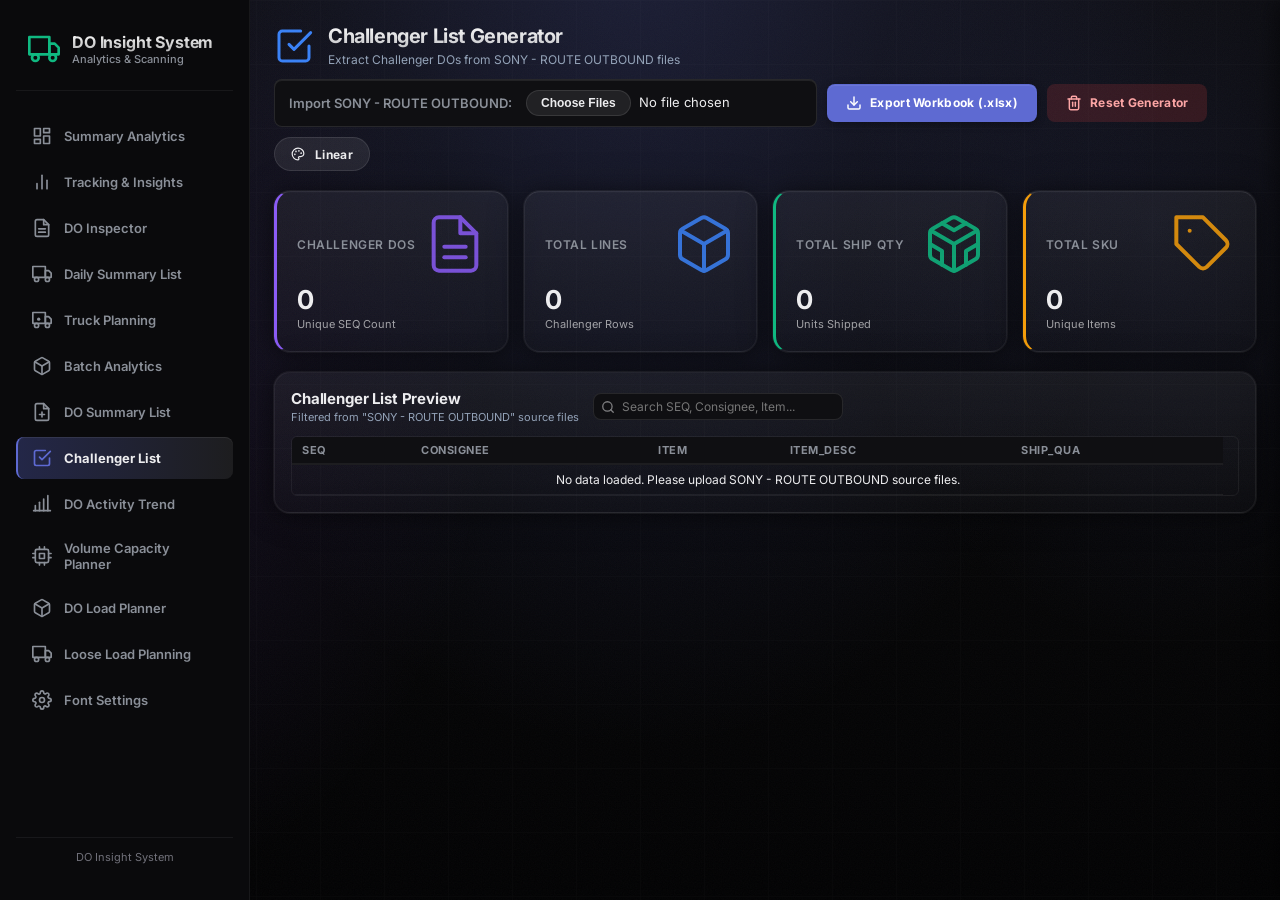
<file: challenger_list.html>
<!DOCTYPE html>
<html lang="en">
<head>
    <meta charset="UTF-8">
    <meta name="viewport" content="width=device-width, initial-scale=1.0">
    <title>Challenger List - DO Insight System</title>
    <!-- CDNs -->
    <!-- xlsx-js-style for full Excel font, fill color, and border styling export -->
    <script src="js/xlsx.bundle.js"></script>
    <script>
        if (typeof XLSX === 'undefined') {
            document.write('<script src="https://cdn.jsdelivr.net/npm/xlsx-js-style@1.2.0/dist/xlsx.bundle.js"><\/script>');
        }
    </script>
    <!-- Shared Stylesheet -->
    <link rel="stylesheet" href="css/styles.css">
    <script src="js/settings.js"></script>

    <link rel="manifest" href="/manifest.json">
    <meta name="theme-color" content="#1e40af">
</head>
<body>

    <div class="app-container">
        <!-- AMOLED Left Sidebar Navigation -->
        <div class="sidebar">
            <div>
                <div class="sidebar-brand">
                    <svg width="32" height="32" viewBox="0 0 24 24" fill="none" stroke="#10b981" stroke-width="2" stroke-linecap="round" stroke-linejoin="round">
                        <rect x="1" y="3" width="15" height="13"/>
                        <polygon points="16 8 20 8 23 11 23 16 16 16 16 8"/>
                        <circle cx="5.5" cy="18.5" r="2.5"/>
                        <circle cx="18.5" cy="18.5" r="2.5"/>
                    </svg>
                    <div>
                        <div class="sidebar-brand-title">DO Insight System</div>
                        <div class="sidebar-brand-subtitle">Analytics & Scanning</div>
                    </div>
                </div>

                <ul class="sidebar-nav">
                    <li>
                        <a href="index.html" class="sidebar-nav-item">
                            <svg width="20" height="20" viewBox="0 0 24 24" fill="none" stroke="currentColor" stroke-width="2" stroke-linecap="round" stroke-linejoin="round">
                                <rect x="3" y="3" width="7" height="9"/>
                                <rect x="14" y="3" width="7" height="5"/>
                                <rect x="14" y="12" width="7" height="9"/>
                                <rect x="3" y="16" width="7" height="5"/>
                            </svg>
                            <span>Summary Analytics</span>
                        </a>
                    </li>
                    <li>
                        <a href="shipping_insight.html" class="sidebar-nav-item">
                            <svg width="20" height="20" viewBox="0 0 24 24" fill="none" stroke="currentColor" stroke-width="2" stroke-linecap="round" stroke-linejoin="round">
                                <line x1="18" y1="20" x2="18" y2="10"/>
                                <line x1="12" y1="20" x2="12" y2="4"/>
                                <line x1="6" y1="20" x2="6" y2="14"/>
                            </svg>
                            <span>Tracking & Insights</span>
                        </a>
                    </li>
                    <li>
                        <a href="do_details.html" class="sidebar-nav-item">
                            <svg width="20" height="20" viewBox="0 0 24 24" fill="none" stroke="currentColor" stroke-width="2" stroke-linecap="round" stroke-linejoin="round">
                                <path d="M14 2H6a2 2 0 0 0-2 2v16a2 2 0 0 0 2 2h12a2 2 0 0 0 2-2V8z"/>
                                <polyline points="14 2 14 8 20 8"/>
                                <line x1="16" y1="13" x2="8" y2="13"/>
                                <line x1="16" y1="17" x2="8" y2="17"/>
                            </svg>
                            <span>DO Inspector</span>
                        </a>
                    </li>
                    <li>
                        <a href="truck_planning.html" class="sidebar-nav-item">
                            <svg width="20" height="20" viewBox="0 0 24 24" fill="none" stroke="currentColor" stroke-width="2" stroke-linecap="round" stroke-linejoin="round">
                                <rect x="1" y="3" width="15" height="13"/>
                                <polygon points="16 8 20 8 23 11 23 16 16 16 16 8"/>
                                <circle cx="5.5" cy="18.5" r="2.5"/>
                                <circle cx="18.5" cy="18.5" r="2.5"/>
                            </svg>
                            <span>Daily Summary List</span>
                        </a>
                    </li>
                    <li>
                        <a href="manual_truck_planning.html" class="sidebar-nav-item">
                            <svg width="20" height="20" viewBox="0 0 24 24" fill="none" stroke="currentColor" stroke-width="2" stroke-linecap="round" stroke-linejoin="round">
                                <rect x="1" y="3" width="15" height="13"/>
                                <polygon points="16 8 20 8 23 11 23 16 16 16 16 8"/>
                                <circle cx="5.5" cy="18.5" r="2.5"/>
                                <circle cx="18.5" cy="18.5" r="2.5"/>
                                <line x1="8" y1="11" x2="8" y2="11.01" stroke-width="4" stroke-linecap="round"/>
                            </svg>
                            <span>Truck Planning</span>
                        </a>
                    </li>
                    <li>
                        <a href="batch_analytics.html" class="sidebar-nav-item">
                            <svg width="20" height="20" viewBox="0 0 24 24" fill="none" stroke="currentColor" stroke-width="2" stroke-linecap="round" stroke-linejoin="round">
                                <path d="M21 16V8a2 2 0 0 0-1-1.73l-7-4a2 2 0 0 0-2 0l-7 4A2 2 0 0 0 3 8v8a2 2 0 0 0 1 1.73l7 4a2 2 0 0 0 2 0l7-4A2 2 0 0 0 21 16z"/>
                                <polyline points="3.27 6.96 12 12.01 20.73 6.96"/>
                                <line x1="12" y1="22.08" x2="12" y2="12"/>
                            </svg>
                            <span>Batch Analytics</span>
                        </a>
                    </li>
                    <li>
                        <a href="do_summary_generator.html" class="sidebar-nav-item">
                            <svg width="20" height="20" viewBox="0 0 24 24" fill="none" stroke="currentColor" stroke-width="2" stroke-linecap="round" stroke-linejoin="round">
                                <path d="M14 2H6a2 2 0 0 0-2 2v16a2 2 0 0 0 2 2h12a2 2 0 0 0 2-2V8z"/>
                                <polyline points="14 2 14 8 20 8"/>
                                <line x1="12" y1="18" x2="12" y2="12"/>
                                <line x1="9" y1="15" x2="15" y2="15"/>
                            </svg>
                            <span>DO Summary List</span>
                        </a>
                    </li>
                    <li>
                        <a href="challenger_list.html" class="sidebar-nav-item active">
                            <svg width="20" height="20" viewBox="0 0 24 24" fill="none" stroke="currentColor" stroke-width="2" stroke-linecap="round" stroke-linejoin="round">
                                <path d="M9 11l3 3L22 4"/>
                                <path d="M21 12v7a2 2 0 0 1-2 2H5a2 2 0 0 1-2-2V5a2 2 0 0 1 2-2h11"/>
                            </svg>
                            <span>Challenger List</span>
                        </a>
                    </li>
                    <li>
                        <a href="do_activity_trend.html" class="sidebar-nav-item">
                            <svg width="20" height="20" viewBox="0 0 24 24" fill="none" stroke="currentColor" stroke-width="2" stroke-linecap="round" stroke-linejoin="round">
                                <path d="M2 20h20"/>
                                <path d="M4 20v-6"/>
                                <path d="M9 20V10"/>
                                <path d="M14 20V6"/>
                                <path d="M19 20V2"/>
                            </svg>
                            <span>DO Activity Trend</span>
                        </a>
                    </li>
                    <li>
                        <a href="volume_capacity_planner.html" class="sidebar-nav-item">
                            <svg width="20" height="20" viewBox="0 0 24 24" fill="none" stroke="currentColor" stroke-width="2" stroke-linecap="round" stroke-linejoin="round">
                                <rect x="4" y="4" width="16" height="16" rx="2" ry="2"/>
                                <rect x="9" y="9" width="6" height="6"/>
                                <line x1="9" y1="1" x2="9" y2="4"/>
                                <line x1="15" y1="1" x2="15" y2="4"/>
                                <line x1="9" y1="20" x2="9" y2="23"/>
                                <line x1="15" y1="20" x2="15" y2="23"/>
                                <line x1="20" y1="9" x2="23" y2="9"/>
                                <line x1="20" y1="14" x2="23" y2="14"/>
                                <line x1="1" y1="9" x2="4" y2="9"/>
                                <line x1="1" y1="14" x2="4" y2="14"/>
                            </svg>
                            <span>Volume Capacity Planner</span>
                        </a>
                    </li>
                    <li>
                        <a href="do_load_planner.html" class="sidebar-nav-item">
                            <svg width="20" height="20" viewBox="0 0 24 24" fill="none" stroke="currentColor" stroke-width="2" stroke-linecap="round" stroke-linejoin="round">
                                <path d="M21 16V8a2 2 0 0 0-1-1.73l-7-4a2 2 0 0 0-2 0l-7 4A2 2 0 0 0 3 8v8a2 2 0 0 0 1 1.73l7 4a2 2 0 0 0 2 0l7-4A2 2 0 0 0 21 16z"/>
                                <polyline points="3.27 6.96 12 12.01 20.73 6.96"/>
                                <line x1="12" y1="22.08" x2="12" y2="12"/>
                            </svg>
                            <span>DO Load Planner</span>
                        </a>
                    </li>

                                    <li>
                        <a href="loose_load_planner.html" class="sidebar-nav-item">
                            <svg width="20" height="20" viewBox="0 0 24 24" fill="none" stroke="currentColor" stroke-width="2" stroke-linecap="round" stroke-linejoin="round">
                                <rect x="1" y="3" width="15" height="13"/>
                                <polygon points="16 8 20 8 23 11 23 16 16 16 16 8"/>
                                <circle cx="5.5" cy="18.5" r="2.5"/>
                                <circle cx="18.5" cy="18.5" r="2.5"/>
                            </svg>
                            <span>Loose Load Planning</span>
                        </a>
                    </li>

                </ul>
            </div>

            <div style="padding: 12px; border-top: 1px solid #18181b; font-size: 11px; color: #71717a; text-align: center;">
                DO Insight System
            </div>
        </div>

        <!-- Main Content Viewport -->
        <div class="main-content">
            <!-- Header Toolbar -->
            <div class="top-bar" style="margin-bottom: 20px; display: flex; justify-content: space-between; align-items: center; flex-wrap: wrap; gap: 12px;">
                <div style="display: flex; align-items: center; gap: 14px;">
                    <div style="color: #3b82f6; display: flex; align-items: center;">
                        <svg width="40" height="40" viewBox="0 0 24 24" fill="none" stroke="currentColor" stroke-width="1.8" stroke-linecap="round" stroke-linejoin="round">
                            <path d="M9 11l3 3L22 4"/>
                            <path d="M21 12v7a2 2 0 0 1-2 2H5a2 2 0 0 1-2-2V5a2 2 0 0 1 2-2h11"/>
                        </svg>
                    </div>
                    <div>
                        <h1 style="font-size: 20px; margin: 0;">Challenger List Generator</h1>
                        <p style="font-size: 12px; color: #94a3b8; margin-top: 4px;">Extract Challenger DOs from SONY - ROUTE OUTBOUND files</p>
                    </div>
                </div>

                <!-- Control Action Buttons -->
                <div style="display: flex; gap: 10px; align-items: center; flex-wrap: wrap;">
                    <div class="file-upload-box">
                        <label for="challengerFilePicker">Import SONY - ROUTE OUTBOUND:</label>
                        <input type="file" id="challengerFilePicker" accept=".csv, .xlsx, .xls" multiple onchange="challengerGenerator.handleFileUpload(event)">
                    </div>

                    <button class="action-btn ch-export-btn" onclick="challengerGenerator.exportToExcel()">
                        <svg width="16" height="16" viewBox="0 0 24 24" fill="none" stroke="currentColor" stroke-width="2.2" stroke-linecap="round" stroke-linejoin="round">
                            <path d="M21 15v4a2 2 0 0 1-2 2H5a2 2 0 0 1-2-2v-4"/>
                            <polyline points="7 10 12 15 17 10"/>
                            <line x1="12" y1="15" x2="12" y2="3"/>
                        </svg>
                        Export Workbook (.xlsx)
                    </button>

                    <button class="action-btn ch-reset-btn" onclick="challengerGenerator.reset()">
                        <svg width="16" height="16" viewBox="0 0 24 24" fill="none" stroke="currentColor" stroke-width="2.2" stroke-linecap="round" stroke-linejoin="round">
                            <path d="M3 6h18"/>
                            <path d="M19 6v14a2 2 0 0 1-2 2H7a2 2 0 0 1-2-2V6"/>
                            <path d="M8 6V4a2 2 0 0 1 2-2h4a2 2 0 0 1 2 2v2"/>
                            <line x1="10" y1="11" x2="10" y2="17"/>
                            <line x1="14" y1="11" x2="14" y2="17"/>
                        </svg>
                        Reset Generator
                    </button>

                    <button id="themeToggleBtn" onclick="toggleTheme()" style="cursor:pointer;">Mode: Dark</button>
                </div>
            </div>

            <!-- KPI Cards Grid -->
            <div class="kpi-grid" style="grid-template-columns: repeat(auto-fit, minmax(180px, 1fr)); margin-bottom: 20px;">
                <div class="kpi-card purple">
                    <div class="kpi-card-header">
                        <div class="kpi-title">Challenger DOs</div>
                        <div class="kpi-icon" style="color: #8b5cf6;">
                            <svg width="24" height="24" viewBox="0 0 24 24" fill="none" stroke="currentColor" stroke-width="2" stroke-linecap="round" stroke-linejoin="round">
                                <path d="M14 2H6a2 2 0 0 0-2 2v16a2 2 0 0 0 2 2h12a2 2 0 0 0 2-2V8z"/>
                                <polyline points="14 2 14 8 20 8"/>
                                <line x1="16" y1="13" x2="8" y2="13"/>
                                <line x1="16" y1="17" x2="8" y2="17"/>
                            </svg>
                        </div>
                    </div>
                    <div class="kpi-value" id="ch-kpi-do">0</div>
                    <div class="kpi-sub">Unique SEQ Count</div>
                </div>

                <div class="kpi-card">
                    <div class="kpi-card-header">
                        <div class="kpi-title">Total Lines</div>
                        <div class="kpi-icon" style="color: #3b82f6;">
                            <svg width="24" height="24" viewBox="0 0 24 24" fill="none" stroke="currentColor" stroke-width="2" stroke-linecap="round" stroke-linejoin="round">
                                <path d="M21 16V8a2 2 0 0 0-1-1.73l-7-4a2 2 0 0 0-2 0l-7 4A2 2 0 0 0 3 8v8a2 2 0 0 0 1 1.73l7 4a2 2 0 0 0 2 0l7-4A2 2 0 0 0 21 16z"/>
                                <polyline points="3.27 6.96 12 12.01 20.73 6.96"/>
                                <line x1="12" y1="22.08" x2="12" y2="12"/>
                            </svg>
                        </div>
                    </div>
                    <div class="kpi-value" id="ch-kpi-lines">0</div>
                    <div class="kpi-sub">Challenger Rows</div>
                </div>

                <div class="kpi-card green">
                    <div class="kpi-card-header">
                        <div class="kpi-title">Total Ship Qty</div>
                        <div class="kpi-icon" style="color: #10b981;">
                            <svg width="24" height="24" viewBox="0 0 24 24" fill="none" stroke="currentColor" stroke-width="2" stroke-linecap="round" stroke-linejoin="round">
                                <path d="M21 16V8a2 2 0 0 0-1-1.73l-7-4a2 2 0 0 0-2 0l-7 4A2 2 0 0 0 3 8v8a2 2 0 0 0 1 1.73l7 4a2 2 0 0 0 2 0l7-4A2 2 0 0 0 21 16z"/>
                                <polyline points="7.5 4.21 12 6.81 16.5 4.21"/>
                                <polyline points="7.5 19.79 7.5 14.6 3 12"/>
                                <polyline points="21 12 16.5 14.6 16.5 19.79"/>
                                <polyline points="3.27 6.96 12 12.01 20.73 6.96"/>
                                <line x1="12" y1="22.08" x2="12" y2="12"/>
                            </svg>
                        </div>
                    </div>
                    <div class="kpi-value" id="ch-kpi-qty">0</div>
                    <div class="kpi-sub">Units Shipped</div>
                </div>

                <div class="kpi-card yellow">
                    <div class="kpi-card-header">
                        <div class="kpi-title">Total SKU</div>
                        <div class="kpi-icon" style="color: #f59e0b;">
                            <svg width="24" height="24" viewBox="0 0 24 24" fill="none" stroke="currentColor" stroke-width="2" stroke-linecap="round" stroke-linejoin="round">
                                <path d="M20.59 13.41l-7.17 7.17a2 2 0 0 1-2.83 0L2 12V2h10l8.59 8.59a2 2 0 0 1 0 2.82z"/>
                                <line x1="7" y1="7" x2="7.01" y2="7"/>
                            </svg>
                        </div>
                    </div>
                    <div class="kpi-value" id="ch-kpi-sku">0</div>
                    <div class="kpi-sub">Unique Items</div>
                </div>
            </div>

            <!-- Main Data Preview Table -->
            <div class="table-card" style="padding: 16px;">
                <div class="table-toolbar" style="display: flex; justify-content: space-between; align-items: center; margin-bottom: 12px; flex-wrap: wrap; gap: 10px;">
                    <div style="display: flex; align-items: center; gap: 14px; flex-wrap: wrap;">
                        <div>
                            <h3 style="margin: 0; font-size: 15px; font-weight: 700;">Challenger List Preview</h3>
                            <p style="font-size: 11px; color: #94a3b8; margin-top: 2px;">Filtered from "SONY - ROUTE OUTBOUND" source files</p>
                        </div>

                        <!-- Real-time Search Box -->
                        <div style="position: relative; width: 250px;">
                            <input type="text" id="challengerSearchInput" placeholder="Search SEQ, Consignee, Item..." oninput="challengerGenerator.setSearchQuery(this.value)"
                                   class="search-box challenger-search-box">
                            <span style="position: absolute; left: 8px; top: 50%; transform: translateY(-50%); font-size: 12px; opacity: 0.5; display: inline-flex;">
                                <svg width="14" height="14" viewBox="0 0 24 24" fill="none" stroke="currentColor" stroke-width="2.2" stroke-linecap="round" stroke-linejoin="round">
                                    <circle cx="11" cy="11" r="8"/>
                                    <line x1="21" y1="21" x2="16.65" y2="16.65"/>
                                </svg>
                            </span>
                        </div>

                        <span id="challengerSearchCount" style="font-size: 11px; color: #34d399; font-weight: 600; background: rgba(16, 185, 129, 0.15); border: 1px solid rgba(16, 185, 129, 0.3); padding: 2px 8px; border-radius: 12px; display: none;">0 rows</span>
                    </div>
                </div>

                <div class="compact-wrapper">
                    <table class="compact-table">
                        <thead>
                            <tr>
                                <th>SEQ</th>
                                <th>CONSIGNEE</th>
                                <th>ITEM</th>
                                <th>ITEM_DESC</th>
                                <th>SHIP_QUA</th>
                            </tr>
                        </thead>
                        <tbody id="challengerTableBody">
                            <tr>
                                <td colspan="5" style="text-align:center; padding:30px; color:#71717a;">
                                    No data loaded. Click "Import SONY - ROUTE OUTBOUND" above to extract Challenger DOs.
                                </td>
                            </tr>
                        </tbody>
                    </table>
                </div>
            </div>
        </div>
    </div>

    <script src="js/charts.js"></script>
    <script src="js/challenger_list.js"></script>

    <script>
        if ('serviceWorker' in navigator) {
            window.addEventListener('load', () => {
                navigator.serviceWorker.register('/sw.js').then(registration => {
                    console.log('ServiceWorker registration successful with scope: ', registration.scope);
                }).catch(err => {
                    console.log('ServiceWorker registration failed: ', err);
                });
            });
        }
    </script>
</body>
</html>
</file>
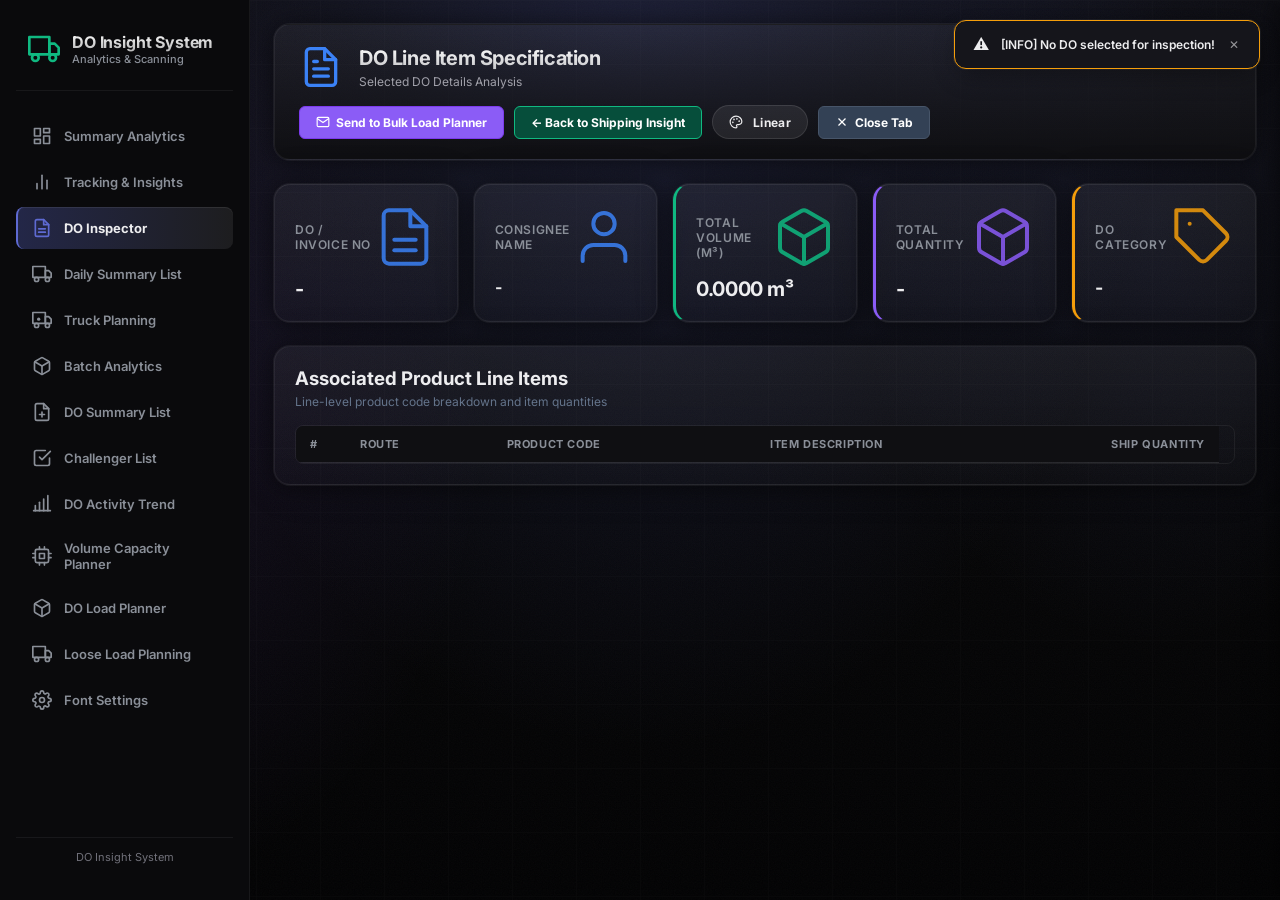
<file: do_details.html>
<!DOCTYPE html>
<html lang="en">
<head>
    <meta charset="UTF-8">
    <meta name="viewport" content="width=device-width, initial-scale=1.0">
    <title>DO Line Item Breakdown - DO Insight System</title>
    <link rel="stylesheet" href="css/styles.css">
    <script src="js/settings.js"></script>

    <link rel="manifest" href="/manifest.json">
    <meta name="theme-color" content="#1e40af">
</head>
<body>

    <div class="app-container">
        <!-- AMOLED Left Sidebar Navigation -->
        <div class="sidebar">
            <div>
                <div class="sidebar-brand">
                    <svg width="32" height="32" viewBox="0 0 24 24" fill="none" stroke="#10b981" stroke-width="2" stroke-linecap="round" stroke-linejoin="round">
                        <rect x="1" y="3" width="15" height="13"/>
                        <polygon points="16 8 20 8 23 11 23 16 16 16 16 8"/>
                        <circle cx="5.5" cy="18.5" r="2.5"/>
                        <circle cx="18.5" cy="18.5" r="2.5"/>
                    </svg>
                    <div>
                        <div class="sidebar-brand-title">DO Insight System</div>
                        <div class="sidebar-brand-subtitle">Analytics & Scanning</div>
                    </div>
                </div>

                <ul class="sidebar-nav">
                    <li>
                        <a href="index.html" class="sidebar-nav-item">
                            <svg width="20" height="20" viewBox="0 0 24 24" fill="none" stroke="currentColor" stroke-width="2" stroke-linecap="round" stroke-linejoin="round">
                                <rect x="3" y="3" width="7" height="9"/>
                                <rect x="14" y="3" width="7" height="5"/>
                                <rect x="14" y="12" width="7" height="9"/>
                                <rect x="3" y="16" width="7" height="5"/>
                            </svg>
                            <span>Summary Analytics</span>
                        </a>
                    </li>
                    <li>
                        <a href="shipping_insight.html" class="sidebar-nav-item">
                            <svg width="20" height="20" viewBox="0 0 24 24" fill="none" stroke="currentColor" stroke-width="2" stroke-linecap="round" stroke-linejoin="round">
                                <line x1="18" y1="20" x2="18" y2="10"/>
                                <line x1="12" y1="20" x2="12" y2="4"/>
                                <line x1="6" y1="20" x2="6" y2="14"/>
                            </svg>
                            <span>Tracking & Insights</span>
                        </a>
                    </li>
                    <li>
                        <a href="do_details.html" class="sidebar-nav-item active">
                            <svg width="20" height="20" viewBox="0 0 24 24" fill="none" stroke="currentColor" stroke-width="2" stroke-linecap="round" stroke-linejoin="round">
                                <path d="M14 2H6a2 2 0 0 0-2 2v16a2 2 0 0 0 2 2h12a2 2 0 0 0 2-2V8z"/>
                                <polyline points="14 2 14 8 20 8"/>
                                <line x1="16" y1="13" x2="8" y2="13"/>
                                <line x1="16" y1="17" x2="8" y2="17"/>
                            </svg>
                            <span>DO Inspector</span>
                        </a>
                    </li>
                    <li>
                        <a href="truck_planning.html" class="sidebar-nav-item">
                            <svg width="20" height="20" viewBox="0 0 24 24" fill="none" stroke="currentColor" stroke-width="2" stroke-linecap="round" stroke-linejoin="round">
                                <rect x="1" y="3" width="15" height="13"/>
                                <polygon points="16 8 20 8 23 11 23 16 16 16 16 8"/>
                                <circle cx="5.5" cy="18.5" r="2.5"/>
                                <circle cx="18.5" cy="18.5" r="2.5"/>
                            </svg>
                            <span>Daily Summary List</span>
                        </a>
                    </li>
                    <li>
                        <a href="manual_truck_planning.html" class="sidebar-nav-item">
                            <svg width="20" height="20" viewBox="0 0 24 24" fill="none" stroke="currentColor" stroke-width="2" stroke-linecap="round" stroke-linejoin="round">
                                <rect x="1" y="3" width="15" height="13"/>
                                <polygon points="16 8 20 8 23 11 23 16 16 16 16 8"/>
                                <circle cx="5.5" cy="18.5" r="2.5"/>
                                <circle cx="18.5" cy="18.5" r="2.5"/>
                                <line x1="8" y1="11" x2="8" y2="11.01" stroke-width="4" stroke-linecap="round"/>
                            </svg>
                            <span>Truck Planning</span>
                        </a>
                    </li>
                    <li>
                        <a href="batch_analytics.html" class="sidebar-nav-item">
                            <svg width="20" height="20" viewBox="0 0 24 24" fill="none" stroke="currentColor" stroke-width="2" stroke-linecap="round" stroke-linejoin="round">
                                <path d="M21 16V8a2 2 0 0 0-1-1.73l-7-4a2 2 0 0 0-2 0l-7 4A2 2 0 0 0 3 8v8a2 2 0 0 0 1 1.73l7 4a2 2 0 0 0 2 0l7-4A2 2 0 0 0 21 16z"/>
                                <polyline points="3.27 6.96 12 12.01 20.73 6.96"/>
                                <line x1="12" y1="22.08" x2="12" y2="12"/>
                            </svg>
                            <span>Batch Analytics</span>
                        </a>
                    </li>
                    <li>
                        <a href="do_summary_generator.html" class="sidebar-nav-item">
                            <svg width="20" height="20" viewBox="0 0 24 24" fill="none" stroke="currentColor" stroke-width="2" stroke-linecap="round" stroke-linejoin="round">
                                <path d="M14 2H6a2 2 0 0 0-2 2v16a2 2 0 0 0 2 2h12a2 2 0 0 0 2-2V8z"/>
                                <polyline points="14 2 14 8 20 8"/>
                                <line x1="12" y1="18" x2="12" y2="12"/>
                                <line x1="9" y1="15" x2="15" y2="15"/>
                            </svg>
                            <span>DO Summary List</span>
                        </a>
                    </li>
                    <li>
                        <a href="challenger_list.html" class="sidebar-nav-item">
                            <svg width="20" height="20" viewBox="0 0 24 24" fill="none" stroke="currentColor" stroke-width="2" stroke-linecap="round" stroke-linejoin="round">
                                <path d="M9 11l3 3L22 4"/>
                                <path d="M21 12v7a2 2 0 0 1-2 2H5a2 2 0 0 1-2-2V5a2 2 0 0 1 2-2h11"/>
                            </svg>
                            <span>Challenger List</span>
                        </a>
                    </li>
                    <li>
                        <a href="do_activity_trend.html" class="sidebar-nav-item">
                            <svg width="20" height="20" viewBox="0 0 24 24" fill="none" stroke="currentColor" stroke-width="2" stroke-linecap="round" stroke-linejoin="round">
                                <path d="M2 20h20"/>
                                <path d="M4 20v-6"/>
                                <path d="M9 20V10"/>
                                <path d="M14 20V6"/>
                                <path d="M19 20V2"/>
                            </svg>
                            <span>DO Activity Trend</span>
                        </a>
                    </li>
                    <li>
                        <a href="volume_capacity_planner.html" class="sidebar-nav-item">
                            <svg width="20" height="20" viewBox="0 0 24 24" fill="none" stroke="currentColor" stroke-width="2" stroke-linecap="round" stroke-linejoin="round">
                                <rect x="4" y="4" width="16" height="16" rx="2" ry="2"/>
                                <rect x="9" y="9" width="6" height="6"/>
                                <line x1="9" y1="1" x2="9" y2="4"/>
                                <line x1="15" y1="1" x2="15" y2="4"/>
                                <line x1="9" y1="20" x2="9" y2="23"/>
                                <line x1="15" y1="20" x2="15" y2="23"/>
                                <line x1="20" y1="9" x2="23" y2="9"/>
                                <line x1="20" y1="14" x2="23" y2="14"/>
                                <line x1="1" y1="9" x2="4" y2="9"/>
                                <line x1="1" y1="14" x2="4" y2="14"/>
                            </svg>
                            <span>Volume Capacity Planner</span>
                        </a>
                    </li>
                    <li>
                        <a href="do_load_planner.html" class="sidebar-nav-item">
                            <svg width="20" height="20" viewBox="0 0 24 24" fill="none" stroke="currentColor" stroke-width="2" stroke-linecap="round" stroke-linejoin="round">
                                <path d="M21 16V8a2 2 0 0 0-1-1.73l-7-4a2 2 0 0 0-2 0l-7 4A2 2 0 0 0 3 8v8a2 2 0 0 0 1 1.73l7 4a2 2 0 0 0 2 0l7-4A2 2 0 0 0 21 16z"/>
                                <polyline points="3.27 6.96 12 12.01 20.73 6.96"/>
                                <line x1="12" y1="22.08" x2="12" y2="12"/>
                            </svg>
                            <span>DO Load Planner</span>
                        </a>
                    </li>

                                    <li>
                        <a href="loose_load_planner.html" class="sidebar-nav-item">
                            <svg width="20" height="20" viewBox="0 0 24 24" fill="none" stroke="currentColor" stroke-width="2" stroke-linecap="round" stroke-linejoin="round">
                                <rect x="1" y="3" width="15" height="13"/>
                                <polygon points="16 8 20 8 23 11 23 16 16 16 16 8"/>
                                <circle cx="5.5" cy="18.5" r="2.5"/>
                                <circle cx="18.5" cy="18.5" r="2.5"/>
                            </svg>
                            <span>Loose Load Planning</span>
                        </a>
                    </li>

                </ul>
            </div>

            <div style="padding: 12px; border-top: 1px solid #18181b; font-size: 11px; color: #71717a; text-align: center;">
                DO Insight System
            </div>
        </div>

        <div class="main-content">
            <!-- Header Banner Section -->
            <div class="header">
                <div style="display: flex; align-items: center; gap: 16px;">
                    <div style="color: #3b82f6; display: flex; align-items: center;">
                        <!-- Specification Document Vector Logo -->
                        <svg width="44" height="44" viewBox="0 0 24 24" fill="none" stroke="currentColor" stroke-width="1.8" stroke-linecap="round" stroke-linejoin="round"><path d="M14 2H6a2 2 0 0 0-2 2v16a2 2 0 0 0 2 2h12a2 2 0 0 0 2-2V8z"/><polyline points="14 2 14 8 20 8"/><line x1="16" y1="13" x2="8" y2="13"/><line x1="16" y1="17" x2="8" y2="17"/><line x1="10" y1="9" x2="8" y2="9"/></svg>
                    </div>
                    <div>
                        <h1 style="font-size: 20px; margin: 0;">DO Line Item Specification</h1>
                        <p style="font-size: 12px; color: #a1a1aa; margin-top: 4px;" id="subHeading">Selected DO Details Analysis</p>
                    </div>
                </div>
                <div style="display: flex; align-items: center; gap: 10px;">
                    <button onclick="sendToBulkLoadPlanner()" style="background-color:#8b5cf6; color:#ffffff; border:1px solid #7c3aed; padding:8px 16px; border-radius:6px; cursor:pointer; font-size:12px; font-weight:700; display:flex; align-items:center; gap:6px;">
                        <svg width="14" height="14" viewBox="0 0 24 24" fill="none" stroke="currentColor" stroke-width="2"><path d="M4 4h16c1.1 0 2 .9 2 2v12c0 1.1-.9 2-2 2H4c-1.1 0-2-.9-2-2V6c0-1.1.9-2 2-2z"></path><polyline points="22,6 12,13 2,6"></polyline></svg>
                        Send to Bulk Load Planner
                    </button>
                    <button id="backToSourceBtn" onclick="goBackToSource()" style="background-color:#064e3b; color:#ffffff; border:1px solid #10b981; padding:8px 16px; border-radius:6px; cursor:pointer; font-size:12px; font-weight:700; display:flex; align-items:center; gap:6px;">
                        <svg width="14" height="14" viewBox="0 0 24 24" fill="none" stroke="currentColor" stroke-width="2"><line x1="19" y1="12" x2="5" y2="12"/><polyline points="12 19 5 12 12 5"/></svg>
                        Back to Shipping Insight
                    </button>
                    <button id="themeToggleBtn" onclick="toggleTheme()" style="cursor:pointer;">Mode: Dark</button>
                    <button onclick="window.close()" style="background-color:#334155; color:#ffffff; border:1px solid #475569; padding:8px 16px; border-radius:6px; cursor:pointer; font-size:12px; font-weight:700; display:flex; align-items:center; gap:6px;">
                        <svg width="14" height="14" viewBox="0 0 24 24" fill="none" stroke="currentColor" stroke-width="2"><line x1="18" y1="6" x2="6" y2="18"/><line x1="6" y1="6" x2="18" y2="18"/></svg>
                        Close Tab
                    </button>
                </div>
            </div>

            <!-- Overview Metadata Cards with Dedicated Icons -->
            <div class="kpi-grid" style="grid-template-columns: repeat(auto-fit, minmax(180px, 1fr)); margin-bottom: 24px;">
        <!-- DO Invoice KPI Card -->
        <div class="kpi-card">
            <div class="kpi-card-header">
                <div class="title">DO / Invoice No</div>
                <div class="kpi-icon" style="color: #3b82f6;">
                    <svg width="24" height="24" viewBox="0 0 24 24" fill="none" stroke="currentColor" stroke-width="2" stroke-linecap="round" stroke-linejoin="round"><path d="M14 2H6a2 2 0 0 0-2 2v16a2 2 0 0 0 2 2h12a2 2 0 0 0 2-2V8z"/><polyline points="14 2 14 8 20 8"/><line x1="16" y1="13" x2="8" y2="13"/><line x1="16" y1="17" x2="8" y2="17"/></svg>
                </div>
            </div>
            <div class="value" id="doInvDisplay" style="font-size: 20px; font-weight: 700; margin-top: 8px;">-</div>
        </div>

        <!-- Consignee Name KPI Card -->
        <div class="kpi-card">
            <div class="kpi-card-header">
                <div class="title">Consignee Name</div>
                <div class="kpi-icon" style="color: #3b82f6;">
                    <svg width="24" height="24" viewBox="0 0 24 24" fill="none" stroke="currentColor" stroke-width="2" stroke-linecap="round" stroke-linejoin="round"><path d="M20 21v-2a4 4 0 0 0-4-4H8a4 4 0 0 0-4 4v2"/><circle cx="12" cy="7" r="4"/></svg>
                </div>
            </div>
            <div class="value" id="doConsigneeDisplay" style="font-size: 16px; font-weight: 700; margin-top: 8px;">-</div>
        </div>

        <!-- Total Volume (m³) KPI Card -->
        <div class="kpi-card green">
            <div class="kpi-card-header">
                <div class="title">Total Volume (m³)</div>
                <div class="kpi-icon" style="color: #10b981;">
                    <svg width="24" height="24" viewBox="0 0 24 24" fill="none" stroke="currentColor" stroke-width="2" stroke-linecap="round" stroke-linejoin="round"><path d="M21 16V8a2 2 0 0 0-1-1.73l-7-4a2 2 0 0 0-2 0l-7 4A2 2 0 0 0 3 8v8a2 2 0 0 0 1 1.73l7 4a2 2 0 0 0 2 0l7-4A2 2 0 0 0 21 16z"/><polyline points="3.27 6.96 12 12.01 20.73 6.96"/><line x1="12" y1="22.08" x2="12" y2="12"/></svg>
                </div>
            </div>
            <div class="value" id="doVolDisplay" style="font-size: 20px; font-weight: 700; margin-top: 8px;">0.0000 m³</div>
        </div>

        <!-- Total Quantity KPI Card -->
        <div class="kpi-card purple">
            <div class="kpi-card-header">
                <div class="title">Total Quantity</div>
                <div class="kpi-icon" style="color: #8b5cf6;">
                    <svg width="24" height="24" viewBox="0 0 24 24" fill="none" stroke="currentColor" stroke-width="2" stroke-linecap="round" stroke-linejoin="round"><path d="M21 16V8a2 2 0 0 0-1-1.73l-7-4a2 2 0 0 0-2 0l-7 4A2 2 0 0 0 3 8v8a2 2 0 0 0 1 1.73l7 4a2 2 0 0 0 2 0l7-4A2 2 0 0 0 21 16z"/><polyline points="3.27 6.96 12 12.01 20.73 6.96"/><line x1="12" y1="22.08" x2="12" y2="12"/></svg>
                </div>
            </div>
            <div class="value" id="doQtyDisplay" style="font-size: 20px; font-weight: 700; margin-top: 8px;">-</div>
        </div>

        <!-- DO Category KPI Card -->
        <div class="kpi-card yellow">
            <div class="kpi-card-header">
                <div class="title">DO Category</div>
                <div class="kpi-icon" style="color: #f59e0b;">
                    <svg width="24" height="24" viewBox="0 0 24 24" fill="none" stroke="currentColor" stroke-width="2" stroke-linecap="round" stroke-linejoin="round"><path d="M20.59 13.41l-7.17 7.17a2 2 0 0 1-2.83 0L2 12V2h10l8.59 8.59a2 2 0 0 1 0 2.82z"/><line x1="7" y1="7" x2="7.01" y2="7"/></svg>
                </div>
            </div>
            <div class="value" id="doCatDisplay" style="font-size: 18px; font-weight: 700; margin-top: 8px;">-</div>
        </div>
    </div>

    <!-- Product Line Items Table -->
    <div class="table-card">
        <div style="margin-bottom: 16px;">
            <h3 style="margin-bottom: 4px;">Associated Product Line Items</h3>
            <p style="font-size: 12px; color: #64748b;">Line-level product code breakdown and item quantities</p>
        </div>

        <div class="table-wrapper">
            <table>
                <thead>
                    <tr>
                        <th style="width: 50px;">#</th>
                        <th>Route</th>
                        <th>Product Code</th>
                        <th>Item Description</th>
                        <th class="number-col" style="width: 160px;">Ship Quantity</th>
                    </tr>
                </thead>
                <tbody id="detailsTableBody"></tbody>
            </table>
        </div>
    </div>
        </div> <!-- End .main-content -->
    </div> <!-- End .app-container -->

    <script src="js/charts.js"></script>
    <script>
        function loadDoDetails() {
            const TargetInv = localStorage.getItem("SelectedDoForDetails");
            if (!TargetInv) {
                window.showToast("[INFO] No DO selected for inspection!", "warning");
                return;
            }

            const DoSummaryData = JSON.parse(localStorage.getItem("LastUploadedDoSummary")) || [];
            const RouteMasterData = JSON.parse(localStorage.getItem("LastUploadedRouteData")) || {};

            const DoRecord = DoSummaryData.find(item => item.inv === TargetInv) || {};
            const RouteRecord = RouteMasterData[TargetInv] || { items: [], doCategory: "N/A" };

            // Render KPI Header Info
            document.getElementById("doInvDisplay").innerText = TargetInv;
            document.getElementById("doConsigneeDisplay").innerText = DoRecord.name || "N/A";
            document.getElementById("doQtyDisplay").innerText = DoRecord.qty ? DoRecord.qty.toLocaleString() : "0";

            const VolNum = (DoRecord.vol && !isNaN(DoRecord.vol)) ? DoRecord.vol : 0;
            document.getElementById("doVolDisplay").innerText = VolNum > 0 ? VolNum.toFixed(4) + " m³" : "0.0000 m³";

            document.getElementById("doCatDisplay").innerText = (RouteRecord.doCategory || "N/A").toUpperCase();
            document.getElementById("subHeading").innerText = `Destination Address: ${DoRecord.addr || "N/A"}`;

            const tbody = document.getElementById("detailsTableBody");
            tbody.innerHTML = "";

            const rawItems = RouteRecord.items || [];

            if (rawItems.length === 0) {
                tbody.innerHTML = `<tr><td colspan="5" style="text-align:center; padding:32px; color:#64748b;">No mapped product master records found for this DO. Please ensure Route / Product file is uploaded.</td></tr>`;
                return;
            }

            // Group duplicate product codes and sum their Column J SHIP_QUANTITY values
            const GroupedMap = {};
            rawItems.forEach(item => {
                const itemRoute = item.route || RouteRecord.route || DoRecord.route || "N/A";
                const key = `${itemRoute}||${item.code}||${item.desc}`;
                const lineQty = (item.qty && !isNaN(item.qty)) ? item.qty : 1;

                if (!GroupedMap[key]) {
                    GroupedMap[key] = { route: itemRoute, code: item.code, desc: item.desc, qty: 0 };
                }
                GroupedMap[key].qty += lineQty;
            });

            const FinalItems = Object.values(GroupedMap);

            FinalItems.forEach((item, idx) => {
                const tr = document.createElement("tr");
                tr.innerHTML = `
                    <td><strong>${idx + 1}</strong></td>
                    <td><span style="color:#0284c7; font-weight:600;">${item.route}</span></td>
                    <td><span style="color:#3b82f6; font-weight:700;">${item.code || "Unspecified"}</span></td>
                    <td><span style="color:#10b981; font-weight:600;">${item.desc || "No Description"}</span></td>
                    <td class="number-col"><span style="color:#8b5cf6; font-weight:700; font-size:14px;">${item.qty.toLocaleString()} pcs</span></td>
                `;
                tbody.appendChild(tr);
            });
        }

        
        function sendToBulkLoadPlanner() {
            const TargetInv = localStorage.getItem("SelectedDoForDetails");
            if (!TargetInv) return;

            const DoSummaryData = JSON.parse(localStorage.getItem("LastUploadedDoSummary")) || [];
            const RouteMasterData = JSON.parse(localStorage.getItem("LastUploadedRouteData")) || {};
            const DoRecord = DoSummaryData.find(item => item.inv === TargetInv) || {};
            const RouteRecord = RouteMasterData[TargetInv] || { items: [] };

            const rawItems = RouteRecord.items || [];
            const GroupedMap = {};
            rawItems.forEach(item => {
                if (!item.code) return;
                const itemRoute = item.route || RouteRecord.route || DoRecord.route || "UNASSIGNED";
                const key = `${TargetInv}||${itemRoute}||${item.code}||${item.desc}`;
                const lineQty = (item.qty && !isNaN(item.qty)) ? parseInt(item.qty, 10) : 1;
                if (!GroupedMap[key]) {
                    GroupedMap[key] = { inv: TargetInv, route: itemRoute, code: item.code, desc: item.desc, qty: 0 };
                }
                GroupedMap[key].qty += lineQty;
            });
            const FinalItems = Object.values(GroupedMap);
            
            if (FinalItems.length > 0) {
                localStorage.setItem("PendingBulkLoadOrder", JSON.stringify(FinalItems));
                window.location.href = "volume_capacity_planner.html";
            } else {
                window.showToast("No items with product codes to send.", "warning");
            }
        }

        function goBackToSource() {
            const returnTo = localStorage.getItem("DoDetailsReturnTo") || "shipping_insight.html";
            
            // If we were opened as a new tab (window.opener exists), close this tab
            // The browser will automatically focus back to the original tab
            if (window.opener && !window.opener.closed) {
                window.close();
            } else {
                // Fallback: navigate back to source page with state restoration
                window.location.href = returnTo;
            }
        }

        // Update back button label based on source page
        function updateBackButtonLabel() {
            const returnTo = localStorage.getItem("DoDetailsReturnTo") || "shipping_insight.html";
            const backBtn = document.getElementById("backToSourceBtn");
            if (backBtn) {
                let label = "Back to Shipping Insight";
                if (returnTo === "summary.html" || returnTo === "index.html") {
                    label = "Back to Summary";
                } else if (returnTo === "truck_planning.html") {
                    label = "Back to Truck Planning";
                }
                backBtn.innerHTML = "&larr; " + label;
            }
        }

        window.onload = function() {
            if (typeof initTheme === 'function') initTheme();
            updateBackButtonLabel();
            loadDoDetails();
        };
    </script>

    <script>
        if ('serviceWorker' in navigator) {
            window.addEventListener('load', () => {
                navigator.serviceWorker.register('/sw.js').then(registration => {
                    console.log('ServiceWorker registration successful with scope: ', registration.scope);
                }).catch(err => {
                    console.log('ServiceWorker registration failed: ', err);
                });
            });
        }
    </script>
</body>
</html>
</file>
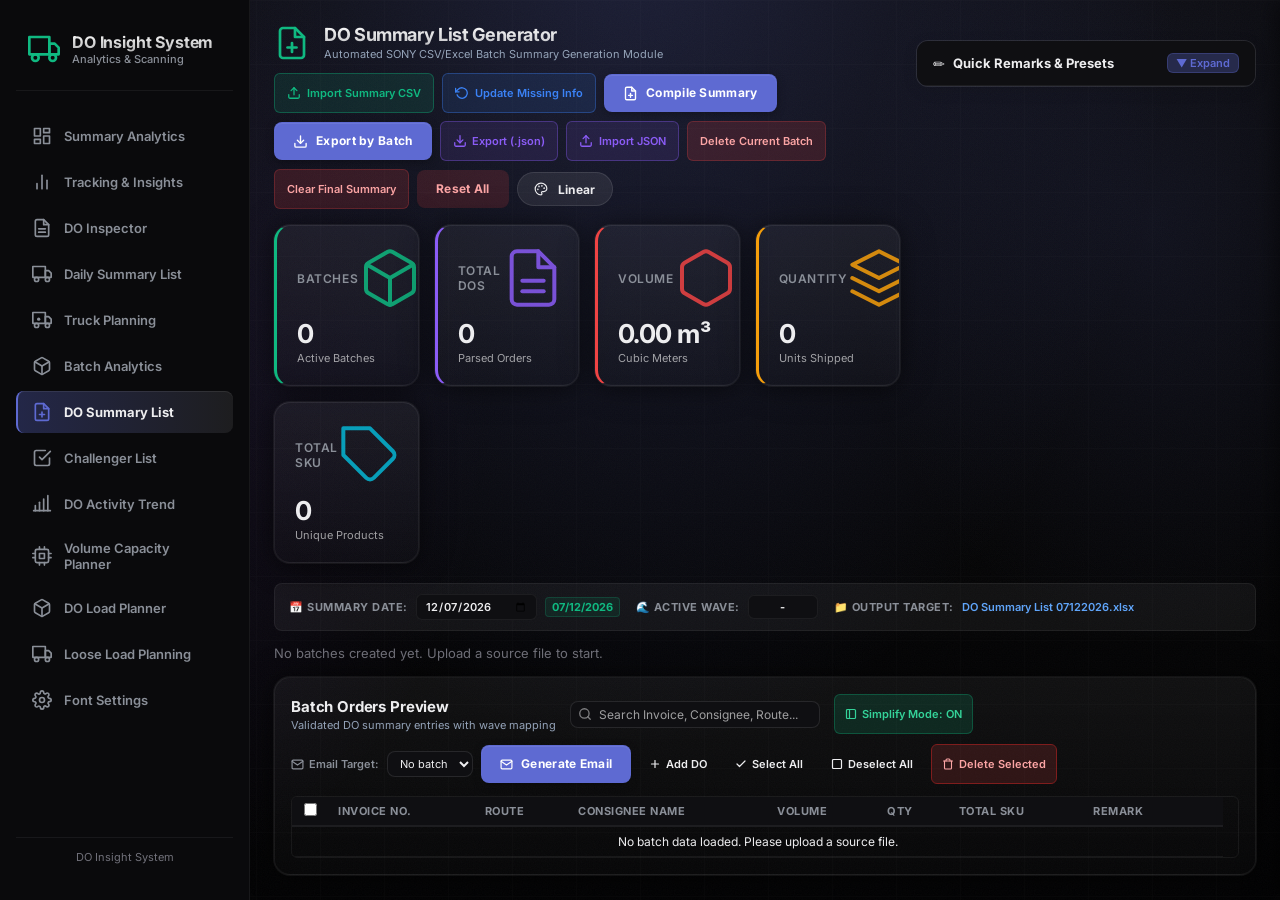
<file: do_summary_generator.html>
<!DOCTYPE html>
<html lang="en">
<head>
    <meta charset="UTF-8">
    <meta name="viewport" content="width=device-width, initial-scale=1.0">
    <title>DO Summary List Generator - DO Insight System</title>
    <!-- CDNs -->
    <!-- xlsx-js-style for full Excel font, fill color, and border styling export -->
    <script src="js/xlsx.bundle.js"></script>
    <script>
        if (typeof XLSX === 'undefined') {
            document.write('<script src="https://cdn.jsdelivr.net/npm/xlsx-js-style@1.2.0/dist/xlsx.bundle.js"><\/script>');
        }
    </script>
    <!-- Shared Stylesheet & Settings with Dynamic Cache Invalidation -->
    <script>
        var _dsgVersion = Date.now();
        document.write('<link rel="stylesheet" href="css/styles.css?t=' + _dsgVersion + '">');
        document.write('<script src="js/settings.js?t=' + _dsgVersion + '"><\/script>');
    </script>
    <style>
        .do-simplify-mode th:nth-child(3),
        .do-simplify-mode td:nth-child(3),
        .do-simplify-mode th:nth-child(4),
        .do-simplify-mode td:nth-child(4),
        .do-simplify-mode th:nth-child(7),
        .do-simplify-mode td:nth-child(7),
        .do-simplify-mode th:nth-child(8),
        .do-simplify-mode td:nth-child(8),
        .do-simplify-mode th:nth-child(9),
        .do-simplify-mode td:nth-child(9) {
            display: none !important;
        }
    </style>

    <link rel="manifest" href="/manifest.json">
    <meta name="theme-color" content="#1e40af">
</head>
<body>

    <div class="app-container">
        <!-- AMOLED Left Sidebar Navigation -->
        <div class="sidebar">
            <div>
                <div class="sidebar-brand">
                    <svg width="32" height="32" viewBox="0 0 24 24" fill="none" stroke="#10b981" stroke-width="2" stroke-linecap="round" stroke-linejoin="round">
                        <rect x="1" y="3" width="15" height="13"/>
                        <polygon points="16 8 20 8 23 11 23 16 16 16 16 8"/>
                        <circle cx="5.5" cy="18.5" r="2.5"/>
                        <circle cx="18.5" cy="18.5" r="2.5"/>
                    </svg>
                    <div>
                        <div class="sidebar-brand-title">DO Insight System</div>
                        <div class="sidebar-brand-subtitle">Analytics & Scanning</div>
                    </div>
                </div>

                <ul class="sidebar-nav">
                    <li>
                        <a href="index.html" class="sidebar-nav-item">
                            <svg width="20" height="20" viewBox="0 0 24 24" fill="none" stroke="currentColor" stroke-width="2" stroke-linecap="round" stroke-linejoin="round">
                                <rect x="3" y="3" width="7" height="9"/>
                                <rect x="14" y="3" width="7" height="5"/>
                                <rect x="14" y="12" width="7" height="9"/>
                                <rect x="3" y="16" width="7" height="5"/>
                            </svg>
                            <span>Summary Analytics</span>
                        </a>
                    </li>
                    <li>
                        <a href="shipping_insight.html" class="sidebar-nav-item">
                            <svg width="20" height="20" viewBox="0 0 24 24" fill="none" stroke="currentColor" stroke-width="2" stroke-linecap="round" stroke-linejoin="round">
                                <line x1="18" y1="20" x2="18" y2="10"/>
                                <line x1="12" y1="20" x2="12" y2="4"/>
                                <line x1="6" y1="20" x2="6" y2="14"/>
                            </svg>
                            <span>Tracking & Insights</span>
                        </a>
                    </li>
                    <li>
                        <a href="do_details.html" class="sidebar-nav-item">
                            <svg width="20" height="20" viewBox="0 0 24 24" fill="none" stroke="currentColor" stroke-width="2" stroke-linecap="round" stroke-linejoin="round">
                                <path d="M14 2H6a2 2 0 0 0-2 2v16a2 2 0 0 0 2 2h12a2 2 0 0 0 2-2V8z"/>
                                <polyline points="14 2 14 8 20 8"/>
                                <line x1="16" y1="13" x2="8" y2="13"/>
                                <line x1="16" y1="17" x2="8" y2="17"/>
                            </svg>
                            <span>DO Inspector</span>
                        </a>
                    </li>
                    <li>
                        <a href="truck_planning.html" class="sidebar-nav-item">
                            <svg width="20" height="20" viewBox="0 0 24 24" fill="none" stroke="currentColor" stroke-width="2" stroke-linecap="round" stroke-linejoin="round">
                                <rect x="1" y="3" width="15" height="13"/>
                                <polygon points="16 8 20 8 23 11 23 16 16 16 16 8"/>
                                <circle cx="5.5" cy="18.5" r="2.5"/>
                                <circle cx="18.5" cy="18.5" r="2.5"/>
                            </svg>
                            <span>Daily Summary List</span>
                        </a>
                    </li>
                    <li>
                        <a href="manual_truck_planning.html" class="sidebar-nav-item">
                            <svg width="20" height="20" viewBox="0 0 24 24" fill="none" stroke="currentColor" stroke-width="2" stroke-linecap="round" stroke-linejoin="round">
                                <rect x="1" y="3" width="15" height="13"/>
                                <polygon points="16 8 20 8 23 11 23 16 16 16 16 8"/>
                                <circle cx="5.5" cy="18.5" r="2.5"/>
                                <circle cx="18.5" cy="18.5" r="2.5"/>
                                <line x1="8" y1="11" x2="8" y2="11.01" stroke-width="4" stroke-linecap="round"/>
                            </svg>
                            <span>Truck Planning</span>
                        </a>
                    </li>
                    <li>
                        <a href="batch_analytics.html" class="sidebar-nav-item">
                            <svg width="20" height="20" viewBox="0 0 24 24" fill="none" stroke="currentColor" stroke-width="2" stroke-linecap="round" stroke-linejoin="round">
                                <path d="M21 16V8a2 2 0 0 0-1-1.73l-7-4a2 2 0 0 0-2 0l-7 4A2 2 0 0 0 3 8v8a2 2 0 0 0 1 1.73l7 4a2 2 0 0 0 2 0l7-4A2 2 0 0 0 21 16z"/>
                                <polyline points="3.27 6.96 12 12.01 20.73 6.96"/>
                                <line x1="12" y1="22.08" x2="12" y2="12"/>
                            </svg>
                            <span>Batch Analytics</span>
                        </a>
                    </li>
                    <li>
                        <a href="do_summary_generator.html" class="sidebar-nav-item active">
                            <svg width="20" height="20" viewBox="0 0 24 24" fill="none" stroke="currentColor" stroke-width="2" stroke-linecap="round" stroke-linejoin="round">
                                <path d="M14 2H6a2 2 0 0 0-2 2v16a2 2 0 0 0 2 2h12a2 2 0 0 0 2-2V8z"/>
                                <polyline points="14 2 14 8 20 8"/>
                                <line x1="12" y1="18" x2="12" y2="12"/>
                                <line x1="9" y1="15" x2="15" y2="15"/>
                            </svg>
                            <span>DO Summary List</span>
                        </a>
                    </li>
                    <li>
                        <a href="challenger_list.html" class="sidebar-nav-item">
                            <svg width="20" height="20" viewBox="0 0 24 24" fill="none" stroke="currentColor" stroke-width="2" stroke-linecap="round" stroke-linejoin="round">
                                <path d="M9 11l3 3L22 4"/>
                                <path d="M21 12v7a2 2 0 0 1-2 2H5a2 2 0 0 1-2-2V5a2 2 0 0 1 2-2h11"/>
                            </svg>
                            <span>Challenger List</span>
                        </a>
                    </li>
                    <li>
                        <a href="do_activity_trend.html" class="sidebar-nav-item">
                            <svg width="20" height="20" viewBox="0 0 24 24" fill="none" stroke="currentColor" stroke-width="2" stroke-linecap="round" stroke-linejoin="round">
                                <path d="M2 20h20"/>
                                <path d="M4 20v-6"/>
                                <path d="M9 20V10"/>
                                <path d="M14 20V6"/>
                                <path d="M19 20V2"/>
                            </svg>
                            <span>DO Activity Trend</span>
                        </a>
                    </li>
                    <li>
                        <a href="volume_capacity_planner.html" class="sidebar-nav-item">
                            <svg width="20" height="20" viewBox="0 0 24 24" fill="none" stroke="currentColor" stroke-width="2" stroke-linecap="round" stroke-linejoin="round">
                                <rect x="4" y="4" width="16" height="16" rx="2" ry="2"/>
                                <rect x="9" y="9" width="6" height="6"/>
                                <line x1="9" y1="1" x2="9" y2="4"/>
                                <line x1="15" y1="1" x2="15" y2="4"/>
                                <line x1="9" y1="20" x2="9" y2="23"/>
                                <line x1="15" y1="20" x2="15" y2="23"/>
                                <line x1="20" y1="9" x2="23" y2="9"/>
                                <line x1="20" y1="14" x2="23" y2="14"/>
                                <line x1="1" y1="9" x2="4" y2="9"/>
                                <line x1="1" y1="14" x2="4" y2="14"/>
                            </svg>
                            <span>Volume Capacity Planner</span>
                        </a>
                    </li>
                    <li>
                        <a href="do_load_planner.html" class="sidebar-nav-item">
                            <svg width="20" height="20" viewBox="0 0 24 24" fill="none" stroke="currentColor" stroke-width="2" stroke-linecap="round" stroke-linejoin="round">
                                <path d="M21 16V8a2 2 0 0 0-1-1.73l-7-4a2 2 0 0 0-2 0l-7 4A2 2 0 0 0 3 8v8a2 2 0 0 0 1 1.73l7 4a2 2 0 0 0 2 0l7-4A2 2 0 0 0 21 16z"/>
                                <polyline points="3.27 6.96 12 12.01 20.73 6.96"/>
                                <line x1="12" y1="22.08" x2="12" y2="12"/>
                            </svg>
                            <span>DO Load Planner</span>
                        </a>
                    </li>

                                    <li>
                        <a href="loose_load_planner.html" class="sidebar-nav-item">
                            <svg width="20" height="20" viewBox="0 0 24 24" fill="none" stroke="currentColor" stroke-width="2" stroke-linecap="round" stroke-linejoin="round">
                                <rect x="1" y="3" width="15" height="13"/>
                                <polygon points="16 8 20 8 23 11 23 16 16 16 16 8"/>
                                <circle cx="5.5" cy="18.5" r="2.5"/>
                                <circle cx="18.5" cy="18.5" r="2.5"/>
                            </svg>
                            <span>Loose Load Planning</span>
                        </a>
                    </li>


                </ul>
            </div>

            <div style="padding: 12px; border-top: 1px solid #18181b; font-size: 11px; color: #71717a; text-align: center;">
                DO Insight System
            </div>
        </div>

        <!-- Main Content Viewport -->
        <div class="main-content">
            <!-- 2-Column Grid Top Container for Laptop Friendly View -->
            <div class="generator-top-grid">
                <!-- Left Column: Toolbar, Uploads & KPI Metrics -->
                <div class="generator-left-panel">
                    <!-- Header Toolbar -->
                    <div class="top-bar" style="margin-bottom: 16px; display: flex; justify-content: space-between; align-items: center; flex-wrap: wrap; gap: 12px;">
                        <div style="display: flex; align-items: center; gap: 14px;">
                            <div style="color: #10b981; display: flex; align-items: center;">
                                <svg width="36" height="36" viewBox="0 0 24 24" fill="none" stroke="currentColor" stroke-width="1.8" stroke-linecap="round" stroke-linejoin="round">
                                    <path d="M14 2H6a2 2 0 0 0-2 2v16a2 2 0 0 0 2 2h12a2 2 0 0 0 2-2V8z"/>
                                    <polyline points="14 2 14 8 20 8"/>
                                    <line x1="12" y1="18" x2="12" y2="12"/>
                                    <line x1="9" y1="15" x2="15" y2="15"/>
                                </svg>
                            </div>
                            <div>
                                <h1 style="font-size: 18px; margin: 0;">DO Summary List Generator</h1>
                                <p style="font-size: 11px; color: #94a3b8; margin-top: 2px;">Automated SONY CSV/Excel Batch Summary Generation Module</p>
                            </div>
                        </div>

                        <!-- Control Action Buttons -->
                        <div style="display: flex; gap: 8px; align-items: center; flex-wrap: wrap;">
                            <label for="sourceFilePicker" class="action-btn" style="background: rgba(16, 185, 129, 0.12); color: #10b981; border: 1px solid rgba(16, 185, 129, 0.35); cursor: pointer; display: inline-flex; align-items: center; gap: 6px; font-weight: 600; font-size: 11px; padding: 6px 12px; border-radius: 6px; margin: 0;">
                                <svg width="14" height="14" viewBox="0 0 24 24" fill="none" stroke="currentColor" stroke-width="2.2" stroke-linecap="round" stroke-linejoin="round">
                                    <path d="M21 15v4a2 2 0 0 1-2 2H5a2 2 0 0 1-2-2v-4"/>
                                    <polyline points="17 8 12 3 7 8"/>
                                    <line x1="12" y1="3" x2="12" y2="15"/>
                                </svg>
                                Import Summary CSV
                                <input type="file" id="sourceFilePicker" accept=".csv, .xlsx, .xls" multiple onchange="summaryGenerator.handleFileUpload(event)" style="display: none;">
                            </label>

                            <label for="updateFilePicker" class="action-btn" style="background: rgba(59, 130, 246, 0.12); color: #3b82f6; border: 1px solid rgba(59, 130, 246, 0.35); cursor: pointer; display: inline-flex; align-items: center; gap: 6px; font-weight: 600; font-size: 11px; padding: 6px 12px; border-radius: 6px; margin: 0;">
                                <svg width="14" height="14" viewBox="0 0 24 24" fill="none" stroke="currentColor" stroke-width="2.2" stroke-linecap="round" stroke-linejoin="round">
                                    <polyline points="1 4 1 10 7 10"/>
                                    <path d="M3.51 15a9 9 0 1 0 2.13-9.36L1 10"/>
                                </svg>
                                Update Missing Info
                                <input type="file" id="updateFilePicker" accept=".csv, .xlsx, .xls" multiple onchange="summaryGenerator.handleUpdateFileUpload(event)" style="display: none;">
                            </label>

                            <button class="action-btn dsg-compile-btn" onclick="summaryGenerator.compileFinalSummary()">
                                <svg width="15" height="15" viewBox="0 0 24 24" fill="none" stroke="currentColor" stroke-width="2.2" stroke-linecap="round" stroke-linejoin="round">
                                    <path d="M14 2H6a2 2 0 0 0-2 2v16a2 2 0 0 0 2 2h12a2 2 0 0 0 2-2V8z"/>
                                    <polyline points="14 2 14 8 20 8"/>
                                    <line x1="12" y1="18" x2="12" y2="12"/>
                                    <line x1="9" y1="15" x2="15" y2="15"/>
                                </svg>
                                Compile Summary
                            </button>

                            <button class="action-btn dsg-export-btn" onclick="summaryGenerator.exportToExcel()">
                                <svg width="15" height="15" viewBox="0 0 24 24" fill="none" stroke="currentColor" stroke-width="2.2" stroke-linecap="round" stroke-linejoin="round">
                                    <path d="M21 15v4a2 2 0 0 1-2 2H5a2 2 0 0 1-2-2v-4"/>
                                    <polyline points="7 10 12 15 17 10"/>
                                    <line x1="12" y1="15" x2="12" y2="3"/>
                                </svg>
                                Export by Batch
                            </button>

                            <button class="action-btn" style="background: rgba(139, 92, 246, 0.12); color: #8b5cf6; border: 1px solid rgba(139, 92, 246, 0.35); font-weight: 600; padding: 6px 12px; border-radius: 6px; cursor: pointer; font-size: 11px; display: inline-flex; align-items: center; gap: 5px;" onclick="summaryGenerator.exportToJSON()">
                                <svg width="14" height="14" viewBox="0 0 24 24" fill="none" stroke="currentColor" stroke-width="2.2" stroke-linecap="round" stroke-linejoin="round">
                                    <path d="M21 15v4a2 2 0 0 1-2 2H5a2 2 0 0 1-2-2v-4"/>
                                    <polyline points="7 10 12 15 17 10"/>
                                    <line x1="12" y1="15" x2="12" y2="3"/>
                                </svg>
                                Export (.json)
                            </button>

                            <label for="jsonImportPicker" class="action-btn" style="background: rgba(139, 92, 246, 0.12); color: #8b5cf6; border: 1px solid rgba(139, 92, 246, 0.35); cursor: pointer; display: inline-flex; align-items: center; gap: 6px; font-weight: 600; font-size: 11px; padding: 6px 12px; border-radius: 6px; margin: 0;">
                                <svg width="14" height="14" viewBox="0 0 24 24" fill="none" stroke="currentColor" stroke-width="2.2" stroke-linecap="round" stroke-linejoin="round">
                                    <path d="M21 15v4a2 2 0 0 1-2 2H5a2 2 0 0 1-2-2v-4"/>
                                    <polyline points="17 8 12 3 7 8"/>
                                    <line x1="12" y1="3" x2="12" y2="15"/>
                                </svg>
                                Import JSON
                                <input type="file" id="jsonImportPicker" accept=".json" onchange="summaryGenerator.importFromJSON(event)" style="display: none;">
                            </label>

                            <button class="action-btn" style="background: var(--btn-danger-bg); color: var(--btn-danger-fg); font-weight: 600; border: 1px solid rgba(239, 68, 68, 0.25); padding: 6px 12px; border-radius: 6px; cursor: pointer; font-size: 11px;" onclick="summaryGenerator.resetCurrentBatch()">
                                Delete Current Batch
                            </button>
                            <button class="action-btn" style="background: var(--btn-danger-bg); color: var(--btn-danger-fg); font-weight: 600; border: 1px solid rgba(239, 68, 68, 0.25); padding: 6px 12px; border-radius: 6px; cursor: pointer; font-size: 11px;" onclick="summaryGenerator.resetFinalSummary()">
                                Clear Final Summary
                            </button>

                            <button class="action-btn dsg-reset-btn" onclick="summaryGenerator.reset()">
                                Reset All
                            </button>

                            <button id="themeToggleBtn" onclick="toggleTheme()" style="cursor:pointer; font-size:11px;">Mode: Dark</button>
                        </div>
                    </div>

                    <!-- KPI Cards Grid -->
                    <div class="kpi-grid" style="grid-template-columns: repeat(auto-fit, minmax(140px, 1fr)); margin-bottom: 0;">
                        <div class="kpi-card green">
                            <div class="kpi-card-header">
                                <div class="kpi-title">Batches</div>
                                <div class="kpi-icon" style="color: #10b981;">
                                    <svg width="20" height="20" viewBox="0 0 24 24" fill="none" stroke="currentColor" stroke-width="2" stroke-linecap="round" stroke-linejoin="round">
                                        <path d="M21 16V8a2 2 0 0 0-1-1.73l-7-4a2 2 0 0 0-2 0l-7 4A2 2 0 0 0 3 8v8a2 2 0 0 0 1 1.73l7 4a2 2 0 0 0 2 0l7-4A2 2 0 0 0 21 16z"/>
                                        <polyline points="3.27 6.96 12 12.01 20.73 6.96"/>
                                        <line x1="12" y1="22.08" x2="12" y2="12"/>
                                    </svg>
                                </div>
                            </div>
                            <div class="kpi-value" id="gen-kpi-batches">0</div>
                            <div class="kpi-sub">Active Batches</div>
                        </div>

                        <div class="kpi-card purple">
                            <div class="kpi-card-header">
                                <div class="kpi-title">Total DOs</div>
                                <div class="kpi-icon" style="color: #8b5cf6;">
                                    <svg width="20" height="20" viewBox="0 0 24 24" fill="none" stroke="currentColor" stroke-width="2" stroke-linecap="round" stroke-linejoin="round">
                                        <path d="M14 2H6a2 2 0 0 0-2 2v16a2 2 0 0 0 2 2h12a2 2 0 0 0 2-2V8z"/>
                                        <polyline points="14 2 14 8 20 8"/>
                                        <line x1="16" y1="13" x2="8" y2="13"/>
                                        <line x1="16" y1="17" x2="8" y2="17"/>
                                    </svg>
                                </div>
                            </div>
                            <div class="kpi-value" id="gen-kpi-do">0</div>
                            <div class="kpi-sub">Parsed Orders</div>
                        </div>

                        <div class="kpi-card red">
                            <div class="kpi-card-header">
                                <div class="kpi-title">Volume</div>
                                <div class="kpi-icon" style="color: #ef4444;">
                                    <svg width="20" height="20" viewBox="0 0 24 24" fill="none" stroke="currentColor" stroke-width="2" stroke-linecap="round" stroke-linejoin="round">
                                        <path d="M21 16V8a2 2 0 0 0-1-1.73l-7-4a2 2 0 0 0-2 0l-7 4A2 2 0 0 0 3 8v8a2 2 0 0 0 1 1.73l7 4a2 2 0 0 0 2 0l7-4A2 2 0 0 0 21 16z"/>
                                    </svg>
                                </div>
                            </div>
                            <div class="kpi-value" id="gen-kpi-vol">0.00 m³</div>
                            <div class="kpi-sub">Cubic Meters</div>
                        </div>

                        <div class="kpi-card yellow">
                            <div class="kpi-card-header">
                                <div class="kpi-title">Quantity</div>
                                <div class="kpi-icon" style="color: #f59e0b;">
                                    <svg width="20" height="20" viewBox="0 0 24 24" fill="none" stroke="currentColor" stroke-width="2" stroke-linecap="round" stroke-linejoin="round">
                                        <path d="M12 2L2 7l10 5 10-5-10-5zM2 17l10 5 10-5M2 12l10 5 10-5"/>
                                    </svg>
                                </div>
                            </div>
                            <div class="kpi-value" id="gen-kpi-qty">0</div>
                            <div class="kpi-sub">Units Shipped</div>
                        </div>

                        <div class="kpi-card">
                            <div class="kpi-card-header">
                                <div class="kpi-title">Total SKU</div>
                                <div class="kpi-icon" style="color: #06b6d4;">
                                    <svg width="20" height="20" viewBox="0 0 24 24" fill="none" stroke="currentColor" stroke-width="2" stroke-linecap="round" stroke-linejoin="round">
                                        <path d="M20.59 13.41l-7.17 7.17a2 2 0 0 1-2.83 0L2 12V2h10l8.59 8.59a2 2 0 0 1 0 2.82z"/>
                                    </svg>
                                </div>
                            </div>
                            <div class="kpi-value" id="gen-kpi-sku">0</div>
                            <div class="kpi-sub">Unique Products</div>
                        </div>
                    </div>
                </div>

                <!-- Right Column: Quick Remarks & Manual Preset Panel -->
                <div class="sticky-remarks-card collapsed" id="quickRemarksPanel">
                    <div class="panel-header" onclick="summaryGenerator.toggleRemarksPanel()">
                        <div style="display:flex; align-items:center; gap:8px;">
                            <span style="font-size:14px;">✏️</span>
                            <span style="font-weight:700; font-size:13px;">Quick Remarks & Presets</span>
                        </div>
                        <button type="button" class="panel-toggle-btn" id="remarksToggleBtn">▼ Expand</button>
                    </div>

                    <div class="panel-body" id="remarksPanelBody">
                        <!-- 1. Quick Remark Preset Chips -->
                        <div>
                            <div style="display: flex; justify-content: space-between; align-items: center; margin-bottom: 6px;">
                                <span class="section-label" style="margin-bottom: 0;">⚡ 1-Click Apply to Checked Rows:</span>
                                <button type="button" onclick="summaryGenerator.openPresetManagerModal()" style="font-size: 10px; font-weight: 700; color: #60a5fa; background: rgba(59, 130, 246, 0.12); border: 1px solid rgba(59, 130, 246, 0.3); border-radius: 4px; padding: 2px 7px; cursor: pointer; display: inline-flex; align-items: center; gap: 3px;">
                                    ⚙️ Manage Presets
                                </button>
                            </div>
                            <div style="margin-bottom: 10px;">
                                <input type="text" id="quickPresetSearch" oninput="summaryGenerator.filterPresets(this.value, 'quickPresetChipsContainer')" placeholder="🔍 Search presets..." style="width: 100%; font-size: 12px; padding: 6px 12px; border-radius: 6px; border: 1px solid var(--border); background: var(--surface-solid, var(--bg-base)); color: var(--fg); box-sizing: border-box;">
                            </div>
                            <div class="quick-preset-chips" id="quickPresetChipsContainer">
                                <button type="button" class="preset-chip red" data-preset-label="OWN USE" data-preset-color="red" onclick="summaryGenerator.applyQuickRemark('OWN USE')">OWN USE</button>
                                <button type="button" class="preset-chip yellow" data-preset-label="CABN" data-preset-color="yellow" onclick="summaryGenerator.applyQuickRemark('CABN')">CABN</button>
                                <button type="button" class="preset-chip blue" data-preset-label="SELF COLLECT" data-preset-color="blue" onclick="summaryGenerator.applyQuickRemark('SELF COLLECT')">SELF COLLECT</button>
                                <button type="button" class="preset-chip green" data-preset-label="SPX" data-preset-color="green" onclick="summaryGenerator.applyQuickRemark('SPX')">SPX</button>
                                <button type="button" class="preset-chip purple" data-preset-label="OWN USE/CABN" data-preset-color="purple" onclick="summaryGenerator.applyQuickRemark('OWN USE/CABN')">OWN USE/CABN</button>
                                <button type="button" class="preset-chip gray" data-preset-label="SGBROS DELIVERY" data-preset-color="gray" onclick="summaryGenerator.applyQuickRemark('SGBROS DELIVERY')">SGBROS DELIVERY</button>
                                <button type="button" class="preset-chip dark" onclick="summaryGenerator.applyQuickRemark('')">CLEAR REMARK</button>
                            </div>
                        </div>

                        <!-- 2. Custom Bulk Remark Text -->
                        <div style="margin-top:12px;">
                            <span class="section-label">✍️ Custom Bulk Remark:</span>
                            <div style="display:flex; gap:6px;">
                                <input type="text" id="customBulkRemarkInput" placeholder="Type custom remark text..." style="flex:1; font-size:12px; padding:5px 8px; border-radius:6px; border:1px solid var(--border); background:var(--surface-solid); color:var(--fg);">
                                <button type="button" class="action-btn" onclick="summaryGenerator.applyCustomBulkRemark()" style="font-size:11px; padding:4px 10px; border-radius:6px; font-weight:600;">Apply</button>
                            </div>
                        </div>

                        <!-- 3. Quick Action Row -->
                        <div style="margin-top:12px; padding-top:10px; border-top:1px solid var(--border); display:flex; justify-content:space-between; align-items:center;">
                            <span style="font-size:11px; font-weight:600; color:var(--fg-subtle);">➕ Manual DO Entry:</span>
                            <button type="button" class="action-btn" onclick="summaryGenerator.addManualDO()" style="font-size:11px; padding:3px 10px; border-radius:6px; font-weight:600;">+ Add Row</button>
                        </div>
                    </div>
                </div>
            </div>


            <!-- DO Summary Date, Active Wave & Metadata Bar -->
            <div class="summary-meta-bar" style="display: flex; align-items: center; justify-content: space-between; flex-wrap: wrap; gap: 12px; background: var(--surface); border: 1px solid var(--border); border-radius: 8px; padding: 10px 14px; margin-bottom: 14px;">
                <div style="display: flex; align-items: center; gap: 16px; flex-wrap: wrap;">
                    <div style="display: flex; align-items: center; gap: 8px;">
                        <span style="font-size: 11px; font-weight: 700; color: var(--fg-muted); text-transform: uppercase; letter-spacing: 0.5px;">📅 Summary Date:</span>
                        <input type="date" id="headerDatePicker" onchange="summaryGenerator.onHeaderDateChange(this.value)" style="font-size: 11px; padding: 4px 8px; border-radius: 6px; border: 1px solid var(--border); background: var(--surface-solid); color: var(--fg); font-weight: 600; cursor: pointer;">
                        <span id="headerDateFormatted" style="font-size: 11px; font-weight: 700; color: #10b981; font-family: monospace; background: rgba(16, 185, 129, 0.1); padding: 2px 6px; border-radius: 4px; border: 1px solid rgba(16, 185, 129, 0.2);">-</span>
                    </div>
                    <div style="display: flex; align-items: center; gap: 8px;">
                        <span style="font-size: 11px; font-weight: 700; color: var(--fg-muted); text-transform: uppercase; letter-spacing: 0.5px;">🌊 Active Wave:</span>
                        <input type="text" id="headerWaveInput" placeholder="01" onchange="summaryGenerator.onHeaderWaveChange(this.value)" style="font-size: 11px; padding: 4px 8px; width: 70px; border-radius: 6px; border: 1px solid var(--border); background: var(--surface-solid); color: var(--fg); font-weight: 700; text-align: center;">
                    </div>
                    <div style="display: flex; align-items: center; gap: 8px;">
                        <span style="font-size: 11px; font-weight: 700; color: var(--fg-muted); text-transform: uppercase; letter-spacing: 0.5px;">📁 Output Target:</span>
                        <span id="headerTargetFileName" style="font-size: 11px; color: #60a5fa; font-family: monospace; font-weight: 600;">DO Summary List.xlsx</span>
                    </div>
                </div>
            </div>

            <!-- Batch Selector Tabs -->
            <div style="display: flex; align-items: center; gap: 10px; margin-bottom: 16px; flex-wrap: wrap;" id="generatorBatchTabs">
                <!-- Dynamically rendered batch tabs -->
            </div>

            <!-- Main Data Preview Table -->
            <div class="table-card" style="padding: 16px;">
                <div class="table-toolbar" style="display: flex; justify-content: space-between; align-items: center; margin-bottom: 12px; flex-wrap: wrap; gap: 10px;">
                    <div style="display: flex; align-items: center; gap: 14px; flex-wrap: wrap;">
                        <div>
                            <h3 style="margin: 0; font-size: 15px; font-weight: 700;">Batch Orders Preview</h3>
                            <p style="font-size: 11px; color: #94a3b8; margin-top: 2px;">Validated DO summary entries with wave mapping</p>
                        </div>

                        <!-- Real-time Batch Search Box -->
                        <div style="position: relative; width: 250px;">
                            <input type="text" id="batchSearchInput" placeholder="Search Invoice, Consignee, Route..." oninput="summaryGenerator.setSearchQuery(this.value)"
                                   style="width: 100%; padding: 5px 10px 5px 28px; font-size: 12px; outline: none;">
                            <span style="position: absolute; left: 8px; top: 50%; transform: translateY(-50%); font-size: 12px; opacity: 0.5; display: inline-flex;">
                                <svg width="14" height="14" viewBox="0 0 24 24" fill="none" stroke="currentColor" stroke-width="2.2" stroke-linecap="round" stroke-linejoin="round">
                                    <circle cx="11" cy="11" r="8"/>
                                    <line x1="21" y1="21" x2="16.65" y2="16.65"/>
                                </svg>
                            </span>
                        </div>

                        <span id="batchSearchCount" style="font-size: 11px; color: var(--accent); font-weight: 600; background: var(--accent-glow); border: 1px solid var(--border-accent); padding: 2px 8px; border-radius: 12px; display: none;">0 DOs</span>
                        
                        <button id="btnSimplifyMode" class="action-btn" onclick="summaryGenerator.toggleSimplifyMode()" style="font-size: 11px; font-weight: 600; cursor: pointer; padding: 4px 10px; border-radius: 6px; display: inline-flex; align-items: center; gap: 5px; background: rgba(59, 130, 246, 0.15); color: #60a5fa; border: 1px solid rgba(59, 130, 246, 0.3);">
                            <svg width="12" height="12" viewBox="0 0 24 24" fill="none" stroke="currentColor" stroke-width="2.4" stroke-linecap="round" stroke-linejoin="round">
                                <rect x="3" y="3" width="18" height="18" rx="2" ry="2"/>
                                <line x1="9" y1="3" x2="9" y2="21"/>
                            </svg>
                            Simplify Mode
                        </button>
                    </div>

                    <div style="display: flex; gap: 8px; align-items: center; flex-wrap: wrap;">
                        <label for="emailTargetSelect" style="display: inline-flex; align-items: center; gap: 5px; font-size: 11px; font-weight: 600; color: var(--fg-muted);">
                            <svg width="13" height="13" viewBox="0 0 24 24" fill="none" stroke="currentColor" stroke-width="2.2" stroke-linecap="round" stroke-linejoin="round">
                                <rect x="2" y="4" width="20" height="16" rx="2"/>
                                <polyline points="22,6 12,13 2,6"/>
                            </svg>
                            Email Target:
                        </label>
                        <select id="emailTargetSelect" onchange="summaryGenerator.onEmailTargetChange(this.value)" style="font-size: 11px; padding: 4px 8px; outline: none; cursor: pointer;">
                            <option value="">No batch</option>
                        </select>
                        <button id="btnGenerateEmail" class="action-btn dsg-email-btn" onclick="summaryGenerator.generateEmail()">
                            <svg width="13" height="13" viewBox="0 0 24 24" fill="none" stroke="currentColor" stroke-width="2.2" stroke-linecap="round" stroke-linejoin="round">
                                <path d="M4 4h16c1.1 0 2 .9 2 2v12c0 1.1-.9 2-2 2H4c-1.1 0-2-.9-2-2V6c0-1.1.9-2 2-2z"/>
                                <polyline points="22,6 12,13 2,6"/>
                            </svg>
                            Generate Email
                        </button>
                        <button class="action-btn" onclick="summaryGenerator.addManualDO()" style="font-size: 11px; font-weight: 600; cursor: pointer; padding: 4px 10px; border-radius: 6px; display: inline-flex; align-items: center; gap: 5px;">
                            <svg width="12" height="12" viewBox="0 0 24 24" fill="none" stroke="currentColor" stroke-width="2.4" stroke-linecap="round" stroke-linejoin="round">
                                <line x1="12" y1="5" x2="12" y2="19"/>
                                <line x1="5" y1="12" x2="19" y2="12"/>
                            </svg>
                            Add DO
                        </button>
                        <button id="btnSelectAll" class="action-btn" onclick="summaryGenerator.toggleSelectAll(true)" style="font-size: 11px; font-weight: 600; cursor: pointer; padding: 4px 10px; border-radius: 6px; display: inline-flex; align-items: center; gap: 5px;">
                            <svg width="12" height="12" viewBox="0 0 24 24" fill="none" stroke="currentColor" stroke-width="2.4" stroke-linecap="round" stroke-linejoin="round">
                                <polyline points="20 6 9 17 4 12"/>
                            </svg>
                            <span>Select All</span>
                        </button>
                        <button id="btnDeselectAll" class="action-btn" onclick="summaryGenerator.toggleSelectAll(false)" style="font-size: 11px; font-weight: 600; cursor: pointer; padding: 4px 10px; border-radius: 6px; display: inline-flex; align-items: center; gap: 5px;">
                            <svg width="12" height="12" viewBox="0 0 24 24" fill="none" stroke="currentColor" stroke-width="2.4" stroke-linecap="round" stroke-linejoin="round">
                                <rect x="3" y="3" width="18" height="18" rx="2"/>
                            </svg>
                            <span>Deselect All</span>
                        </button>
                        <button class="action-btn" onclick="summaryGenerator.deleteSelectedRows()" style="background: rgba(239, 68, 68, 0.15); color: #fca5a5; border: 1px solid #7f1d1d; font-size: 11px; font-weight: 600; cursor: pointer; padding: 4px 10px; border-radius: 6px; display: inline-flex; align-items: center; gap: 5px;">
                            <svg width="12" height="12" viewBox="0 0 24 24" fill="none" stroke="currentColor" stroke-width="2.2" stroke-linecap="round" stroke-linejoin="round">
                                <path d="M3 6h18"/>
                                <path d="M19 6v14a2 2 0 0 1-2 2H7a2 2 0 0 1-2-2V6"/>
                                <path d="M8 6V4a2 2 0 0 1 2-2h4a2 2 0 0 1 2 2v2"/>
                            </svg>
                            Delete Selected
                        </button>
                    </div>
                </div>

                <!-- Dynamic Filtered DOs Quick Remark Bar (Shown when search filter is active) -->
                <div id="filteredRemarkBar" style="display: none; align-items: center; justify-content: space-between; flex-wrap: wrap; gap: 10px; background: rgba(59, 130, 246, 0.08); border: 1px solid rgba(59, 130, 246, 0.3); border-radius: 8px; padding: 8px 12px; margin-bottom: 12px;">
                    <div style="display: flex; align-items: center; gap: 8px; flex-wrap: wrap;">
                        <span style="font-size: 12px; font-weight: 700; color: #60a5fa; display: inline-flex; align-items: center; gap: 4px;">
                            🔍 Filter Active:
                        </span>
                        <span id="filteredBarCountBadge" style="font-size: 11px; font-weight: 700; color: #3b82f6; background: rgba(59, 130, 246, 0.2); border: 1px solid rgba(59, 130, 246, 0.4); padding: 2px 8px; border-radius: 12px;">
                            0 DOs
                        </span>
                        <span style="font-size: 11px; color: var(--fg-muted); font-weight: 600;">Bulk Apply Remark to Filtered DOs:</span>
                    </div>

                    <div style="display: flex; align-items: center; gap: 8px; flex-wrap: wrap; flex: 1; justify-content: flex-end;">
                        <input type="text" id="filteredPresetSearch" oninput="summaryGenerator.filterPresets(this.value, 'filteredPresetChipsContainer')" placeholder="🔍 Search presets..." style="font-size: 11px; padding: 4px 8px; border-radius: 6px; border: 1px solid var(--border); background: var(--surface-solid, var(--bg-base)); color: var(--fg); width: 140px;">
                        <div style="display: flex; gap: 4px; flex-wrap: wrap; align-items: center;" id="filteredPresetChipsContainer">
                            <button type="button" class="preset-chip red" data-preset-label="OWN USE" data-preset-color="red" onclick="summaryGenerator.applyQuickRemarkToFiltered('OWN USE')" style="font-size: 10px; padding: 3px 8px;">OWN USE</button>
                            <button type="button" class="preset-chip yellow" data-preset-label="CABN" data-preset-color="yellow" onclick="summaryGenerator.applyQuickRemarkToFiltered('CABN')" style="font-size: 10px; padding: 3px 8px;">CABN</button>
                            <button type="button" class="preset-chip blue" data-preset-label="SELF COLLECT" data-preset-color="blue" onclick="summaryGenerator.applyQuickRemarkToFiltered('SELF COLLECT')" style="font-size: 10px; padding: 3px 8px;">SELF COLLECT</button>
                            <button type="button" class="preset-chip green" data-preset-label="SPX" data-preset-color="green" onclick="summaryGenerator.applyQuickRemarkToFiltered('SPX')" style="font-size: 10px; padding: 3px 8px;">SPX</button>
                            <button type="button" class="preset-chip purple" data-preset-label="OWN USE/CABN" data-preset-color="purple" onclick="summaryGenerator.applyQuickRemarkToFiltered('OWN USE/CABN')" style="font-size: 10px; padding: 3px 8px;">OWN USE/CABN</button>
                            <button type="button" class="preset-chip gray" data-preset-label="SGBROS DELIVERY" data-preset-color="gray" onclick="summaryGenerator.applyQuickRemarkToFiltered('SGBROS DELIVERY')" style="font-size: 10px; padding: 3px 8px;">SGBROS DELIVERY</button>
                            <button type="button" class="preset-chip dark" onclick="summaryGenerator.applyQuickRemarkToFiltered('')" style="font-size: 10px; padding: 3px 8px;">CLEAR</button>
                        </div>

                        <div style="display: flex; align-items: center; gap: 5px;">
                            <input type="text" id="filteredRemarkInput" placeholder="Custom remark..." style="font-size: 11px; padding: 4px 8px; border-radius: 6px; border: 1px solid var(--border); background: var(--surface-solid); color: var(--fg); width: 140px;">
                            <button type="button" class="action-btn" onclick="summaryGenerator.applyCustomFilteredRemark()" style="font-size: 11px; padding: 4px 10px; border-radius: 6px; font-weight: 600; background: #2563eb; color: #ffffff; border: none; cursor: pointer;">Apply to All Filtered</button>
                        </div>
                    </div>
                </div>

                <div class="compact-wrapper">
                    <table class="compact-table">
                        <thead>
                            <tr>
                                <th style="width: 36px; text-align: center;">
                                    <input type="checkbox" id="selectAllCheckbox" onchange="summaryGenerator.toggleSelectAll(this.checked)" checked style="cursor: pointer;">
                                </th>
                                <th>INVOICE No.</th>
                                <th>DIVISION</th>
                                <th>SHP_CODE</th>
                                <th>ROUTE</th>
                                <th>CONSIGNEE NAME</th>
                                <th>ADDRESS 1</th>
                                <th>ADDRESS 2</th>
                                <th>ADDRESS 3</th>
                                <th>VOLUME</th>
                                <th>QTY</th>
                                <th>TOTAL SKU</th>
                                <th style="width: 140px;">REMARK</th>
                            </tr>
                        </thead>
                        <tbody id="generatorTableBody">
                            <tr>
                                <td colspan="13" style="text-align:center; padding:30px; color:#71717a;">
                                    No batch data loaded. Click "Import SONY CSV / Excel" above to generate a DO Summary List.
                                </td>
                            </tr>
                        </tbody>
                    </table>
                </div>
            </div>
        </div>
    </div>

    <!-- Preset Remarks Manager Modal (Theme Adaptive) -->
    <div id="presetManagerModal" style="display: none; position: fixed; inset: 0; background: rgba(0, 0, 0, 0.6); backdrop-filter: blur(8px); z-index: 10000; align-items: center; justify-content: center; padding: 20px;" >
        <div style="background: var(--surface-card, var(--bg-elevated, #ffffff)); border: 1px solid var(--border); border-radius: 16px; width: 100%; max-width: 520px; box-shadow: 0 25px 50px -12px rgba(0, 0, 0, 0.4), 0 0 0 1px var(--border); overflow: hidden; display: flex; flex-direction: column;">
            <div style="display: flex; justify-content: space-between; align-items: center; padding: 16px 20px; border-bottom: 1px solid var(--border); background: var(--surface-hover, transparent);">
                <div style="display: flex; align-items: center; gap: 10px;">
                    <div style="width: 32px; height: 32px; border-radius: 8px; background: var(--surface, rgba(255,255,255,0.06)); display: flex; align-items: center; justify-content: center; font-size: 16px;">⚙️</div>
                    <h3 style="margin: 0; font-size: 15px; font-weight: 700; color: var(--fg);">Manage Preset Remarks</h3>
                </div>
                <button type="button" onclick="summaryGenerator.closePresetManagerModal()" style="background: none; border: none; color: var(--fg-muted); font-size: 18px; cursor: pointer; padding: 4px 8px; border-radius: 6px;">✕</button>
            </div>

            <div style="padding: 20px; display: flex; flex-direction: column; gap: 16px; max-height: 70vh; overflow-y: auto;">
                <div>
                    <span style="font-size: 12px; font-weight: 700; color: var(--fg-muted); display: block; margin-bottom: 8px;">
                        ➕ Add New Preset Remark:
                    </span>
                    <div style="display: flex; gap: 8px; flex-wrap: wrap;">
                        <input type="text" id="newPresetLabelInput" placeholder="Preset label (e.g. SPECIAL DELIVERY)..." style="flex: 1; min-width: 180px; font-size: 12px; padding: 7px 12px; border-radius: 6px; border: 1px solid var(--border); background: var(--surface-solid, var(--bg-base)); color: var(--fg);">
                        <select id="newPresetColorSelect" style="font-size: 12px; padding: 7px 12px; border-radius: 6px; border: 1px solid var(--border); background: var(--surface-solid, var(--bg-base)); color: var(--fg); cursor: pointer;">
                            <option value="red">🔴 Red Tag</option>
                            <option value="yellow">🟡 Yellow Tag</option>
                            <option value="blue">🔵 Blue Tag</option>
                            <option value="green">🟢 Green Tag</option>
                            <option value="purple">🟣 Purple Tag</option>
                            <option value="gray">⚪ Gray Tag</option>
                            <option value="dark">⬛ Dark Tag</option>
                        </select>
                        <button type="button" onclick="summaryGenerator.addNewPresetRemark()" class="action-btn" style="font-size: 12px; font-weight: 700; padding: 7px 16px; border-radius: 6px; background: #2563eb; color: #ffffff; border: none; cursor: pointer;">Add</button>
                    </div>
                </div>

                <div>
                    <div style="display: flex; justify-content: space-between; align-items: center; margin-bottom: 8px;">
                        <span style="font-size: 12px; font-weight: 700; color: var(--fg-muted);">
                            📋 Current Preset Remarks List:
                        </span>
                        <div style="display: flex; gap: 12px; align-items: center;">
                            <button type="button" onclick="summaryGenerator.exportPresetRemarks()" style="font-size: 11px; color: #10b981; background: none; border: none; cursor: pointer; font-weight: 600; text-decoration: underline;">
                                Export JSON
                            </button>
                            <button type="button" onclick="summaryGenerator.importPresetRemarks()" style="font-size: 11px; color: #3b82f6; background: none; border: none; cursor: pointer; font-weight: 600; text-decoration: underline;">
                                Import JSON
                            </button>
                            <input type="file" id="presetImportFile" accept=".json" style="display: none;" onchange="summaryGenerator.handlePresetImport(event)">
                            <button type="button" onclick="summaryGenerator.resetPresetRemarks()" style="font-size: 11px; color: #ef4444; background: none; border: none; cursor: pointer; font-weight: 600; text-decoration: underline;">
                                Reset to Defaults
                            </button>
                        </div>
                    </div>

                    <div id="presetManagerList" style="display: flex; flex-direction: column; gap: 6px; border: 1px solid var(--border); border-radius: 8px; padding: 10px; background: var(--surface, rgba(0,0,0,0.05));">
                        <!-- Dynamically populated list of preset remarks with delete buttons -->
                    </div>
                </div>
            </div>

            <div style="padding: 14px 20px; border-top: 1px solid var(--border); display: flex; justify-content: flex-end; background: var(--surface-hover, transparent);">
                <button type="button" onclick="summaryGenerator.closePresetManagerModal()" class="action-btn" style="font-size: 12px; font-weight: 600; padding: 7px 18px; border-radius: 6px; background: var(--surface); color: var(--fg); border: 1px solid var(--border); cursor: pointer;">Done</button>
            </div>
        </div>
    </div>

    <!-- Batch Import & Setup Modal (Theme Adaptive) -->
    <div id="importBatchModal" style="display: none; position: fixed; inset: 0; background: rgba(0, 0, 0, 0.6); backdrop-filter: blur(8px); z-index: 10000; align-items: center; justify-content: center; padding: 20px;" >
        <div style="background: var(--surface-card, var(--bg-elevated, #ffffff)); border: 1px solid var(--border); border-radius: 16px; width: 100%; max-width: 580px; box-shadow: 0 25px 50px -12px rgba(0, 0, 0, 0.4), 0 0 0 1px var(--border); overflow: hidden; display: flex; flex-direction: column;">
            <div style="display: flex; justify-content: space-between; align-items: center; padding: 16px 22px; border-bottom: 1px solid var(--border); background: var(--surface-hover, transparent);">
                <div style="display: flex; align-items: center; gap: 10px;">
                    <div style="width: 34px; height: 34px; border-radius: 8px; background: rgba(16, 185, 129, 0.12); display: flex; align-items: center; justify-content: center; font-size: 18px; border: 1px solid rgba(16, 185, 129, 0.25);">📦</div>
                    <h3 style="margin: 0; font-size: 15px; font-weight: 700; color: var(--fg);">Import SONY DO Summary Batch</h3>
                </div>
                <button type="button" onclick="summaryGenerator.cancelImportModal()" style="background: none; border: none; color: var(--fg-muted); font-size: 18px; cursor: pointer; padding: 4px 8px; border-radius: 6px;">✕</button>
            </div>
            
            <div style="padding: 20px 22px; display: flex; flex-direction: column; gap: 16px; max-height: 75vh; overflow-y: auto;">
                <!-- File Details Card -->
                <div style="background: var(--surface, rgba(0,0,0,0.03)); border: 1px solid var(--border); border-radius: 10px; padding: 12px 14px;">
                    <div style="display: flex; justify-content: space-between; align-items: center; margin-bottom: 6px; flex-wrap: wrap; gap: 8px;">
                        <span id="importModalFileName" style="font-size: 12px; font-weight: 700; color: var(--accent, #3b82f6); word-break: break-all;">filename.csv</span>
                        <span id="importModalRecordCount" style="font-size: 11px; font-weight: 700; background: rgba(16, 185, 129, 0.15); color: #10b981; border: 1px solid rgba(16, 185, 129, 0.3); padding: 2px 8px; border-radius: 12px;">0 DOs</span>
                    </div>
                    <div id="importModalMissingNotice" style="font-size: 11px; color: #d97706; margin-top: 4px; display: none;"></div>
                </div>

                <!-- Date Selection -->
                <div>
                    <label style="font-size: 12px; font-weight: 700; color: var(--fg-muted); display: block; margin-bottom: 6px;">
                        📅 DO Summary Date:
                    </label>
                    <div style="display: flex; gap: 8px; align-items: center;">
                        <input type="date" id="importModalDatePicker" oninput="summaryGenerator.syncModalDateFromPicker()" style="flex: 1; font-size: 12px; padding: 7px 10px; border-radius: 6px; border: 1px solid var(--border); background: var(--surface-solid, var(--bg-base)); color: var(--fg);">
                        <input type="text" id="importModalDateCode" placeholder="DDMMYYYY" oninput="summaryGenerator.syncModalDateFromCode()" style="width: 140px; font-size: 12px; padding: 7px 10px; border-radius: 6px; border: 1px solid var(--border); background: var(--surface-solid, var(--bg-base)); color: #10b981; font-family: monospace; font-weight: 700; text-align: center;">
                    </div>
                    <div style="font-size: 10px; color: var(--fg-muted); margin-top: 4px;">
                        Excel Target: <span id="importModalTargetFileName" style="color: var(--accent, #3b82f6); font-family: monospace;">DO Summary List 17082026.xlsx</span>
                    </div>
                </div>

                <!-- Wave Number Input & Quick Wave Chips -->
                <div>
                    <div style="display: flex; justify-content: space-between; align-items: center; margin-bottom: 6px;">
                        <label style="font-size: 12px; font-weight: 700; color: var(--fg-muted);">
                            🌊 Batch Wave Number:
                        </label>
                        <span style="font-size: 10px; color: var(--fg-muted);">e.g. 01, 02, 03</span>
                    </div>
                    <div style="display: flex; gap: 8px; margin-bottom: 8px;">
                        <input type="text" id="importModalWaveInput" placeholder="01" style="width: 90px; font-size: 13px; padding: 7px 10px; border-radius: 6px; border: 1px solid var(--border); background: var(--surface-solid, var(--bg-base)); color: var(--fg); font-family: monospace; font-weight: 700; text-align: center;">
                        <input type="text" id="importModalBatchNameInput" placeholder="Batch 01" style="flex: 1; font-size: 12px; padding: 7px 10px; border-radius: 6px; border: 1px solid var(--border); background: var(--surface-solid, var(--bg-base)); color: var(--fg); font-weight: 600;">
                    </div>
                    <div style="display: flex; gap: 6px; flex-wrap: wrap;">
                        <span style="font-size: 10px; color: var(--fg-muted); align-self: center;">Quick Wave:</span>
                        <button type="button" onclick="summaryGenerator.setModalWave('01')" class="action-btn" style="font-size: 10px; padding: 3px 8px; border-radius: 4px; border: 1px solid var(--border); background: var(--surface); color: var(--fg); cursor: pointer;">Wave 01</button>
                        <button type="button" onclick="summaryGenerator.setModalWave('02')" class="action-btn" style="font-size: 10px; padding: 3px 8px; border-radius: 4px; border: 1px solid var(--border); background: var(--surface); color: var(--fg); cursor: pointer;">Wave 02</button>
                        <button type="button" onclick="summaryGenerator.setModalWave('03')" class="action-btn" style="font-size: 10px; padding: 3px 8px; border-radius: 4px; border: 1px solid var(--border); background: var(--surface); color: var(--fg); cursor: pointer;">Wave 03</button>
                        <button type="button" onclick="summaryGenerator.setModalWave('04')" class="action-btn" style="font-size: 10px; padding: 3px 8px; border-radius: 4px; border: 1px solid var(--border); background: var(--surface); color: var(--fg); cursor: pointer;">Wave 04</button>
                        <button type="button" onclick="summaryGenerator.setModalWave('05')" class="action-btn" style="font-size: 10px; padding: 3px 8px; border-radius: 4px; border: 1px solid var(--border); background: var(--surface); color: var(--fg); cursor: pointer;">Wave 05</button>
                    </div>
                </div>

                <!-- Destination Option (If batches exist) -->
                <div id="importModalDestinationGroup" style="display: none;">
                    <label style="font-size: 12px; font-weight: 700; color: var(--fg-muted); display: block; margin-bottom: 6px;">
                        🗂️ Destination Option:
                    </label>
                    <div style="display: flex; flex-direction: column; gap: 8px; background: var(--surface, rgba(0,0,0,0.03)); border: 1px solid var(--border); border-radius: 8px; padding: 10px;">
                        <label style="display: flex; align-items: center; gap: 8px; font-size: 12px; color: var(--fg); cursor: pointer;">
                            <input type="radio" name="importDestChoice" id="importDestNew" value="NEW" checked onchange="summaryGenerator.onImportDestChange()">
                            <span id="importDestNewLabel">Create New Batch (Batch 02)</span>
                        </label>
                        <label style="display: flex; align-items: center; gap: 8px; font-size: 12px; color: var(--fg); cursor: pointer;">
                            <input type="radio" name="importDestChoice" id="importDestAppend" value="APPEND" onchange="summaryGenerator.onImportDestChange()">
                            <span>Append into existing Batch:</span>
                            <select id="importModalAppendSelect" style="font-size: 11px; padding: 4px 8px; border-radius: 6px; border: 1px solid var(--border); background: var(--surface-solid, var(--bg-base)); color: var(--fg);"></select>
                        </label>
                    </div>
                </div>

                <!-- Duplicate DO Resolver (If duplicates detected) -->
                <div id="importModalDuplicateGroup" style="display: none; background: rgba(245, 158, 11, 0.08); border: 1px solid rgba(245, 158, 11, 0.3); border-radius: 8px; padding: 12px;">
                    <div style="font-size: 12px; font-weight: 700; color: #d97706; display: flex; align-items: center; gap: 6px; margin-bottom: 6px;">
                        <span>⚠️</span> <span id="importModalDupeSummary">Duplicate DOs Detected</span>
                    </div>
                    <div id="importModalDupeSamples" style="font-size: 10px; font-family: monospace; color: var(--fg-muted); background: var(--surface-solid, rgba(0,0,0,0.1)); padding: 6px; border-radius: 4px; max-height: 70px; overflow-y: auto; margin-bottom: 8px;"></div>
                    <div style="display: flex; flex-direction: column; gap: 6px;">
                        <label style="display: flex; align-items: center; gap: 6px; font-size: 11px; color: var(--fg); cursor: pointer;">
                            <input type="radio" name="importDupeAction" value="NEW_ONLY" checked>
                            <span>Import <strong>ONLY New DOs</strong> (<span id="importDupeNewCount">0</span> records) - Recommended</span>
                        </label>
                        <label style="display: flex; align-items: center; gap: 6px; font-size: 11px; color: var(--fg); cursor: pointer;">
                            <input type="radio" name="importDupeAction" value="ALL">
                            <span>Import <strong>All DOs</strong> (<span id="importDupeTotalCount">0</span> records, keep duplicates)</span>
                        </label>
                    </div>
                </div>
            </div>

            <div style="padding: 14px 22px; border-top: 1px solid var(--border); display: flex; justify-content: flex-end; gap: 8px; background: var(--surface-hover, transparent);">
                <button type="button" onclick="summaryGenerator.cancelImportModal()" class="action-btn" style="font-size: 12px; font-weight: 600; padding: 7px 16px; border-radius: 6px; background: var(--surface); color: var(--fg); border: 1px solid var(--border); cursor: pointer;">Cancel</button>
                <button type="button" onclick="summaryGenerator.confirmImportBatch()" class="action-btn" style="font-size: 12px; font-weight: 700; padding: 7px 18px; border-radius: 6px; background: #10b981; color: #ffffff; border: none; cursor: pointer; display: inline-flex; align-items: center; gap: 6px; box-shadow: 0 4px 12px rgba(16, 185, 129, 0.3);">
                    <span>✓ Confirm & Import Batch</span>
                </button>
            </div>
        </div>
    </div>

    <!-- Custom Confirmation Modal (Theme Adaptive) -->
    <div id="customConfirmModal" class="dsg-modal-overlay" style="display: none; position: fixed; inset: 0; background: rgba(0, 0, 0, 0.6); backdrop-filter: blur(8px); z-index: 10000; align-items: center; justify-content: center; padding: 20px;" onclick="if(event.target === this) summaryGenerator.handleConfirmModalResult(false)">
        <div style="background: var(--surface-card, var(--bg-elevated, #ffffff)); border: 1px solid var(--border); border-radius: 16px; width: 100%; max-width: 440px; box-shadow: 0 25px 50px -12px rgba(0, 0, 0, 0.4), 0 0 0 1px var(--border); overflow: hidden; display: flex; flex-direction: column;">
            <div style="padding: 18px 22px; border-bottom: 1px solid var(--border); display: flex; align-items: center; gap: 12px; background: var(--surface-hover, transparent);">
                <div id="confirmModalIconBadge" style="width: 38px; height: 38px; border-radius: 10px; background: rgba(239, 68, 68, 0.12); display: flex; align-items: center; justify-content: center; font-size: 18px; flex-shrink: 0; border: 1px solid rgba(239, 68, 68, 0.25);">
                    <span id="confirmModalIcon">⚠️</span>
                </div>
                <div style="flex: 1;">
                    <h3 id="confirmModalTitle" style="margin: 0; font-size: 15px; font-weight: 700; color: var(--fg);">Confirm Action</h3>
                    <div style="font-size: 11px; color: var(--fg-muted); margin-top: 2px;">Review details before proceeding</div>
                </div>
                <button type="button" onclick="summaryGenerator.handleConfirmModalResult(false)" style="background: none; border: none; color: var(--fg-muted); font-size: 18px; cursor: pointer; padding: 4px 8px; border-radius: 6px;">✕</button>
            </div>
            <div style="padding: 20px 22px; font-size: 13px; color: var(--fg-subtle, var(--fg)); line-height: 1.6;" id="confirmModalMessage">
                Are you sure you want to proceed?
            </div>
            <div style="padding: 14px 22px; border-top: 1px solid var(--border); display: flex; justify-content: flex-end; gap: 10px; background: var(--surface-hover, transparent);">
                <button type="button" id="confirmModalCancelBtn" class="action-btn" style="font-size: 12px; font-weight: 600; padding: 8px 18px; border-radius: 8px; background: var(--surface, transparent); color: var(--fg); border: 1px solid var(--border); cursor: pointer;">Cancel</button>
                <button type="button" id="confirmModalOkBtn" class="action-btn" style="font-size: 12px; font-weight: 700; padding: 8px 20px; border-radius: 8px; background: #ef4444; color: #ffffff; border: none; cursor: pointer; box-shadow: 0 4px 12px rgba(239, 68, 68, 0.3);">Confirm</button>
            </div>
        </div>
    </div>

    <!-- Toast Notification Container -->
    <div id="dsgToastContainer" style="position: fixed; top: 20px; right: 20px; z-index: 10000; display: flex; flex-direction: column; gap: 8px; pointer-events: none;"></div>

    <script>
        document.write('<script src="js/charts.js?t=' + _dsgVersion + '"><\/script>');
        document.write('<script src="js/do_summary_generator.js?t=' + _dsgVersion + '"><\/script>');
    </script>

    <script>
        if ('serviceWorker' in navigator) {
            window.addEventListener('load', () => {
                navigator.serviceWorker.register('/sw.js').then(registration => {
                    console.log('ServiceWorker registration successful with scope: ', registration.scope);
                }).catch(err => {
                    console.log('ServiceWorker registration failed: ', err);
                });
            });
        }
    </script>
</body>
</html>
</file>
<file: css/styles.css>
/* ==========================================================
   DO Insight System — Design Token System
   Themes: linear (default) / amoled / light
   Linear: layered ambient lighting, indigo accent, multi-layer shadows
   ========================================================== */
:root {
    --font-sans: "Inter", -apple-system, BlinkMacSystemFont, "Segoe UI", Roboto, Helvetica, Arial, sans-serif;
    --font-mono: "JetBrains Mono", ui-monospace, SFMono-Regular, Menlo, Consolas, monospace;

    --bg-deep: #020203;
    --bg-base: #050506;
    --bg-elevated: #0a0a0c;
    --sidebar-bg: #0a0a0c;
    --surface: rgba(255, 255, 255, 0.05);
    --surface-hover: rgba(255, 255, 255, 0.08);
    --surface-solid: #0F0F12;
    --surface-card: #15151b;

    --fg: #EDEDEF;
    --fg-muted: #8A8F98;
    --fg-subtle: rgba(255, 255, 255, 0.60);

    --accent: #5E6AD2;
    --accent-bright: #6872D9;
    --accent-glow: rgba(94, 106, 210, 0.3);
    --accent-glow-strong: rgba(94, 106, 210, 0.5);

    --border: rgba(255, 255, 255, 0.06);
    --border-hover: rgba(255, 255, 255, 0.10);
    --border-accent: rgba(94, 106, 210, 0.30);

    --radius-card: 16px;
    --radius-control: 8px;
    --radius-pill: 9999px;

    --shadow-card: 0 0 0 1px rgba(255, 255, 255, 0.06), 0 2px 20px rgba(0, 0, 0, 0.4), 0 0 40px rgba(0, 0, 0, 0.2);
    --shadow-card-hover: 0 0 0 1px rgba(255, 255, 255, 0.1), 0 8px 40px rgba(0, 0, 0, 0.5), 0 0 80px rgba(94, 106, 210, 0.1);
    --shadow-cta: 0 0 0 1px rgba(94, 106, 210, 0.5), 0 4px 12px rgba(94, 106, 210, 0.3), inset 0 1px 0 0 rgba(255, 255, 255, 0.2);
    --highlight-top: inset 0 1px 0 0 rgba(255, 255, 255, 0.08);

    --btn-export: var(--accent);
    --btn-export-hover: var(--accent-bright);
    --btn-compile: var(--accent);
    --btn-compile-hover: var(--accent-bright);
    --btn-email: var(--accent);
    --btn-email-hover: var(--accent-bright);
    --btn-danger-bg: rgba(239, 68, 68, 0.16);
    --btn-danger-fg: #fca5a5;
    --btn-danger-hover-bg: rgba(239, 68, 68, 0.32);
    --btn-danger-hover-fg: #ffffff;

    --ambient: 1;

    --ease: cubic-bezier(0.16, 1, 0.3, 1);
    --dur: 200ms;
}

[data-theme="amoled"] {
    --bg-deep: #000000;
    --bg-base: #000000;
    --bg-elevated: #09090b;
    --sidebar-bg: #050505;
    --surface: #09090b;
    --surface-hover: #18181b;
    --surface-solid: #050505;
    --surface-card: #09090b;
    --fg: #f4f4f5;
    --fg-muted: #a1a1aa;
    --fg-subtle: #71717a;
    --accent: #10b981;
    --accent-bright: #34d399;
    --accent-glow: rgba(16, 185, 129, 0.25);
    --accent-glow-strong: rgba(16, 185, 129, 0.45);
    --border: #18181b;
    --border-hover: #27272a;
    --border-accent: rgba(16, 185, 129, 0.30);
    --radius-card: 8px;
    --radius-control: 6px;
    --shadow-card: 0 4px 14px rgba(0, 0, 0, 0.8);
    --shadow-card-hover: 0 6px 22px rgba(0, 0, 0, 0.9);
    --shadow-cta: 0 2px 6px rgba(0, 0, 0, 0.4);
    --highlight-top: inset 0 1px 0 0 rgba(255, 255, 255, 0.04);

    --btn-export: #3b82f6;
    --btn-export-hover: #2563eb;
    --btn-compile: #8b5cf6;
    --btn-compile-hover: #7c3aed;
    --btn-email: #06b6d4;
    --btn-email-hover: #0891b2;
    --btn-danger-bg: linear-gradient(135deg, #b91c1c 0%, #dc2626 50%, #ef4444 100%);
    --btn-danger-fg: #ffffff;
    --btn-danger-hover-bg: linear-gradient(135deg, #dc2626 0%, #ef4444 50%, #f87171 100%);
    --btn-danger-hover-fg: #ffffff;

    --ambient: 0;
}

[data-theme="light"] {
    --bg-deep: #f1f5f9;
    --bg-base: #f8fafc;
    --bg-elevated: #ffffff;
    --sidebar-bg: #ffffff;
    --surface: #ffffff;
    --surface-hover: #f1f5f9;
    --surface-solid: #ffffff;
    --surface-card: #ffffff;
    --fg: #0f172a;
    --fg-muted: #475569;
    --fg-subtle: #64748b;
    --accent: #3b82f6;
    --accent-bright: #2563eb;
    --accent-glow: rgba(59, 130, 246, 0.25);
    --accent-glow-strong: rgba(59, 130, 246, 0.45);
    --border: #e2e8f0;
    --border-hover: #cbd5e1;
    --border-accent: rgba(59, 130, 246, 0.35);
    --radius-card: 12px;
    --radius-control: 6px;
    --shadow-card: 0 1px 3px rgba(0, 0, 0, 0.05);
    --shadow-card-hover: 0 4px 12px rgba(0, 0, 0, 0.08);
    --shadow-cta: 0 1px 3px rgba(37, 99, 235, 0.25);
    --highlight-top: inset 0 1px 0 0 rgba(255, 255, 255, 0.6);

    --btn-export: #3b82f6;
    --btn-export-hover: #2563eb;
    --btn-compile: #8b5cf6;
    --btn-compile-hover: #7c3aed;
    --btn-email: #0891b2;
    --btn-email-hover: #0e7490;
    --btn-danger-bg: rgba(239, 68, 68, 0.15);
    --btn-danger-fg: #dc2626;
    --btn-danger-hover-bg: #dc2626;
    --btn-danger-hover-fg: #ffffff;

    --ambient: 0;
}

[data-theme="terminal"] {
    --font-sans: var(--font-mono);

    --bg-deep: #050505;
    --bg-base: #0a0a0a;
    --bg-elevated: #0d0d0d;
    --sidebar-bg: #0a0a0a;
    --surface: #0d0d0d;
    --surface-hover: #121212;
    --surface-solid: #0a0a0a;

    --fg: #33ff00;
    --fg-muted: #57c957;
    --fg-subtle: #2f7d2f;

    --accent: #33ff00;
    --accent-bright: #66ff33;
    --accent-glow: rgba(51, 255, 0, 0.22);
    --accent-glow-strong: rgba(51, 255, 0, 0.45);

    --border: #1f521f;
    --border-hover: #2f7d2f;
    --border-accent: rgba(51, 255, 0, 0.40);

    --radius-card: 0px;
    --radius-control: 0px;
    --radius-pill: 0px;

    --shadow-card: none;
    --shadow-card-hover: none;
    --shadow-cta: none;
    --highlight-top: inset 0 1px 0 0 rgba(51, 255, 0, 0.18);

    --btn-export: #33ff00;
    --btn-export-hover: #66ff33;
    --btn-compile: #33ff00;
    --btn-compile-hover: #66ff33;
    --btn-email: #ffb000;
    --btn-email-hover: #ffcc33;
    --btn-danger-bg: rgba(255, 51, 51, 0.14);
    --btn-danger-fg: #ff3333;
    --btn-danger-hover-bg: #ff3333;
    --btn-danger-hover-fg: #000000;

    --ambient: 0;
}





[data-theme="organic"] {
    --surface-card: #FEFEFA;
    --font-sans: "Nunito", "Segoe UI", Tahoma, Geneva, Verdana, sans-serif;
    --font-display: "Fraunces", var(--font-sans);

    --bg-deep: #F5F1E9;
    --bg-base: #FDFCF8;
    --bg-elevated: #FEFEFA;
    --sidebar-bg: #F7F3EC;
    --surface: rgba(230, 220, 205, 0.45);
    --surface-hover: rgba(230, 220, 205, 0.8);
    --surface-solid: #F0EBE5;

    --fg: #2C2C24;
    --fg-muted: #6B6659;
    --fg-subtle: #78786C;

    --accent: #5D7052;
    --accent-bright: #6E8260;
    --accent-glow: rgba(93, 112, 82, 0.20);
    --accent-glow-strong: rgba(93, 112, 82, 0.35);

    --border: #DED8CF;
    --border-hover: #C6BEB0;
    --border-accent: rgba(93, 112, 82, 0.35);

    --radius-card: 24px;
    --radius-control: 9999px;
    --radius-pill: 9999px;

    --shadow-card: 0 4px 20px -2px rgba(93, 112, 82, 0.15);
    --shadow-card-hover: 0 20px 40px -10px rgba(93, 112, 82, 0.20);
    --shadow-cta: 0 10px 40px -10px rgba(193, 140, 93, 0.25);
    --highlight-top: inset 0 1px 0 0 rgba(255, 255, 255, 0.65);

    --btn-export: #5D7052;
    --btn-export-hover: #6E8260;
    --btn-compile: #5D7052;
    --btn-compile-hover: #6E8260;
    --btn-email: #C18C5D;
    --btn-email-hover: #B07A4E;
    --btn-danger-bg: #A85448;
    --btn-danger-fg: #FFFFFF;
    --btn-danger-hover-bg: #93483D;
    --btn-danger-hover-fg: #FFFFFF;

    --ambient: 1;
}

[data-theme="cyber"] {
    --font-sans: "Fira Code", "JetBrains Mono", "Consolas", monospace;
    --font-display: "Orbitron", "Share Tech Mono", var(--font-sans);

    --bg-deep: #0a0a0f;
    --bg-base: #0a0a0f;
    --bg-elevated: #12121a;
    --sidebar-bg: #0a0a0f;
    --surface: rgba(28, 28, 46, 0.55);
    --surface-hover: rgba(28, 28, 46, 0.9);
    --surface-solid: #1c1c2e;

    --fg: #e0e0e0;
    --fg-muted: #a3a3b0;
    --fg-subtle: #6b7280;

    --accent: #00ff88;
    --accent-bright: #4dffab;
    --accent-glow: rgba(0, 255, 136, 0.25);
    --accent-glow-strong: rgba(0, 255, 136, 0.5);

    --border: #2a2a3a;
    --border-hover: #3d3d52;
    --border-accent: rgba(0, 255, 136, 0.4);

    --radius-card: 2px;
    --radius-control: 2px;
    --radius-pill: 0px;

    --shadow-card: 0 0 0 1px #2a2a3a, 0 0 20px rgba(0, 255, 136, 0.05);
    --shadow-card-hover: 0 0 0 1px #00ff88, 0 0 12px rgba(0, 255, 136, 0.35), 0 0 30px rgba(0, 255, 136, 0.15);
    --shadow-cta: 0 0 5px #00ff88, 0 0 20px rgba(0, 255, 136, 0.4);
    --highlight-top: inset 0 1px 0 0 rgba(255, 255, 255, 0.06);

    --btn-export: #00ff88;
    --btn-export-hover: #4dffab;
    --btn-compile: #00ff88;
    --btn-compile-hover: #4dffab;
    --btn-email: #ff00ff;
    --btn-email-hover: #ff66ff;
    --btn-danger-bg: #ff3366;
    --btn-danger-fg: #0a0a0f;
    --btn-danger-hover-bg: #ff5c85;
    --btn-danger-hover-fg: #0a0a0f;

    --ambient: 1;
}

[data-theme="bitcoin"] {
    --font-sans: "Inter", "Segoe UI", Tahoma, Geneva, Verdana, sans-serif;
    --font-display: "Space Grotesk", var(--font-sans);

    --bg-deep: #030304;
    --bg-base: #030304;
    --bg-elevated: #0F1115;
    --sidebar-bg: #050608;
    --surface: rgba(15, 17, 21, 0.55);
    --surface-hover: rgba(15, 17, 21, 0.85);
    --surface-solid: #0F1115;

    --fg: #FFFFFF;
    --fg-muted: #94A3B8;
    --fg-subtle: #64748B;

    --accent: #F7931A;
    --accent-bright: #FFA93F;
    --accent-glow: rgba(247, 147, 26, 0.25);
    --accent-glow-strong: rgba(247, 147, 26, 0.5);

    --border: #1E293B;
    --border-hover: #334155;
    --border-accent: rgba(247, 147, 26, 0.45);

    --radius-card: 16px;
    --radius-control: 8px;
    --radius-pill: 9999px;

    --shadow-card: 0 0 50px -10px rgba(247, 147, 26, 0.1);
    --shadow-card-hover: 0 0 30px -10px rgba(247, 147, 26, 0.3);
    --shadow-cta: 0 0 20px -5px rgba(234, 88, 12, 0.5);
    --highlight-top: inset 0 1px 0 0 rgba(255, 255, 255, 0.05);

    --btn-export: #F7931A;
    --btn-export-hover: #FFA93F;
    --btn-compile: #F7931A;
    --btn-compile-hover: #FFA93F;
    --btn-email: #EA580C;
    --btn-email-hover: #F97316;
    --btn-danger-bg: #DC2626;
    --btn-danger-fg: #FFFFFF;
    --btn-danger-hover-bg: #EF4444;
    --btn-danger-hover-fg: #FFFFFF;

    --ambient: 1;
}





/* Base page reset */
* {
    box-sizing: border-box;
    margin: 0;
    padding: 0;
    font-family: var(--font-sans);
}

body {
    background-color: var(--bg-base);
    color: var(--fg);
    padding: 0;
    margin: 0;
    overflow-x: hidden;
    font-family: var(--font-sans);
    min-height: 100vh;
}

/* Layered ambient background (Linear theme only, driven by --ambient) */
body::before {
    content: "";
    position: fixed;
    inset: 0;
    z-index: 0;
    pointer-events: none;
    opacity: var(--ambient, 1);
    transition: opacity 400ms var(--ease);
    background:
        radial-gradient(ellipse 900px 1400px at 50% -10%, rgba(94, 106, 210, 0.22), transparent 60%),
        radial-gradient(ellipse 600px 800px at 10% 45%, rgba(139, 92, 246, 0.10), transparent 60%),
        radial-gradient(ellipse 500px 700px at 90% 25%, rgba(94, 106, 210, 0.10), transparent 60%),
        linear-gradient(to bottom, var(--bg-elevated) 0%, var(--bg-base) 55%, var(--bg-deep) 100%);
}

body::after {
    content: "";
    position: fixed;
    inset: 0;
    z-index: 0;
    pointer-events: none;
    opacity: calc(var(--ambient, 1) * 0.03);
    background-image:
        linear-gradient(rgba(255, 255, 255, 0.6) 1px, transparent 1px),
        linear-gradient(90deg, rgba(255, 255, 255, 0.6) 1px, transparent 1px),
        url("data:image/svg+xml;utf8,<svg xmlns='http://www.w3.org/2000/svg' width='120' height='120'><filter id='n'><feTurbulence type='fractalNoise' baseFrequency='0.85' numOctaves='2' stitchTiles='stitch'/></filter><rect width='120' height='120' filter='url(%23n)'/></svg>");
    background-size: 64px 64px, 64px 64px, 120px 120px;
}

/* Floating ambient glow (signature Linear element) */
.ambient-glow {
    position: fixed;
    top: -22%;
    left: 50%;
    width: 900px;
    height: 1400px;
    transform: translateX(-50%);
    z-index: 0;
    pointer-events: none;
    opacity: calc(var(--ambient, 1) * 0.45);
    background: radial-gradient(closest-side, rgba(94, 106, 210, 0.28), transparent 70%);
    filter: blur(120px);
    animation: ambientFloat 12s ease-in-out infinite;
}

@keyframes ambientFloat {
    0%, 100% { transform: translateX(-50%) translateY(0); }
    50% { transform: translateX(-50%) translateY(-30px); }
}

@media (prefers-reduced-motion: reduce) {
    .ambient-glow { animation: none; }
    * { animation-duration: 0.01ms !important; transition-duration: 0.01ms !important; }
}

/* App Container Layout for Left Sidebar Navigation */
.app-container {
    display: flex;
    min-height: 100vh;
    width: 100%;
    position: relative;
    z-index: 1;
}

.sidebar {
    width: 250px;
    min-width: 250px;
    background-color: var(--sidebar-bg);
    border-right: 1px solid var(--border);
    padding: 24px 16px;
    display: flex;
    flex-direction: column;
    justify-content: space-between;
    transition: background-color 0.2s ease, border-color 0.2s ease;
}

.main-content {
    flex: 1;
    padding: 24px;
    overflow-x: hidden;
}

/* Sidebar Brand Header */
.sidebar-brand {
    display: flex;
    align-items: center;
    gap: 12px;
    padding: 8px 12px 24px 12px;
    border-bottom: 1px solid var(--border);
    margin-bottom: 24px;
}

.sidebar-brand-title {
    font-size: 16px;
    font-weight: 700;
    letter-spacing: -0.01em;
    background: linear-gradient(to bottom, #ffffff 0%, rgba(255, 255, 255, 0.7) 100%);
    -webkit-background-clip: text;
    background-clip: text;
    -webkit-text-fill-color: transparent;
    color: var(--fg);
}

.sidebar-brand-subtitle {
    font-size: 11px;
    color: var(--fg-muted);
    font-weight: 500;
}

/* Sidebar Navigation Items */
.sidebar-nav {
    display: flex;
    flex-direction: column;
    gap: 4px;
    list-style: none;
}

.sidebar-nav-item {
    display: flex;
    align-items: center;
    gap: 12px;
    padding: 11px 14px;
    color: var(--fg-muted);
    text-decoration: none;
    font-size: 13px;
    font-weight: 600;
    border-radius: var(--radius-control);
    border-left: 2px solid transparent;
    transition: background-color var(--dur) var(--ease), color var(--dur) var(--ease), transform var(--dur) var(--ease), box-shadow var(--dur) var(--ease);
}

.sidebar-nav-item:hover {
    color: var(--fg);
    background-color: var(--surface-hover);
    transform: translateX(3px);
}

.sidebar-nav-item.active {
    color: var(--fg);
    background: linear-gradient(90deg, var(--accent-glow) 0%, var(--surface-hover) 100%);
    border-left-color: var(--accent);
    font-weight: 700;
    box-shadow: var(--highlight-top);
}

.sidebar-nav-item.active svg {
    color: var(--accent);
}

/* Sidebar Section Label (e.g. Theme Settings) */
.sidebar-section-label {
    padding: 16px 16px 6px;
    font-size: 10px;
    font-weight: 700;
    letter-spacing: 1.2px;
    text-transform: uppercase;
    color: var(--fg-subtle);
}

/* Theme option active state in sidebar chooser */
.theme-option.active {
    color: var(--fg);
    background: linear-gradient(90deg, var(--accent-glow) 0%, var(--surface-hover) 100%);
    border-left-color: var(--accent);
    font-weight: 700;
}

/* Theme Settings — compact 3-column swatch grid */
.theme-nav {
    display: grid;
    grid-template-columns: repeat(3, 1fr);
    gap: 8px;
    padding: 0 2px;
}

.theme-chip {
    display: flex;
    flex-direction: column;
    align-items: center;
    gap: 6px;
    padding: 8px 4px 7px;
    border: 1px solid var(--border);
    border-radius: var(--radius-control);
    background: var(--surface-solid);
    color: var(--fg-muted);
    text-decoration: none;
    cursor: pointer;
    transition: transform 0.15s var(--ease), border-color 0.2s var(--ease), background-color 0.2s var(--ease), box-shadow 0.2s var(--ease);
}

.theme-chip:hover {
    border-color: var(--border-hover);
    background: var(--surface-hover);
    transform: translateY(-1px);
}

.theme-chip .tc-swatch {
    display: flex;
    align-items: center;
    justify-content: center;
    gap: 3px;
    width: 100%;
    height: 20px;
    padding: 2px 3px;
    box-sizing: border-box;
    border-radius: 6px;
    border: 1px solid var(--border);
    background: var(--surface-solid);
    box-shadow: inset 0 0 0 1px rgba(255, 255, 255, 0.03);
}

.theme-chip .tc-dot {
    width: 7px;
    height: 7px;
    flex-shrink: 0;
    border-radius: 50%;
    border: 1px solid rgba(128, 128, 128, 0.45);
    box-shadow: inset 0 0 0 1px rgba(0, 0, 0, 0.06);
}

.theme-chip .tc-label {
    font-size: 9px;
    font-weight: 700;
    letter-spacing: 0.4px;
    text-transform: uppercase;
    white-space: nowrap;
    overflow: hidden;
    text-overflow: ellipsis;
    max-width: 100%;
}

.theme-chip.active {
    border-color: var(--accent);
    background: var(--accent-glow);
    color: var(--fg);
    box-shadow: 0 0 0 1px var(--accent), 0 0 12px var(--accent-glow-strong);
    font-weight: 700;
}

.theme-chip.active .tc-swatch {
    border-color: var(--accent);
}

/* Header Banner Layout */
.dashboard-header, .header {
    display: flex;
    justify-content: space-between;
    align-items: center;
    margin-bottom: 24px;
    background: linear-gradient(to bottom, var(--surface) 0%, var(--surface-solid) 100%);
    border: 1px solid var(--border);
    padding: 20px 24px;
    border-radius: var(--radius-card);
    box-shadow: var(--shadow-card);
    flex-wrap: wrap;
    gap: 16px;
}

.dashboard-header h1, .header h1, .main-content h1 {
    font-size: 22px;
    letter-spacing: -0.02em;
    background: linear-gradient(to bottom, #ffffff 0%, rgba(255, 255, 255, 0.75) 100%);
    -webkit-background-clip: text;
    background-clip: text;
    -webkit-text-fill-color: transparent;
    color: var(--fg);
}

/* File Upload Controls */
.file-upload-box, .filter-box {
    display: flex;
    align-items: center;
    gap: 10px;
    background-color: var(--surface-solid) !important;
    padding: 8px 16px !important;
    border: 1px solid var(--border-hover) !important;
    border-radius: var(--radius-control) !important;
    box-shadow: var(--highlight-top);
    transition: border-color 0.2s ease, box-shadow 0.2s ease, transform 0.2s ease;
}

.file-upload-box:hover, .filter-box:hover {
    border-color: var(--accent) !important;
    box-shadow: 0 0 8px var(--accent-glow);
    transform: translateY(-1px);
}

.file-upload-box label, .filter-box label {
    font-size: 13px;
    font-weight: 600;
    color: var(--fg-muted);
}

.file-upload-box input[type="file"] {
    font-size: 13px;
    color: var(--fg);
    background: transparent;
    border: none;
    padding: 2px 4px;
    outline: none;
}

/* Individual File Chip Badge and Reset Button Styling */
.memory-status-badge {
    display: flex;
    flex-wrap: wrap;
    gap: 8px;
    align-items: center;
}

.file-chip {
    display: inline-flex;
    align-items: center;
    gap: 6px;
    padding: 4px 10px;
    border-radius: 6px;
    font-size: 12px;
    font-weight: 600;
    border: 1px solid var(--border);
    background: var(--surface-solid);
    color: var(--fg);
    transition: all 0.2s ease;
}

.file-chip.green {
    border-color: rgba(16, 185, 129, 0.4);
    background: rgba(16, 185, 129, 0.12);
    color: #10b981;
}

.file-chip.blue {
    border-color: rgba(59, 130, 246, 0.4);
    background: rgba(59, 130, 246, 0.12);
    color: #3b82f6;
}

.file-chip.purple {
    border-color: rgba(139, 92, 246, 0.4);
    background: rgba(139, 92, 246, 0.12);
    color: #8b5cf6;
}

.chip-remove-btn {
    display: inline-flex;
    align-items: center;
    justify-content: center;
    width: 16px;
    height: 16px;
    border-radius: 50%;
    border: none;
    background: rgba(255, 255, 255, 0.2);
    color: currentColor;
    font-size: 11px;
    font-weight: 700;
    cursor: pointer;
    line-height: 1;
    padding: 0;
    margin-left: 4px;
    transition: background-color 0.15s ease, transform 0.15s ease;
}

.chip-remove-btn:hover {
    background: #ef4444;
    color: #ffffff;
    transform: scale(1.15);
}

.reset-file-btn {
    display: inline-flex;
    align-items: center;
    justify-content: center;
    width: 22px;
    height: 22px;
    border-radius: 4px;
    border: 1px solid var(--border);
    background: transparent;
    color: var(--fg-subtle);
    font-size: 12px;
    font-weight: 700;
    cursor: pointer;
    margin-left: auto;
    transition: all 0.15s ease;
}

.reset-file-btn:hover {
    border-color: #ef4444;
    color: #ef4444;
    background: rgba(239, 68, 68, 0.15);
}

select {
    font-size: 13px;
    color: var(--fg);
    background: var(--surface-solid);
    border: 1px solid var(--border-hover);
    padding: 4px 8px;
    border-radius: var(--radius-control);
    outline: none;
}

/* KPI Metric Cards Grid */
.kpi-container, .kpi-grid {
    display: grid;
    grid-template-columns: repeat(auto-fit, minmax(200px, 1fr));
    gap: 16px;
    margin-bottom: 24px;
}

.kpi-card {
    position: relative;
    overflow: hidden;
    background: linear-gradient(to bottom, var(--surface) 0%, rgba(255, 255, 255, 0.02) 100%);
    padding: 20px;
    border-radius: var(--radius-card);
    box-shadow: var(--shadow-card);
    border: 1px solid var(--border);
    border-top: 1px solid var(--border-hover);
    transition: transform 0.2s var(--ease), box-shadow 0.2s var(--ease), border-color 0.2s var(--ease);
}

.kpi-card::before {
    content: "";
    position: absolute;
    top: 0;
    left: 0;
    right: 0;
    height: 1px;
    background: linear-gradient(90deg, transparent, var(--accent-glow), transparent);
    opacity: 0;
    transition: opacity 0.2s var(--ease);
}

.kpi-card:hover {
    transform: translateY(-4px);
    box-shadow: var(--shadow-card-hover);
    border-color: var(--border-hover);
}

.kpi-card:hover::before {
    opacity: 1;
}

/* Mouse-tracking spotlight (KPI cards) */
.kpi-card::after {
    content: "";
    position: absolute;
    inset: 0;
    border-radius: inherit;
    background: radial-gradient(300px circle at var(--mx, 50%) var(--my, 50%), var(--accent-glow) 0%, transparent 60%);
    opacity: 0;
    transition: opacity 0.2s var(--ease);
    pointer-events: none;
}

.kpi-card:hover::after {
    opacity: 1;
}

.kpi-card.green { border-left: 3px solid #10b981; }
.kpi-card.cyan { border-left: 3px solid #06b6d4; }
.kpi-card.purple { border-left: 3px solid #8b5cf6; }
.kpi-card.orange, .kpi-card.yellow { border-left: 3px solid #f59e0b; }
.kpi-card.red { border-left: 3px solid #ef4444; }

.kpi-card-header {
    display: flex;
    justify-content: space-between;
    align-items: center;
}

.kpi-icon {
    opacity: 0.9;
    display: flex;
    align-items: center;
    transition: transform 0.2s var(--ease);
}

.kpi-card:hover .kpi-icon {
    transform: scale(1.1) rotate(2deg);
}

.kpi-card .title, .kpi-title {
    font-size: 12px;
    color: var(--fg-muted);
    font-weight: 600;
    text-transform: uppercase;
    letter-spacing: 0.6px;
}

.kpi-card .value, .kpi-value {
    font-size: 26px;
    font-weight: 700;
    letter-spacing: -0.02em;
    color: var(--fg);
    margin-top: 8px;
}

.kpi-sub {
    font-size: 11px;
    color: var(--fg-subtle);
    margin-top: 2px;
}

/* Executive 50/50 Side-by-Side Grid Layout */
.charts-container {
    display: grid;
    grid-template-columns: repeat(auto-fit, minmax(420px, 1fr));
    gap: 20px;
    margin-bottom: 24px;
}

.chart-card, .table-card {
    background: linear-gradient(to bottom, var(--surface) 0%, rgba(255, 255, 255, 0.02) 100%);
    padding: 20px;
    border-radius: var(--radius-card);
    border: 1px solid var(--border);
    box-shadow: var(--shadow-card);
    transition: transform 0.2s var(--ease), box-shadow 0.2s var(--ease), border-color 0.2s var(--ease);
}

.chart-card:hover, .table-card:hover {
    box-shadow: var(--shadow-card-hover);
    border-color: var(--border-hover);
}

.chart-card h3, .table-toolbar h3 {
    font-size: 17px;
    color: var(--fg);
    letter-spacing: -0.01em;
    margin-bottom: 16px;
}

.chart-wrapper {
    position: relative;
    height: 260px;
    width: 100%;
}

/* Data Table Formatting */
.table-toolbar {
    display: flex;
    justify-content: space-between;
    align-items: center;
    margin-bottom: 16px;
    flex-wrap: wrap;
    gap: 12px;
}

/* Search Box Focus Ring Micro-Interaction */
.search-box {
    padding: 8px 14px;
    border: 1px solid var(--border-hover);
    background-color: var(--surface-solid);
    color: var(--fg);
    border-radius: var(--radius-control);
    width: 280px;
    font-size: 14px;
    outline: none;
    transition: border-color 0.2s var(--ease),
                box-shadow 0.2s var(--ease),
                transform 0.2s var(--ease);
}

.search-box:focus {
    border-color: var(--accent) !important;
    box-shadow: 0 0 0 3px var(--accent-glow) !important;
    transform: translateY(-1px);
}

/* Batch summary generator controls (theme-aware, token-driven) */
#batchSearchInput {
    background-color: var(--surface-solid);
    color: var(--fg);
    border: 1px solid var(--border-hover);
    border-radius: var(--radius-control);
}
#batchSearchInput::placeholder {
    color: var(--fg-subtle);
}
#batchSearchInput:focus {
    border-color: var(--accent);
    box-shadow: 0 0 0 3px var(--accent-glow);
    outline: none;
}
#emailTargetSelect {
    background-color: var(--surface-solid);
    color: var(--fg);
    border: 1px solid var(--border-hover);
    border-radius: var(--radius-control);
}
#emailTargetSelect:focus {
    border-color: var(--accent);
    box-shadow: 0 0 0 3px var(--accent-glow);
    outline: none;
}
#emailTargetSelect option {
    background-color: var(--surface-solid);
    color: var(--fg);
}

/* Remarks filter dropdown (theme-aware) */
#remarkFilter {
    background-color: var(--surface-solid);
    color: var(--fg);
    border: 1px solid var(--border-hover);
    border-radius: var(--radius-control);
}
#remarkFilter:focus {
    border-color: var(--accent);
    box-shadow: 0 0 0 3px var(--accent-glow);
    outline: none;
}
#remarkFilter option {
    background-color: var(--surface-solid);
    color: var(--fg);
}


.table-wrapper {
    overflow-x: auto;
    max-height: 520px;
    scrollbar-gutter: stable;
    border: 1px solid var(--border);
    border-radius: var(--radius-control);
}

table {
    width: 100%;
    border-collapse: collapse;
    font-size: 13px;
    text-align: left;
}

thead th {
    background-color: var(--surface-solid) !important;
    color: var(--fg-muted) !important;
    padding: 11px 14px;
    font-weight: 700;
    font-size: 11px;
    text-transform: uppercase;
    letter-spacing: 0.6px;
    border-bottom: 1px solid var(--border-hover);
    position: sticky;
    top: 0;
    z-index: 1;
    white-space: nowrap;
}

tbody td {
    padding: 9px 14px;
    border-bottom: 1px solid var(--border);
    color: var(--fg) !important;
    font-size: 13px;
    vertical-align: middle;
    white-space: nowrap;
}

tbody tr {
    transition: background-color 0.15s ease;
}

tbody tr:nth-child(even) {
    background-color: var(--surface);
}

tbody tr:hover {
    background-color: var(--surface-hover);
}

.batch-filename-subtext {
    font-size: 11px;
    color: var(--fg-subtle);
    font-weight: 400;
    margin-top: 2px;
}

/* Pagination Footer Bar */
.pagination-footer {
    display: flex;
    justify-content: space-between;
    align-items: center;
    padding-top: 14px;
    margin-top: 12px;
    border-top: 1px solid var(--border);
    flex-wrap: wrap;
    gap: 12px;
    font-size: 13px;
}

.pagination-info {
    color: var(--fg-muted);
    font-size: 12px;
}

.pagination-info strong {
    color: var(--fg);
}

.pagination-controls {
    display: flex;
    align-items: center;
    gap: 4px;
}

.pagination-btn {
    background: var(--surface-solid);
    border: 1px solid var(--border-hover);
    color: var(--fg-muted);
    padding: 5px 10px;
    font-size: 12px;
    font-weight: 600;
    border-radius: var(--radius-control);
    cursor: pointer;
    transition: background-color 0.2s var(--ease), color 0.2s var(--ease), transform 0.2s var(--ease), box-shadow 0.2s var(--ease);
    min-width: 32px;
    text-align: center;
}

.pagination-btn:hover:not(:disabled) {
    background: var(--surface-hover);
    color: var(--fg);
    transform: translateY(-1px);
}

.pagination-btn.active {
    background: var(--accent) !important;
    border-color: var(--accent) !important;
    color: #ffffff !important;
    font-weight: 700;
    box-shadow: 0 0 0 3px var(--accent-glow);
}

.pagination-btn:disabled {
    opacity: 0.35;
    cursor: not-allowed;
}

.pagination-ellipsis {
    color: #71717a;
    padding: 0 4px;
    font-size: 12px;
}

.number-col {
    text-align: right;
}

.badge {
    font-size: 14px;
    padding: 6px 14px;
    border-radius: 6px;
    font-weight: 800;
    text-transform: uppercase;
    letter-spacing: 0.4px;
    display: inline-block;
    box-shadow: none !important;
    text-shadow: none !important;
    transition: transform 0.2s ease;
}

.badge:hover {
    transform: scale(1.04);
}

.badge-completed { 
    background-color: #059669 !important; 
    color: #ffffff !important; 
    border: 1px solid #10b981;
}

.badge-process { 
    background-color: #2563eb !important; 
    color: #ffffff !important; 
    border: 1px solid #3b82f6;
}

.badge-pending { 
    background-color: #d97706 !important; 
    color: #ffffff !important; 
    border: 1px solid #f59e0b;
}

.badge-review { 
    background-color: #dc2626 !important; 
    color: #ffffff !important; 
    border: 1px solid #ef4444;
}

.badge-incomplete { 
    background-color: #475569 !important; 
    color: #ffffff !important; 
    border: 1px solid #64748b;
}

/* Category Badge Styling in Tables */
.category-badge {
    font-size: 10px;
    padding: 3px 7px;
    border-radius: 4px;
    font-weight: 800;
    margin-left: 8px;
    text-transform: uppercase;
    letter-spacing: 0.5px;
    display: inline-block;
    vertical-align: middle;
    box-shadow: none !important;
    text-shadow: none !important;
}

.category-big {
    background-color: #7c3aed !important; /* Vivid Purple */
    color: #ffffff !important;
    border: 1px solid #a78bfa;
}

.category-small {
    background-color: #2563eb !important; /* Vivid Royal Blue */
    color: #ffffff !important;
    border: 1px solid #60a5fa;
}

.category-mix {
    background-color: #d97706 !important; /* Warm Amber */
    color: #ffffff !important;
    border: 1px solid #fbbf24;
}

.category-notfound {
    background-color: #dc2626 !important; /* Crimson Red */
    color: #ffffff !important;
    border: 1px solid #f87171;
}

.category-other {
    background-color: #475569 !important;
    color: #ffffff !important;
    border: 1px solid #94a3b8;
}

/* High-Contrast Light Theme Overrides */
body.light-mode {
    background-color: #f8fafc;
    color: #0f172a;
}

body.light-mode .dashboard-header,
body.light-mode .header,
body.light-mode .kpi-card,
body.light-mode .chart-card,
body.light-mode .table-card {
    background-color: #ffffff !important;
    border: 1px solid #e2e8f0 !important;
    box-shadow: 0 4px 12px rgba(0, 0, 0, 0.05) !important;
}

body.light-mode .dashboard-header h1,
body.light-mode .header h1,
body.light-mode .main-content h1,
body.light-mode .chart-card h3,
body.light-mode .table-toolbar h3,
body.light-mode .kpi-card .value,
body.light-mode .kpi-value {
    color: #0f172a !important;
    font-weight: 700 !important;
    background: none;
    -webkit-background-clip: initial;
    background-clip: initial;
    -webkit-text-fill-color: #0f172a !important;
}

body.light-mode .header-subtitle,
body.light-mode .title,
body.light-mode .kpi-title,
body.light-mode .kpi-sub,
body.light-mode p {
    color: #475569 !important;
}

body.light-mode .file-upload-box,
body.light-mode .filter-box {
    background-color: #ffffff !important;
    border: 1px solid #cbd5e1 !important;
    color: #0f172a !important;
    box-shadow: 0 1px 3px rgba(0, 0, 0, 0.05) !important;
}

body.light-mode .file-upload-box label,
body.light-mode .filter-box label {
    color: #334155 !important;
}

body.light-mode select,
body.light-mode .search-box {
    background-color: #ffffff !important;
    border: 1px solid #cbd5e1 !important;
    color: #0f172a !important;
}

body.light-mode select option {
    background-color: #ffffff !important;
    color: #0f172a !important;
}

body.light-mode #remarkFilter {
    background-color: #ffffff !important;
    color: #0f172a !important;
    border-color: #cbd5e1 !important;
}

body.light-mode thead th {
    background-color: #f1f5f9 !important;
    color: #475569 !important;
    border-bottom: 2px solid #cbd5e1 !important;
}

body.light-mode tbody td {
    border-bottom: 1px solid #e2e8f0 !important;
    color: #1e293b !important;
}

body.light-mode tbody tr:nth-child(even) {
    background-color: #f8fafc;
}

body.light-mode .batch-filename-subtext {
    color: #64748b !important;
}

body.light-mode .pagination-footer {
    border-top-color: #e2e8f0;
}

body.light-mode .pagination-info {
    color: #64748b;
}

body.light-mode .pagination-info strong {
    color: #0f172a;
}

body.light-mode .pagination-btn {
    background: #ffffff;
    border-color: #cbd5e1;
    color: #475569;
}

body.light-mode .pagination-btn:hover:not(:disabled) {
    background: #f1f5f9;
    color: #0f172a;
    border-color: #94a3b8;
}

body.light-mode .pagination-btn.active {
    background: #10b981 !important;
    border-color: #10b981 !important;
    color: #ffffff !important;
}

body.light-mode .pagination-ellipsis {
    color: #94a3b8;
}

.remark-note-text {
    color: var(--accent);
    font-weight: 700;
}

body.light-mode tbody tr:hover {
    background-color: #f8fafc !important;
}

body.light-mode #addressOverviewPanel {
    background-color: #eff6ff !important;
    border-color: #3b82f6 !important;
    color: #1e293b !important;
}

body.light-mode #themeToggleBtn {
    background-color: #ffffff !important;
    color: #0f172a !important;
    border: 1px solid #cbd5e1 !important;
    box-shadow: 0 1px 4px rgba(0, 0, 0, 0.08) !important;
}

body.light-mode #themeToggleBtn:hover {
    background-color: #f8fafc !important;
    border-color: #f59e0b !important;
    box-shadow: 0 0 12px rgba(245, 158, 11, 0.3) !important;
}

/* KPI Card Header Flex Layout for Vector Icons */
.kpi-card-header {
    display: flex;
    justify-content: space-between;
    align-items: center;
}

.kpi-icon {
    opacity: 0.85;
    display: flex;
    align-items: center;
    transition: transform 0.25s cubic-bezier(0.34, 1.56, 0.64, 1);
}

.kpi-card:hover .kpi-icon {
    transform: scale(1.1) rotate(2deg);
}

/* Global KPI Icon Magnifier - Scales all SVG icons across all dashboards */
.kpi-icon svg {
    width: 64px !important;
    height: 64px !important;
    stroke-width: 1.5px;
}

/* Card Fade-In & Hover Entry Animations */
@keyframes fadeInUp {
    from {
        opacity: 0;
        transform: translateY(14px);
    }
    to {
        opacity: 1;
        transform: translateY(0);
    }
}

.kpi-card, .chart-card, .table-card {
    animation: fadeInUp 0.5s var(--ease) forwards;
    transition: transform 0.2s var(--ease), box-shadow 0.2s var(--ease), border-color 0.2s var(--ease);
}

.kpi-card:hover, .chart-card:hover {
    transform: translateY(-4px);
    box-shadow: var(--shadow-card-hover);
}

/* Modern Cyber Button & Upload Box Styling */
.file-upload-box {
    background-color: var(--surface-solid) !important;
    border: 1px solid var(--border-hover) !important;
    border-radius: var(--radius-control) !important;
    padding: 8px 14px !important;
    box-shadow: var(--highlight-top);
    transition: border-color 0.2s ease, box-shadow 0.2s ease, transform 0.2s ease;
}

.file-upload-box:hover {
    border-color: var(--accent) !important;
    box-shadow: 0 0 8px var(--accent-glow);
    transform: translateY(-1px);
}

/* Custom File Selector Trigger Buttons */
input[type="file"]::file-selector-button {
    background-color: var(--surface-hover);
    color: var(--fg);
    border: 1px solid var(--border-hover);
    padding: 5px 14px;
    border-radius: var(--radius-pill);
    font-size: 12px;
    font-weight: 600;
    cursor: pointer;
    transition: background-color 0.2s var(--ease), transform 0.2s var(--ease), box-shadow 0.2s var(--ease), border-color 0.2s var(--ease);
    margin-right: 8px;
}

input[type="file"]::file-selector-button:hover {
    background-color: var(--surface-hover);
    color: var(--fg);
    border-color: var(--accent);
    box-shadow: 0 0 0 3px var(--accent-glow);
    transform: translateY(-1px);
}

input[type="file"]::file-selector-button:active, button:active {
    transform: scale(0.98) !important;
}

input[type="file"]::file-selector-button:focus-visible {
    outline: none;
    box-shadow: 0 0 0 3px var(--accent-glow) !important;
}

/* Modern Action Button Enhancements */
#themeToggleBtn, #resetBtn, #shippingInsightBtn {
    height: 34px;
    padding: 0 16px !important;
    border-radius: var(--radius-pill) !important;
    font-size: 12px !important;
    font-weight: 700 !important;
    letter-spacing: 0.3px;
    transition: background-color 0.2s var(--ease), transform 0.2s var(--ease), box-shadow 0.2s var(--ease), border-color 0.2s var(--ease) !important;
}

#themeToggleBtn:focus-visible,
#resetBtn:focus-visible,
#shippingInsightBtn:focus-visible {
    outline: none;
    box-shadow: 0 0 0 3px var(--accent-glow) !important;
}

#themeToggleBtn {
    display: inline-flex !important;
    align-items: center !important;
    justify-content: center !important;
    gap: 6px !important;
    cursor: pointer !important;
    background-color: var(--surface-hover) !important;
    color: var(--fg) !important;
    border: 1px solid var(--border-hover) !important;
}

#themeToggleBtn:hover {
    background-color: var(--surface-hover) !important;
    border-color: var(--accent) !important;
    box-shadow: 0 0 12px var(--accent-glow) !important;
    transform: translateY(-1px) scale(1.02) !important;
}

#themeToggleBtn svg {
    transition: transform 0.3s ease;
}

#themeToggleBtn:hover svg {
    transform: rotate(15deg) scale(1.1);
}

#resetBtn {
    background-color: rgba(239, 68, 68, 0.15) !important;
    color: #fca5a5 !important;
    border: 1px solid rgba(239, 68, 68, 0.3) !important;
}

#resetBtn:hover {
    background-color: rgba(239, 68, 68, 0.32) !important;
    color: #ffffff !important;
    border-color: rgba(239, 68, 68, 0.5) !important;
    box-shadow: 0 0 12px rgba(239, 68, 68, 0.3);
    transform: translateY(-1px);
}

#shippingInsightBtn {
    background-color: var(--accent) !important;
    color: #ffffff !important;
    border: 1px solid transparent !important;
    box-shadow: var(--shadow-cta);
}

#shippingInsightBtn:hover {
    background-color: var(--accent-bright) !important;
    color: #ffffff !important;
    border-color: transparent !important;
    box-shadow: 0 0 0 1px var(--accent-glow-strong), 0 6px 20px var(--accent-glow);
    transform: translateY(-1px);
}

/* Light Mode Overrides for Custom Buttons & Upload Controls */
body.light-mode .file-upload-box input[type="file"] {
    color: #475569 !important;
    background: transparent !important;
    border: none !important;
}

body.light-mode input[type="file"]::file-selector-button {
    background-color: #3b82f6 !important;
    color: #ffffff !important;
    border: 1px solid #2563eb !important;
    font-weight: 600 !important;
    box-shadow: 0 1px 3px rgba(37, 99, 235, 0.2) !important;
}

body.light-mode input[type="file"]::file-selector-button:hover {
    background-color: #1d4ed8 !important;
    color: #ffffff !important;
    border-color: #1e40af !important;
    box-shadow: 0 0 8px rgba(29, 78, 216, 0.4) !important;
}

body.light-mode .file-upload-box {
    background-color: #ffffff !important;
    border: 1px solid #cbd5e1 !important;
    box-shadow: 0 1px 4px rgba(0, 0, 0, 0.04) !important;
}

body.light-mode .file-upload-box:hover {
    border-color: #3b82f6 !important;
    box-shadow: 0 0 8px rgba(59, 130, 246, 0.15) !important;
}

/* Light Mode Overrides for Action Buttons */
body.light-mode #resetBtn {
    background-color: #fef2f2 !important;
    color: #dc2626 !important;
    border: 1px solid #fca5a5 !important;
    box-shadow: 0 1px 3px rgba(239, 68, 68, 0.1) !important;
}

body.light-mode #resetBtn:hover {
    background-color: #ef4444 !important;
    color: #ffffff !important;
    border-color: #dc2626 !important;
    box-shadow: 0 2px 8px rgba(239, 68, 68, 0.25) !important;
}

body.light-mode #shippingInsightBtn {
    background-color: #f5f3ff !important;
    color: #7c3aed !important;
    border: 1px solid #c4b5fd !important;
    box-shadow: 0 1px 3px rgba(124, 58, 237, 0.1) !important;
}

body.light-mode #shippingInsightBtn:hover {
    background-color: #8b5cf6 !important;
    color: #ffffff !important;
    border-color: #7c3aed !important;
    box-shadow: 0 2px 8px rgba(139, 92, 246, 0.25) !important;
}

/* Light Mode Overrides for Sidebar */
body.light-mode .sidebar {
    background-color: #ffffff !important;
    border-right: 1px solid #e2e8f0 !important;
}

body.light-mode .sidebar-brand {
    border-bottom-color: #e2e8f0 !important;
}

body.light-mode .sidebar-brand-title {
    color: #0f172a !important;
    background: none;
    -webkit-background-clip: initial;
    background-clip: initial;
    -webkit-text-fill-color: #0f172a !important;
}

body.light-mode .sidebar-brand-subtitle {
    color: #64748b !important;
}

body.light-mode .sidebar-nav-item {
    color: #475569 !important;
}

body.light-mode .sidebar-nav-item:hover {
    color: #0f172a !important;
    background-color: #f1f5f9 !important;
}

body.light-mode .sidebar-nav-item.active {
    color: #0f172a !important;
    background: linear-gradient(90deg, rgba(59, 130, 246, 0.12) 0%, rgba(255, 255, 255, 0.4) 100%) !important;
    border-left-color: #3b82f6 !important;
}

body.light-mode .sidebar-nav-item.active svg {
    color: #3b82f6 !important;
}

/* Animated Right Tick SVG Keyframes */
@keyframes drawCheckTick {
    from {
        stroke-dashoffset: 36;
    }
    to {
        stroke-dashoffset: 0;
    }
}

/* Celebration banner — 100% complete scan notification (theme-tuned) */
.celebration-banner {
    background: var(--btn-compile);
    color: #ffffff;
    border-radius: var(--radius-card);
    box-shadow: var(--shadow-card);
    border: none;
}
.celebration-banner-text {
    color: #ffffff;
    text-shadow: 0 2px 4px rgba(0, 0, 0, 0.25);
}
[data-theme="terminal"] .celebration-banner {
    box-shadow: none;
}
[data-theme="terminal"] .celebration-banner-text {
    text-shadow: 0 0 8px rgba(51, 255, 0, 0.55);
}



.animate-truck-loop,
.kpi-card .kpi-icon svg {
    display: inline-block;
    animation: driveTruckLoop 2.2s cubic-bezier(0.45, 0.05, 0.55, 0.95) infinite;
}

/* Excel Replica Slicer Panel & Dashboard Styling */
.slicer-card {
    background-color: var(--surface-solid);
    border: 1px solid var(--border);
    border-radius: var(--radius-card);
    padding: 14px;
    margin-bottom: 16px;
    box-shadow: var(--shadow-card);
}

.slicer-title {
    font-size: 13px;
    font-weight: 700;
    color: var(--fg-muted);
    margin-bottom: 10px;
    display: flex;
    align-items: center;
    justify-content: space-between;
}

.slicer-grid {
    display: grid;
    grid-template-columns: repeat(2, 1fr);
    gap: 8px;
    max-height: 220px;
    overflow-y: auto;
}

.slicer-btn {
    background-color: var(--surface-solid);
    border: 1px solid var(--border-hover);
    color: var(--fg-muted);
    padding: 8px 12px;
    border-radius: var(--radius-control);
    font-size: 12px;
    font-weight: 600;
    cursor: pointer;
    text-align: left;
    transition: background-color 0.2s var(--ease), color 0.2s var(--ease), border-color 0.2s var(--ease), box-shadow 0.2s var(--ease);
    white-space: nowrap;
    overflow: hidden;
    text-overflow: ellipsis;
}

.slicer-btn:hover {
    border-color: var(--accent);
    color: var(--fg);
    background-color: var(--surface-hover);
}

.slicer-btn.active {
    background-color: var(--accent) !important;
    border-color: var(--accent) !important;
    color: #ffffff !important;
    font-weight: 800;
    box-shadow: 0 0 10px var(--accent-glow);
}

/* Yellow KPI Highlight Box (Excel Theme) */
.kpi-excel-yellow {
    background: linear-gradient(135deg, #eab308, #ca8a04) !important;
    color: #000000 !important;
    font-weight: 900 !important;
}

/* Light mode overrides for slicers */
body.light-mode .slicer-card {
    background-color: #ffffff !important;
    border-color: #cbd5e1 !important;
    box-shadow: 0 2px 8px rgba(0, 0, 0, 0.04) !important;
}

body.light-mode .slicer-title {
    color: #334155 !important;
}

body.light-mode .slicer-btn {
    background-color: #f8fafc !important;
    border-color: #cbd5e1 !important;
    color: #334155 !important;
}

body.light-mode .slicer-btn:hover {
    background-color: #e2e8f0 !important;
    color: #0f172a !important;
    border-color: #94a3b8 !important;
}

body.light-mode .slicer-btn.active {
    background-color: #dbeafe !important;
    border-color: #3b82f6 !important;
    color: #1e40af !important;
}

.animate-tick-path {
    stroke-dasharray: 36;
    stroke-dashoffset: 36;
    animation: drawCheckTick 0.7s cubic-bezier(0.25, 1, 0.5, 1) 0.1s forwards;
}

/* Action Buttons for Batch Analytics */
.action-btn {
    height: 40px;
    padding: 0 20px;
    border: none;
    border-radius: var(--radius-control);
    font-size: 14px;
    font-weight: 600;
    cursor: pointer;
    transition: background-color 0.2s var(--ease), transform 0.2s var(--ease), box-shadow 0.2s var(--ease);
    display: inline-flex;
    align-items: center;
    justify-content: center;
    gap: 8px;
    background: transparent;
    color: var(--fg);
    line-height: 1;
}

.action-btn:focus-visible {
    outline: none;
    box-shadow: 0 0 0 3px var(--accent-glow);
}

.action-btn.primary {
    background-color: var(--accent);
    color: #ffffff;
    box-shadow: var(--shadow-cta);
}

.action-btn.primary:hover {
    background-color: var(--accent-bright);
    transform: translateY(-2px);
    box-shadow: 0 0 0 1px var(--accent-glow-strong), 0 6px 20px var(--accent-glow);
}

.action-btn.primary:active {
    transform: translateY(0) scale(0.98);
}

.action-btn.secondary {
    background-color: var(--surface-hover);
    color: var(--fg);
    border: 1px solid var(--border-hover);
    box-shadow: var(--highlight-top);
}

.action-btn.secondary:hover {
    background-color: var(--surface-hover);
    transform: translateY(-2px);
    box-shadow: 0 0 0 1px var(--border-hover), 0 6px 20px rgba(0, 0, 0, 0.3);
}

.action-btn.secondary:active {
    transform: translateY(0) scale(0.98);
}

.action-btn.danger { background-color: var(--btn-danger-bg); color: var(--btn-danger-fg); border: 1px solid transparent; }
.action-btn.danger:hover { background-color: var(--btn-danger-hover-bg); color: var(--btn-danger-hover-fg); transform: translateY(-2px); box-shadow: 0 4px 12px var(--btn-danger-bg); }
.action-btn.success { background-color: var(--sem-green-bg); color: var(--sem-green); border: 1px solid var(--sem-green-border); }
.action-btn.success:hover { background-color: var(--sem-green); color: #ffffff; transform: translateY(-2px); box-shadow: 0 4px 12px var(--sem-green-bg); }
.action-btn.warning { background-color: var(--sem-orange-bg); color: var(--sem-orange); border: 1px solid var(--sem-orange-border); }
.action-btn.warning:hover { background-color: var(--sem-orange); color: #ffffff; transform: translateY(-2px); box-shadow: 0 4px 12px var(--sem-orange-bg); }
.action-btn.ghost { background-color: transparent; color: var(--fg-muted); border: 1px solid transparent; box-shadow: none; }
.action-btn.ghost:hover { color: var(--fg); background-color: var(--surface-hover); }
.action-btn.active { background-color: var(--accent); color: #ffffff; border: 1px solid var(--accent-bright); box-shadow: var(--shadow-cta); }

.action-btn:active {
    transform: scale(0.98);
}

/* Light mode adjustments for action buttons */
body.light-mode .action-btn.secondary {
    background-color: #e2e8f0;
    color: #334155;
}

body.light-mode .action-btn.secondary:hover {
    background-color: #cbd5e1;
    box-shadow: 0 4px 12px rgba(100, 116, 139, 0.2);
}

/* Truck Planning: Manifest Header (shown only when Truck + Hub filters are active) */
.manifest-header {
    background-color: var(--bg-elevated, #050505);
    border: 1px solid var(--border, #27272a);
    border-radius: 8px;
    padding: 14px 18px;
    margin-bottom: 14px;
    display: grid;
    grid-template-columns: repeat(2, 1fr);
    gap: 8px 24px;
    font-size: 14px;
    color: var(--fg, #f4f4f5);
}

.manifest-label {
    font-weight: 800;
    color: var(--accent, #3b82f6);
    letter-spacing: 0.5px;
    margin-right: 8px;
}

.manifest-value {
    color: var(--fg, #ffffff);
    font-weight: 700;
}

body.light-mode .manifest-header {
    background-color: #f8fafc !important;
    border-color: #cbd5e1 !important;
    color: #0f172a !important;
}

body.light-mode .manifest-value {
    color: #0f172a !important;
}

/* Memory Status Badge & Saved File Chips */
.memory-status-badge {
    display: flex;
    flex-wrap: wrap;
    align-items: center;
    gap: 8px;
    margin-top: 8px;
    font-size: 12px;
}

.memory-badge-label {
    font-weight: 600;
    color: #94a3b8;
    margin-right: 2px;
}

.file-chip {
    display: inline-flex;
    align-items: center;
    gap: 6px;
    padding: 4px 10px;
    border-radius: 6px;
    font-size: 11px;
    font-weight: 500;
    line-height: 1.3;
    border: 1px solid transparent;
}

.file-chip strong {
    font-weight: 700;
}

.file-chip.green {
    background: rgba(16, 185, 129, 0.12);
    color: #34d399;
    border-color: rgba(16, 185, 129, 0.3);
}

.file-chip.blue {
    background: rgba(59, 130, 246, 0.12);
    color: #60a5fa;
    border-color: rgba(59, 130, 246, 0.3);
}

.file-chip.purple {
    background: rgba(139, 92, 246, 0.12);
    color: #a78bfa;
    border-color: rgba(139, 92, 246, 0.3);
}

body.light-mode .memory-badge-label {
    color: #64748b;
}

body.light-mode .file-chip.green {
    background: #ecfdf5;
    color: #059669;
    border-color: #a7f3d0;
}

body.light-mode .file-chip.blue {
    background: #eff6ff;
    color: #2563eb;
    border-color: #bfdbfe;
}

body.light-mode .file-chip.purple {
    background: #f5f3ff;
    color: #7c3aed;
    border-color: #ddd6fe;
}

/* Accessibility Reduced Motion Rule */
@media (prefers-reduced-motion: reduce) {
    *, ::before, ::after {
        animation-duration: 0.01ms !important;
        animation-iteration-count: 1 !important;
        transition-duration: 0.01ms !important;
        scroll-behavior: auto !important;
    }
}

/* Compact Batch Preview Table Formatting */
.compact-wrapper {
    overflow-x: auto;
    max-height: 540px;
    scrollbar-gutter: stable;
    border-radius: 6px;
    border: 1px solid var(--border, #18181b);
}

table.compact-table {
    width: 100%;
    border-collapse: separate;
    border-spacing: 0;
    font-size: 12px !important;
    text-align: left;
}

table.compact-table thead th {
    background-color: var(--surface-solid, #09090b) !important;
    color: var(--fg-muted, #a1a1aa) !important;
    padding: 6px 10px !important;
    font-weight: 700 !important;
    font-size: 11px !important;
    text-transform: uppercase;
    letter-spacing: 0.5px;
    border-bottom: 2px solid var(--border, #27272a);
    position: sticky;
    top: 0;
    z-index: 5;
    white-space: nowrap;
}

table.compact-table tbody td {
    padding: 5px 10px !important;
    border-bottom: 1px solid var(--border, #141417);
    color: var(--fg, #e4e4e7) !important;
    font-size: 12px !important;
    line-height: 1.25;
    vertical-align: middle;
    white-space: nowrap;
}

table.compact-table tbody tr {
    height: 30px;
}

table.compact-table tbody tr:nth-child(even) {
    background-color: var(--surface, rgba(255, 255, 255, 0.04));
}

table.compact-table tbody tr:nth-child(odd) {
    background-color: transparent;
}

table.compact-table tbody tr:hover {
    background-color: var(--surface-hover, #1a1a20) !important;
}

table.compact-table .compact-remark-input,
table.compact-table .compact-input {
    background: var(--surface-solid, #121215);
    color: var(--fg, #ffffff);
    border: 1px solid var(--border, #27272a);
    border-radius: 4px;
    padding: 3px 6px;
    font-size: 11px;
    outline: none;
    height: 24px;
    transition: border-color 0.15s ease, background-color 0.15s ease;
}

table.compact-table .compact-remark-input:focus,
table.compact-table .compact-input:focus {
    border-color: var(--accent, #8b5cf6);
    box-shadow: 0 0 0 2px var(--accent-glow, rgba(139, 92, 246, 0.2));
}

table.compact-table .compact-input.missing-highlight {
    background: rgba(239, 68, 68, 0.25) !important;
    color: #fca5a5 !important;
    border-color: #ef4444 !important;
    font-weight: 700;
}

table.compact-table .compact-input.missing-highlight::placeholder {
    color: #fca5a5;
    opacity: 0.8;
}

/* Batch Tab Buttons Styling for Dark & Light Themes */
.batch-tab-btn {
    padding: 6px 14px;
    border-radius: var(--radius-pill);
    font-weight: 600;
    font-size: 13px;
    cursor: pointer;
    border: 1px solid var(--border-hover);
    background: var(--surface-hover);
    color: var(--fg-muted);
    transition: background-color 0.2s var(--ease), color 0.2s var(--ease), transform 0.2s var(--ease), box-shadow 0.2s var(--ease);
}

.batch-tab-btn:hover {
    background: var(--surface-hover);
    color: var(--fg);
    transform: translateY(-1px);
    box-shadow: 0 0 0 3px var(--accent-glow);
}

.batch-tab-btn.active-tab {
    border-color: var(--accent) !important;
    background: var(--accent) !important;
    color: #ffffff !important;
    box-shadow: 0 0 0 3px var(--accent-glow);
}

/* Comprehensive Light Mode Overrides for DO Summary Generator Module */
body.light-mode .batch-tab-btn {
    background: #ffffff !important;
    color: #475569 !important;
    border-color: #cbd5e1 !important;
    box-shadow: 0 1px 3px rgba(0, 0, 0, 0.05);
}

body.light-mode .batch-tab-btn:hover {
    background: #f1f5f9 !important;
    color: #0f172a !important;
    border-color: #94a3b8 !important;
}

body.light-mode .batch-tab-btn.active-tab {
    background: #ecfdf5 !important;
    color: #059669 !important;
    border-color: #10b981 !important;
    box-shadow: 0 0 8px rgba(16, 185, 129, 0.2);
}

body.light-mode #batchSearchInput {
    background-color: #ffffff !important;
    color: #0f172a !important;
    border-color: #cbd5e1 !important;
}

body.light-mode #batchSearchInput::placeholder {
    color: #94a3b8 !important;
}

body.light-mode #batchSearchCount {
    background: #ecfdf5 !important;
    color: #059669 !important;
    border-color: #a7f3d0 !important;
}

body.light-mode #btnSelectAll,
body.light-mode #btnDeselectAll {
    background-color: #f1f5f9 !important;
    color: #1e293b !important;
    border-color: #cbd5e1 !important;
}

body.light-mode #btnSelectAll:hover,
body.light-mode #btnDeselectAll:hover {
    background-color: #e2e8f0 !important;
    border-color: #94a3b8 !important;
}

body.light-mode button[onclick="summaryGenerator.deleteSelectedRows()"] {
    background-color: #fef2f2 !important;
    color: #dc2626 !important;
    border-color: #fca5a5 !important;
}

body.light-mode button[onclick="summaryGenerator.deleteSelectedRows()"]:hover {
    background-color: #fee2e2 !important;
}

body.light-mode table.compact-table thead th {
    background-color: #f8fafc !important;
    color: #334155 !important;
    border-bottom-color: #cbd5e1;
}

body.light-mode table.compact-table tbody td {
    color: #0f172a !important;
    border-bottom-color: #f1f5f9;
}

body.light-mode table.compact-table tbody tr:nth-child(even) {
    background-color: #f8fafc;
}

body.light-mode table.compact-table tbody tr:nth-child(odd) {
    background-color: #ffffff;
}

body.light-mode table.compact-table tbody tr:hover {
    background-color: #e2e8f0 !important;
}

body.light-mode table.compact-table .compact-input,
body.light-mode table.compact-table .compact-remark-input {
    background-color: #ffffff !important;
    color: #0f172a !important;
    border-color: #cbd5e1 !important;
}

body.light-mode table.compact-table .compact-input:focus,
body.light-mode table.compact-table .compact-remark-input:focus {
    border-color: #3b82f6 !important;
    box-shadow: 0 0 0 2px rgba(59, 130, 246, 0.2) !important;
}

body.light-mode table.compact-table .compact-input.missing-highlight {
    background-color: #fef2f2 !important;
    color: #dc2626 !important;
    border-color: #fca5a5 !important;
}

body.light-mode table.compact-table .compact-input.missing-highlight::placeholder {
    color: #ef4444 !important;
    opacity: 0.85;
}

body.light-mode .file-upload-box label {
    color: #334155 !important;
}

/* Challenger List Module Styling */
.challenger-search-box {
    width: 100% !important;
    padding: 5px 10px 5px 28px !important;
    font-size: 12px !important;
}

.challenger-seq {
    font-family: monospace;
    font-weight: 700;
    color: #60a5fa;
}

.challenger-consignee {
    font-weight: 600;
}

.challenger-item {
    font-family: monospace;
}

.challenger-qty {
    text-align: right;
}

body.light-mode .challenger-seq {
    color: #2563eb !important;
}

body.light-mode .challenger-qty {
    color: #0f172a !important;
}

body.light-mode .challenger-search-box {
    background-color: #ffffff !important;
    color: #0f172a !important;
    border-color: #cbd5e1 !important;
}

body.light-mode .challenger-search-box::placeholder {
    color: #94a3b8 !important;
}

body.light-mode #challengerSearchCount {
    background: #ecfdf5 !important;
    color: #059669 !important;
    border-color: #a7f3d0 !important;
}

/* Challenger Action Buttons */
.ch-export-btn,
.ch-reset-btn,
.dsg-compile-btn,
.dsg-export-btn,
.dsg-reset-btn,
.dsg-email-btn,
.dat-export-btn,
.dat-reset-btn {
    display: inline-flex;
    align-items: center;
    justify-content: center;
    gap: 8px;
    height: 38px;
    padding: 0 18px;
    border: 1px solid transparent;
    border-radius: var(--radius-control);
    font-size: 12px;
    font-weight: 700;
    letter-spacing: 0.3px;
    cursor: pointer;
    color: #ffffff;
    background: var(--btn-export);
    box-shadow: 0 2px 8px rgba(0, 0, 0, 0.3), var(--highlight-top);
    transition: background-color 0.2s var(--ease), transform 0.2s var(--ease), box-shadow 0.2s var(--ease), filter 0.2s var(--ease);
}

.ch-export-btn:focus-visible,
.ch-reset-btn:focus-visible,
.dsg-compile-btn:focus-visible,
.dsg-export-btn:focus-visible,
.dsg-reset-btn:focus-visible,
.dsg-email-btn:focus-visible,
.dat-export-btn:focus-visible,
.dat-reset-btn:focus-visible {
    outline: none;
    box-shadow: 0 0 0 3px var(--accent-glow) !important;
}

.ch-export-btn svg,
.ch-reset-btn svg,
.dsg-compile-btn svg,
.dsg-export-btn svg,
.dsg-reset-btn svg,
.dsg-email-btn svg,
.dat-export-btn svg,
.dat-reset-btn svg {
    flex-shrink: 0;
    transition: transform 0.2s var(--ease);
}

.ch-export-btn:hover,
.dsg-export-btn:hover,
.dsg-compile-btn:hover,
.dat-export-btn:hover,
.dsg-email-btn:hover {
    background-color: var(--btn-export-hover);
    transform: translateY(-2px);
    box-shadow: 0 0 0 1px var(--accent-glow-strong), 0 6px 20px var(--accent-glow);
}

.ch-export-btn:hover svg,
.dsg-export-btn:hover svg,
.dat-export-btn:hover svg {
    transform: translateY(-2px) scale(1.1);
}

.ch-export-btn:active,
.ch-reset-btn:active,
.dsg-compile-btn:active,
.dsg-export-btn:active,
.dsg-reset-btn:active,
.dsg-email-btn:active,
.dat-export-btn:active,
.dat-reset-btn:active {
    transform: scale(0.97);
}

/* Reset buttons - soft danger */
.ch-reset-btn,
.dsg-reset-btn,
.dat-reset-btn {
    background: var(--btn-danger-bg);
    color: var(--btn-danger-fg);
    border-color: transparent;
    box-shadow: none;
}

.ch-reset-btn:hover,
.dsg-reset-btn:hover,
.dat-reset-btn:hover {
    background: var(--btn-danger-hover-bg);
    color: var(--btn-danger-hover-fg);
    transform: translateY(-2px);
    box-shadow: 0 6px 18px rgba(239, 68, 68, 0.25);
}

.ch-reset-btn:hover svg,
.dsg-reset-btn:hover svg,
.dat-reset-btn:hover svg {
    transform: rotate(-8deg) scale(1.08);
}

/* DO Activity Trend JSON Buttons */
.dat-json-btn {
    font-size: 11px;
    font-weight: 600;
    padding: 6px 12px;
    border-radius: 6px;
    cursor: pointer;
    display: inline-flex;
    align-items: center;
    gap: 5px;
    transition: all 0.2s var(--ease);
}
.dat-json-export-btn {
    background: var(--accent-glow);
    color: var(--accent-bright);
    border: 1px solid var(--border-accent);
}
.dat-json-export-btn:hover {
    background: var(--accent-glow-strong);
    transform: translateY(-1px);
}
.dat-json-import-btn {
    background: var(--surface);
    color: var(--fg);
    border: 1px solid var(--border);
}
.dat-json-import-btn:hover {
    background: var(--surface-hover);
    border-color: var(--border-hover);
    transform: translateY(-1px);
}

/* DO Activity Trend Export */
.dat-export-btn {
    background: var(--btn-export);
}

.dat-export-btn:hover {
    background-color: var(--btn-export-hover);
    transform: translateY(-2px);
}

.dat-export-btn:active {
    transform: scale(0.97);
}

/* Compile Final Summary */
.dsg-compile-btn {
    background: var(--btn-compile);
}

.dsg-compile-btn:hover {
    background-color: var(--btn-compile-hover);
    transform: translateY(-2px);
}

.dsg-compile-btn:hover svg {
    transform: rotate(-8deg) scale(1.1);
}

/* Export Workbook */
.dsg-export-btn {
    background: var(--btn-export);
}

.dsg-export-btn:hover {
    background-color: var(--btn-export-hover);
    transform: translateY(-2px);
}

/* Generate Email */
.dsg-email-btn {
    background: var(--btn-email);
}

.dsg-email-btn:hover {
    background-color: var(--btn-email-hover);
    transform: translateY(-2px);
}

.dsg-email-btn:hover svg {
    transform: rotate(-8deg) scale(1.1);
}

.dsg-email-btn:active {
    transform: scale(0.97);
}

/* Light Mode Adjustments */
body.light-mode .ch-export-btn,
body.light-mode .dsg-export-btn,
body.light-mode .dsg-compile-btn,
body.light-mode .dat-export-btn,
body.light-mode .dsg-email-btn {
    color: #ffffff;
}

body.light-mode .ch-reset-btn,
body.light-mode .dsg-reset-btn,
body.light-mode .dat-reset-btn {
    color: var(--btn-danger-fg);
    background: var(--btn-danger-bg);
}

body.light-mode .ch-reset-btn:hover,
body.light-mode .dsg-reset-btn:hover,
body.light-mode .dat-reset-btn:hover {
    color: var(--btn-danger-hover-fg);
    background: var(--btn-danger-hover-bg);
}

body.light-mode #datTimeframeFilter {
    background-color: #ffffff !important;
    color: #0f172a !important;
    border-color: #cbd5e1 !important;
}

body.light-mode #datSearchInput {
    background-color: #ffffff !important;
    color: #0f172a !important;
    border-color: #cbd5e1 !important;
}

body.light-mode #datSearchInput::placeholder {
    color: #94a3b8 !important;
}

body.light-mode #datSearchCount {
    background: #ecfdf5 !important;
    color: #059669 !important;
    border-color: #a7f3d0 !important;
}

body.light-mode .dsg-email-btn {
    color: #ffffff;
    background: var(--btn-email);
}

body.light-mode #emailTargetSelect {
    background-color: #ffffff !important;
    color: #0f172a !important;
    border-color: #cbd5e1 !important;
}

body.light-mode #emailTargetSelect option {
    background-color: #ffffff !important;
    color: #0f172a !important;
}

body.light-mode label[for="emailTargetSelect"] {
    color: #334155 !important;
}

/* ==========================================================================
   Comprehensive Light Mode Design System & High-Contrast Typography
   ========================================================================== */
body.light-mode {
    background-color: #f8fafc !important;
    color: #0f172a !important;
}

body.light-mode .sidebar {
    background-color: #ffffff !important;
    border-color: #e2e8f0 !important;
}

body.light-mode .sidebar-brand-title {
    color: #0f172a !important;
    background: none;
    -webkit-background-clip: initial;
    background-clip: initial;
    -webkit-text-fill-color: #0f172a !important;
}

body.light-mode .sidebar-brand-subtitle {
    color: #64748b !important;
}

body.light-mode .sidebar-nav-item {
    color: #475569 !important;
}

body.light-mode .sidebar-nav-item:hover {
    color: #0f172a !important;
    background-color: #f1f5f9 !important;
}

body.light-mode .sidebar-nav-item.active {
    color: #0f172a !important;
    background: linear-gradient(90deg, rgba(16, 185, 129, 0.15) 0%, rgba(241, 245, 249, 0.6) 100%) !important;
    border-left-color: #10b981 !important;
}

body.light-mode h1,
body.light-mode h2,
body.light-mode h3 {
    color: #0f172a !important;
}

body.light-mode p,
body.light-mode .header-subtitle {
    color: #475569 !important;
}

/* Light Mode Card Containers */
body.light-mode .kpi-card,
body.light-mode .chart-card,
body.light-mode .table-card,
body.light-mode .file-upload-box {
    background-color: #ffffff !important;
    border-color: #e2e8f0 !important;
    box-shadow: 0 4px 6px -1px rgba(0, 0, 0, 0.05), 0 2px 4px -1px rgba(0, 0, 0, 0.03) !important;
}

body.light-mode .kpi-title,
body.light-mode .title,
body.light-mode .kpi-card .title {
    color: #475569 !important;
}

body.light-mode .kpi-value,
body.light-mode .value,
body.light-mode .kpi-card .value {
    color: #0f172a !important;
}

body.light-mode .kpi-sub {
    color: #64748b !important;
}

/* File Upload Box Label & Inputs */
body.light-mode .file-upload-box label {
    color: #334155 !important;
}

body.light-mode .file-upload-box input[type="file"] {
    color: #334155 !important;
}

/* Table Light Mode Styling */
body.light-mode table,
body.light-mode .compact-table {
    color: #0f172a !important;
}

body.light-mode table thead tr,
body.light-mode .compact-table thead tr {
    background-color: #f1f5f9 !important;
    border-bottom: 2px solid #cbd5e1 !important;
}

body.light-mode table th,
body.light-mode .compact-table th {
    color: #1e293b !important;
    font-weight: 700 !important;
    border-color: #cbd5e1 !important;
}

body.light-mode table td,
body.light-mode .compact-table td {
    color: #0f172a !important;
    border-bottom: 1px solid #e2e8f0 !important;
}

body.light-mode table tbody tr:hover,
body.light-mode .compact-table tbody tr:hover {
    background-color: #f8fafc !important;
}

/* Blue Monospace Date in Light Mode for high contrast */
.dat-date-cell {
    font-family: monospace;
    font-weight: 700;
    color: #60a5fa;
    padding: 8px 12px;
    text-align: left;
}

body.light-mode .dat-date-cell {
    color: #2563eb !important;
}

/* Inputs & Search Boxes */
body.light-mode input[type="text"],
body.light-mode input[type="number"],
body.light-mode select {
    background-color: #ffffff !important;
    color: #0f172a !important;
    border-color: #cbd5e1 !important;
}

body.light-mode input::placeholder {
    color: #94a3b8 !important;
}

body.light-mode #themeToggleBtn {
    background-color: #f1f5f9 !important;
    color: #0f172a !important;
    border: 1px solid #cbd5e1 !important;
}

/* ==========================================================================
   Terminal Theme — CRT / CLI aesthetic (phosphor green, mono, scanlines)
   ========================================================================== */
@keyframes terminalBlink {
    0%, 49% { opacity: 1; }
    50%, 100% { opacity: 0; }
}

[data-theme="terminal"] body {
    text-shadow: 0 0 5px rgba(51, 255, 0, 0.35);
}

/* Strict character grid: ALL CAPS on structural text */
[data-theme="terminal"] h1,
[data-theme="terminal"] h2,
[data-theme="terminal"] h3,
[data-theme="terminal"] h4,
[data-theme="terminal"] h5,
[data-theme="terminal"] .sidebar-section-label,
[data-theme="terminal"] .kpi-title,
[data-theme="terminal"] .sidebar-brand-title {
    text-transform: uppercase;
    letter-spacing: 0.04em;
}

/* Reset Linear gradient text -> solid phosphor green */
[data-theme="terminal"] .sidebar-brand-title,
[data-theme="terminal"] .main-content h1 {
    background: none;
    -webkit-background-clip: initial;
    background-clip: initial;
    -webkit-text-fill-color: #33ff00;
    color: #33ff00;
}

/* Blinking block cursor after the page title */
[data-theme="terminal"] .main-content h1::after {
    content: "";
    display: inline-block;
    width: 0.55em;
    height: 1em;
    margin-left: 6px;
    vertical-align: -0.1em;
    background: #33ff00;
    box-shadow: 0 0 8px rgba(51, 255, 0, 0.6);
    animation: terminalBlink 1.1s steps(1) infinite;
}

/* CRT scanline overlay — over everything, never intercepts input */
[data-theme="terminal"] .app-container::after {
    content: "";
    position: fixed;
    inset: 0;
    z-index: 9999;
    pointer-events: none;
    background-image: repeating-linear-gradient(
        0deg,
        rgba(0, 0, 0, 0.14) 0px,
        rgba(0, 0, 0, 0.14) 1px,
        transparent 1px,
        transparent 3px
    );
}

/* Buttons = bordered terminal commands; hover inverts to solid green */
[data-theme="terminal"] input[type="file"]::file-selector-button,
[data-theme="terminal"] #themeToggleBtn,
[data-theme="terminal"] #resetBtn,
[data-theme="terminal"] #shippingInsightBtn,
[data-theme="terminal"] .action-btn,
[data-theme="terminal"] .slicer-btn,
[data-theme="terminal"] .batch-tab-btn,
[data-theme="terminal"] .ch-export-btn,
[data-theme="terminal"] .ch-reset-btn,
[data-theme="terminal"] .dsg-compile-btn,
[data-theme="terminal"] .dsg-export-btn,
[data-theme="terminal"] .dsg-reset-btn,
[data-theme="terminal"] .dsg-email-btn,
[data-theme="terminal"] .dat-export-btn,
[data-theme="terminal"] .dat-reset-btn {
    border-radius: 0px !important;
    border: 1px solid #1f521f !important;
    background: transparent !important;
    color: #33ff00 !important;
    box-shadow: none !important;
    text-shadow: none;
    text-transform: uppercase !important;
    letter-spacing: 0.08em !important;
}

[data-theme="terminal"] input[type="file"]::file-selector-button:hover,
[data-theme="terminal"] #themeToggleBtn:hover,
[data-theme="terminal"] #shippingInsightBtn:hover,
[data-theme="terminal"] .action-btn:hover,
[data-theme="terminal"] .slicer-btn:hover,
[data-theme="terminal"] .batch-tab-btn:hover,
[data-theme="terminal"] .ch-export-btn:hover,
[data-theme="terminal"] .dsg-compile-btn:hover,
[data-theme="terminal"] .dsg-export-btn:hover,
[data-theme="terminal"] .dsg-email-btn:hover,
[data-theme="terminal"] .dat-export-btn:hover {
    background: #33ff00 !important;
    color: #000000 !important;
    border-color: #33ff00 !important;
    box-shadow: 0 0 12px rgba(51, 255, 0, 0.45) !important;
    transform: translateY(-1px);
    text-shadow: none;
}

/* Danger / reset buttons keep the terminal error color */
[data-theme="terminal"] #resetBtn,
[data-theme="terminal"] .ch-reset-btn,
[data-theme="terminal"] .dsg-reset-btn,
[data-theme="terminal"] .dat-reset-btn {
    border-color: rgba(255, 51, 51, 0.5) !important;
    color: #ff3333 !important;
    background: transparent !important;
}

[data-theme="terminal"] #resetBtn:hover,
[data-theme="terminal"] .ch-reset-btn:hover,
[data-theme="terminal"] .dsg-reset-btn:hover,
[data-theme="terminal"] .dat-reset-btn:hover {
    background: #ff3333 !important;
    color: #000000 !important;
    border-color: #ff3333 !important;
    box-shadow: 0 0 12px rgba(255, 51, 51, 0.4) !important;
}

/* Active states — inverted video (green fill, black glyphs) */
[data-theme="terminal"] .slicer-btn.active,
[data-theme="terminal"] .batch-tab-btn.active,
[data-theme="terminal"] .pagination-btn.active,
[data-theme="terminal"] .sidebar-nav-item.active,
[data-theme="terminal"] .theme-option.active {
    background: #33ff00 !important;
    color: #000000 !important;
    border-color: #33ff00 !important;
    border-left-color: #33ff00 !important;
    box-shadow: 0 0 10px rgba(51, 255, 0, 0.35) !important;
}

/* Status & category badges — outlined terminal labels (semantic color preserved) */
[data-theme="terminal"] .badge,
[data-theme="terminal"] .category-badge {
    border-radius: 0px;
    background: transparent !important;
    border-width: 1px !important;
    border-style: solid !important;
    box-shadow: none !important;
}

[data-theme="terminal"] .badge-completed,
[data-theme="terminal"] .category-big {
    color: #33ff00 !important;
    border-color: #33ff00 !important;
}

[data-theme="terminal"] .badge-process,
[data-theme="terminal"] .category-small {
    color: #ffb000 !important;
    border-color: #ffb000 !important;
}

[data-theme="terminal"] .badge-pending,
[data-theme="terminal"] .category-mix {
    color: #cc8400 !important;
    border-color: #cc8400 !important;
}

[data-theme="terminal"] .badge-review,
[data-theme="terminal"] .category-notfound {
    color: #ff3333 !important;
    border-color: #ff3333 !important;
}

[data-theme="terminal"] .badge-incomplete,
[data-theme="terminal"] .category-other {
    color: #2f7d2f !important;
    border-color: #2f7d2f !important;
}

/* ==========================================================================
   Dopamine Theme — Maximalism / Y2K hyperpop aesthetic
   ========================================================================== */

/* --- Motion library (bouncy, playful) --- */
@keyframes dopamineFloat {
    0%, 100% { transform: translateY(0) rotate(0deg); }
    50% { transform: translateY(-20px) rotate(8deg); }
}
@keyframes dopamineFloatRev {
    0%, 100% { transform: translateY(0) rotate(0deg); }
    50% { transform: translateY(16px) rotate(-8deg); }
}
@keyframes dopamineWiggle {
    0%, 100% { transform: rotate(-6deg); }
    50% { transform: rotate(6deg); }
}
@keyframes dopamineSpin {
    from { transform: rotate(0deg); }
    to { transform: rotate(360deg); }
}
@keyframes dopamineGradient {
    0% { background-position: 0% 50%; }
    50% { background-position: 100% 50%; }
    100% { background-position: 0% 50%; }
}
@keyframes dopaminePulse {
    0%, 100% { box-shadow: 0 0 18px rgba(255, 58, 242, 0.45), 6px 6px 0 #FFE600; }
    50% { box-shadow: 0 0 38px rgba(255, 58, 242, 0.75), 0 0 60px rgba(0, 245, 212, 0.5), 6px 6px 0 #FFE600; }
}
@keyframes dopamineBounce {
    0%, 100% { transform: translateY(0); }
    50% { transform: translateY(-10px); }
}

/* --- Background: gradient mesh + dot/stripe pattern layers --- */






/* --- Floating decorative shapes (theme-only) --- */
.dopamine-decor { display: none; }









/* --- Typography: display font, uppercase, layered text shadows --- */














/* --- Cards: thick clashing borders, stacked hard shadows --- */












/* --- Buttons: gradient fill, clashing border, glow + hard shadow --- */























/* --- Active states: gradient fill + clashing border --- */






/* --- Inputs & search: thick accent borders, double-ring focus --- */



/* --- Tables --- */


/* --- Badges: gradient fills that clash --- */







/* --- Focus-visible: double-ring system (thick, high contrast) --- */


/* ==========================================================================
   Retro Theme — 90s / Windows 95 aesthetic
   ========================================================================== */

/* --- Motion (snappy, linear, hard-edged) --- */
@keyframes retroRainbow {
    0% { color: #ff0000; }
    17% { color: #ff8000; }
    33% { color: #ffff00; }
    50% { color: #00ff00; }
    67% { color: #0080ff; }
    83% { color: #8000ff; }
    100% { color: #ff0000; }
}
@keyframes retroBlink {
    0%, 49% { opacity: 1; }
    50%, 100% { opacity: 0; }
}
@keyframes retroPulse {
    0%, 100% { transform: scale(1); }
    50% { transform: scale(1.05); }
}
@keyframes retroMarquee {
    from { transform: translateX(100%); }
    to { transform: translateX(-100%); }
}

/* --- Tiled 90s background pattern --- */


/* --- Marquee scrolling banner (theme-gated) --- */
.retro-marquee { display: none; }.retro-construction { display: none; }
.retro-hr { display: none; }
.retro-new { display: none; }




/* Yellow/black construction stripes divider */


/* Groove horizontal rule */


/* Pulsing NEW! badge */


/* --- Hyperlinks: blue → purple → red --- */




/* --- Typography --- */


/* Rainbow animated page title */










/* --- Sidebar: silver, link-list nav, navy active bar --- */






/* --- KPI cards: navy hit-counter screens --- */











/* --- Chart / table cards: silver windows with navy title bars --- */



/* Navy title bar bleeding to card edges */





/* Dark chart screen (matches dark JS palettes) */


/* --- Upload / filter boxes: sunken white panels --- */



/* --- Buttons: 3D outset bevels; pressed = inset + shift --- */






/* Colored button variants (tinted bevel edges) */



















/* --- Inputs: sunken white fields --- */



/* --- Tables: spreadsheet look with alternating rows --- */







/* --- Pagination: beveled gray buttons --- */




/* --- Badges: flat bright colors, black borders, no radius --- */







/* --- Memory badge: green mono status line --- */


/* --- Focus: 2px dotted black (Windows 95 ring) --- */


/* Reduced-motion fallbacks for retro-only animations */
@media (prefers-reduced-motion: reduce) {
    
    
    
    
}

/* ==========================================================================
   Organic Theme — Wabi-sabi / Natural
   ========================================================================== */

/* --- Ambient: earthy color washes (replaces Linear indigo glow) --- */
[data-theme="organic"] body::before {
    opacity: 1;
    background:
        radial-gradient(ellipse 900px 1100px at 88% -8%, rgba(193, 140, 93, 0.13), transparent 62%),
        radial-gradient(ellipse 800px 900px at -8% 32%, rgba(93, 112, 82, 0.14), transparent 62%),
        radial-gradient(ellipse 700px 700px at 105% 78%, rgba(230, 220, 205, 0.70), transparent 62%),
        linear-gradient(to bottom, #FDFCF8 0%, #FAF7F1 60%, #F5F1E9 100%);
}
[data-theme="organic"] body::after { display: none; }
[data-theme="organic"] .ambient-glow { display: none; }

/* --- Blob overlays (theme-gated) --- */
.organic-blobs,
.organic-grain { display: none; }

/* --- Cyberpunk decor overlays (theme-gated) --- */
.cyber-decor,
.cyber-scanbeam { display: none; }

/* --- Bitcoin DeFi decor overlays (theme-gated) --- */
.bitcoin-decor,
.bitcoin-decor .bd-glow { display: none; }

[data-theme="organic"] .organic-blobs {
    display: block;
    position: fixed;
    inset: 0;
    z-index: 0;
    pointer-events: none;
    overflow: hidden;
}
[data-theme="organic"] .organic-blobs .ob {
    position: absolute;
    filter: blur(90px);
    opacity: 0.6;
}
[data-theme="organic"] .ob-1 {
    width: 520px;
    height: 420px;
    top: -120px;
    right: -80px;
    background: radial-gradient(closest-side, rgba(193, 140, 93, 0.32), transparent 70%);
    border-radius: 60% 40% 30% 70% / 60% 30% 70% 40%;
}
[data-theme="organic"] .ob-2 {
    width: 600px;
    height: 500px;
    top: 28%;
    left: -180px;
    background: radial-gradient(closest-side, rgba(93, 112, 82, 0.28), transparent 70%);
    border-radius: 30% 70% 70% 30% / 30% 30% 70% 70%;
}
[data-theme="organic"] .ob-3 {
    width: 460px;
    height: 460px;
    bottom: -140px;
    left: 28%;
    background: radial-gradient(closest-side, rgba(230, 220, 205, 0.85), transparent 70%);
    border-radius: 50% 50% 20% 80% / 25% 70% 30% 75%;
}
[data-theme="organic"] .ob-4 {
    width: 380px;
    height: 380px;
    top: 55%;
    right: -120px;
    background: radial-gradient(closest-side, rgba(93, 112, 82, 0.18), transparent 70%);
    border-radius: 70% 30% 60% 40% / 40% 60% 40% 60%;
}

/* Global paper-grain texture above all content */
[data-theme="organic"] .organic-grain {
    display: block;
    position: fixed;
    inset: 0;
    z-index: 9998;
    pointer-events: none;
    mix-blend-mode: multiply;
    opacity: 0.05;
    background-image: url("data:image/svg+xml;utf8,<svg xmlns='http://www.w3.org/2000/svg' width='140' height='140'><filter id='n'><feTurbulence type='fractalNoise' baseFrequency='0.85' numOctaves='2' stitchTiles='stitch'/></filter><rect width='140' height='140' filter='url(%23n)'/></svg>");
    background-size: 140px 140px;
}

/* --- Typography: Fraunces serif headings, Nunito body, no uppercase --- */
[data-theme="organic"] h1,
[data-theme="organic"] h2,
[data-theme="organic"] h3,
[data-theme="organic"] h4 {
    font-family: var(--font-display);
    font-weight: 700;
    letter-spacing: -0.01em;
    color: #2C2C24;
    text-transform: none;
}

[data-theme="organic"] .main-content h1,
[data-theme="organic"] .dashboard-header h1,
[data-theme="organic"] .header h1 {
    background: none;
    -webkit-background-clip: initial;
    background-clip: initial;
    -webkit-text-fill-color: #2C2C24;
    color: #2C2C24;
    font-family: var(--font-display);
    font-size: 25px;
    font-weight: 800;
    letter-spacing: -0.01em;
}

[data-theme="organic"] .sidebar-brand-title {
    background: none;
    -webkit-background-clip: initial;
    background-clip: initial;
    -webkit-text-fill-color: #5D7052;
    color: #5D7052;
    font-family: var(--font-display);
    font-size: 17px;
    font-weight: 800;
    letter-spacing: 0;
}
[data-theme="organic"] .sidebar-brand-subtitle {
    color: var(--fg-muted);
    font-weight: 600;
    letter-spacing: 0;
}
[data-theme="organic"] .sidebar-section-label {
    color: var(--fg-subtle);
    letter-spacing: 0.6px;
}

/* --- Sidebar: pill nav, moss-green active state --- */
[data-theme="organic"] .sidebar-nav-item {
    border-radius: 9999px;
}
[data-theme="organic"] .sidebar-nav-item:hover {
    transform: translateX(2px);
}
[data-theme="organic"] .sidebar-nav-item.active,
[data-theme="organic"] .theme-option.active {
    background: #5D7052;
    color: #F3F4F1;
    border-left-color: transparent;
    box-shadow: 0 4px 14px -2px rgba(93, 112, 82, 0.35);
}
[data-theme="organic"] .sidebar-nav-item.active svg,
[data-theme="organic"] .theme-option.active svg { color: #F3F4F1; }

/* --- Cards: rice-paper surface, organic asymmetric radii, soft lift --- */
[data-theme="organic"] .kpi-card,
[data-theme="organic"] .chart-card,
[data-theme="organic"] .table-card,
[data-theme="organic"] .dashboard-header,
[data-theme="organic"] .header {
    background: linear-gradient(to bottom, #FEFEFA 0%, rgba(254, 254, 250, 0.82) 100%);
    border: 1px solid rgba(222, 216, 207, 0.55);
}
[data-theme="organic"] .kpi-card:hover,
[data-theme="organic"] .chart-card:hover,
[data-theme="organic"] .table-card:hover {
    transform: translateY(-4px);
}

/* Asymmetric organic corners (no two cards alike) */
[data-theme="organic"] .kpi-card:nth-child(odd),
[data-theme="organic"] .chart-card:nth-child(odd),
[data-theme="organic"] .table-card:nth-child(odd) {
    border-radius: 40px 24px 40px 24px / 40px 24px 40px 24px;
}
[data-theme="organic"] .kpi-card:nth-child(even),
[data-theme="organic"] .chart-card:nth-child(even),
[data-theme="organic"] .table-card:nth-child(even) {
    border-radius: 24px 40px 24px 40px / 24px 40px 24px 40px;
}

[data-theme="organic"] .kpi-card .value,
[data-theme="organic"] .kpi-value {
    font-family: var(--font-display);
    font-weight: 700;
    letter-spacing: -0.01em;
}
[data-theme="organic"] .kpi-card .title,
[data-theme="organic"] .kpi-title {
    font-family: var(--font-sans);
    letter-spacing: 0.3px;
}
[data-theme="organic"] .chart-card h3,
[data-theme="organic"] .table-toolbar h3 {
    font-family: var(--font-display);
    font-weight: 700;
    letter-spacing: 0;
}

/* --- Buttons: pills, gentle scale, tactile press --- */
[data-theme="organic"] #themeToggleBtn,
[data-theme="organic"] #resetBtn,
[data-theme="organic"] #shippingInsightBtn,
[data-theme="organic"] .action-btn,
[data-theme="organic"] .slicer-btn,
[data-theme="organic"] .pagination-btn,
[data-theme="organic"] input[type="file"]::file-selector-button {
    border-radius: 9999px !important;
    font-family: var(--font-sans);
    font-weight: 700;
    transition: background-color 0.25s var(--ease), transform 0.25s var(--ease), box-shadow 0.25s var(--ease), border-color 0.25s var(--ease) !important;
}
[data-theme="organic"] .action-btn.primary:hover,
[data-theme="organic"] #shippingInsightBtn:hover,
[data-theme="organic"] #themeToggleBtn:hover {
    transform: translateY(-2px) scale(1.03);
}
[data-theme="organic"] button:active,
[data-theme="organic"] input[type="file"]::file-selector-button:active {
    transform: scale(0.96) !important;
}

/* Reset button: burnt-sienna on light paper */
[data-theme="organic"] #resetBtn,
[data-theme="organic"] .ch-reset-btn,
[data-theme="organic"] .dsg-reset-btn,
[data-theme="organic"] .dat-reset-btn {
    background-color: rgba(168, 84, 72, 0.12) !important;
    color: #A85448 !important;
    border: 1px solid rgba(168, 84, 72, 0.35) !important;
}
[data-theme="organic"] #resetBtn:hover,
[data-theme="organic"] .ch-reset-btn:hover,
[data-theme="organic"] .dsg-reset-btn:hover,
[data-theme="organic"] .dat-reset-btn:hover {
    background-color: #A85448 !important;
    color: #ffffff !important;
    border-color: #A85448 !important;
    box-shadow: 0 6px 20px -4px rgba(168, 84, 72, 0.4) !important;
}

/* --- Inputs: pill-shaped, translucent paper, soft moss focus ring --- */
[data-theme="organic"] select,
[data-theme="organic"] .search-box {
    background-color: rgba(255, 255, 255, 0.55);
    border: 1px solid var(--border);
    border-radius: 9999px !important;
}
[data-theme="organic"] select:focus,
[data-theme="organic"] .search-box:focus {
    border-color: var(--accent);
    box-shadow: 0 0 0 3px rgba(93, 112, 82, 0.25) !important;
    transform: none;
}
[data-theme="organic"] select option {
    background-color: #ffffff;
    color: #2C2C24;
}

[data-theme="organic"] .file-upload-box,
[data-theme="organic"] .filter-box {
    background-color: rgba(255, 255, 255, 0.55) !important;
    border: 1px solid var(--border) !important;
    border-radius: 9999px !important;
    box-shadow: none !important;
}
[data-theme="organic"] .file-upload-box:hover,
[data-theme="organic"] .filter-box:hover {
    border-color: var(--accent) !important;
    box-shadow: 0 4px 20px -2px rgba(93, 112, 82, 0.15) !important;
    transform: translateY(-1px);
}

/* --- Tables: stone headers, warm striping --- */
[data-theme="organic"] thead th {
    background-color: #F0EBE5 !important;
    color: #5D7052 !important;
    border-bottom: 1px solid #DED8CF !important;
}
[data-theme="organic"] tbody td { color: #2C2C24 !important; }
[data-theme="organic"] tbody tr:nth-child(even) { background-color: rgba(230, 220, 205, 0.35); }
[data-theme="organic"] tbody tr:hover { background-color: rgba(93, 112, 82, 0.08); }
[data-theme="organic"] .table-wrapper { border-radius: 20px; }

/* Compact tables (challenger / truck / summary gen / shipping / activity) */
[data-theme="organic"] table.compact-table {
    color: #2C2C24 !important;
}
[data-theme="organic"] table.compact-table thead th {
    background-color: #F0EBE5 !important;
    color: #5D7052 !important;
    border-bottom: 2px solid #DED8CF !important;
}
[data-theme="organic"] table.compact-table tbody td {
    color: #2C2C24 !important;
    border-bottom: 1px solid #E8E2D8 !important;
}
[data-theme="organic"] table.compact-table tbody tr:nth-child(even) { background-color: #F7F3EC; }
[data-theme="organic"] table.compact-table tbody tr:nth-child(odd) { background-color: #FEFEFA; }
[data-theme="organic"] table.compact-table tbody tr:hover { background-color: rgba(93, 112, 82, 0.10) !important; }

[data-theme="organic"] table.compact-table .compact-remark-input,
[data-theme="organic"] table.compact-table .compact-input {
    background-color: rgba(255, 255, 255, 0.65) !important;
    color: #2C2C24 !important;
    border: 1px solid #DED8CF !important;
    border-radius: 12px !important;
    box-shadow: none !important;
}
[data-theme="organic"] table.compact-table .compact-remark-input:focus,
[data-theme="organic"] table.compact-table .compact-input:focus {
    border-color: #5D7052 !important;
    box-shadow: 0 0 0 3px rgba(93, 112, 82, 0.22) !important;
}
[data-theme="organic"] table.compact-table .compact-input.missing-highlight {
    background-color: #FBEEEA !important;
    color: #A85448 !important;
    border-color: #E2B4A8 !important;
}
[data-theme="organic"] table.compact-table .compact-input.missing-highlight::placeholder {
    color: #A85448 !important;
    opacity: 0.85;
}

/* Inline dark styles that escaped theming (remark filter, table toolbar buttons) */
[data-theme="organic"] #remarkFilter {
    background-color: rgba(255, 255, 255, 0.65) !important;
    color: #2C2C24 !important;
    border: 1px solid #DED8CF !important;
    border-radius: 9999px !important;
    box-shadow: none !important;
}
[data-theme="organic"] #remarkFilter:focus {
    border-color: #5D7052 !important;
    box-shadow: 0 0 0 3px rgba(93, 112, 82, 0.22) !important;
}
[data-theme="organic"] #remarkFilter option {
    background-color: #ffffff !important;
    color: #2C2C24 !important;
}
[data-theme="organic"] #btnSelectAll,
[data-theme="organic"] #btnDeselectAll {
    background: #F0EBE5 !important;
    color: #5D7052 !important;
    border: 1px solid #DED8CF !important;
    border-radius: 9999px !important;
    box-shadow: none !important;
}
[data-theme="organic"] #btnSelectAll:hover,
[data-theme="organic"] #btnDeselectAll:hover {
    background: #E4DCCF !important;
    color: #2C2C24 !important;
    border-color: #5D7052 !important;
}
[data-theme="organic"] #backToSourceBtn {
    background-color: #5D7052 !important;
    color: #F3F4F1 !important;
    border: 1px solid #5D7052 !important;
    border-radius: 9999px !important;
    box-shadow: 0 4px 14px -2px rgba(93, 112, 82, 0.35);
}

/* Monospace accent cells — darken for light-paper contrast */
[data-theme="organic"] .dat-date-cell { color: #6E8260 !important; }
[data-theme="organic"] .challenger-seq { color: #5D7052 !important; }

/* Remark note text — warm amber-brown on light paper */
[data-theme="organic"] .remark-note-text { color: #A16207 !important; }


/* --- Pagination: pills, moss active --- */
[data-theme="organic"] .pagination-btn.active {
    background: #5D7052 !important;
    border-color: #5D7052 !important;
    color: #F3F4F1 !important;
    box-shadow: 0 4px 14px -2px rgba(93, 112, 82, 0.35);
}

/* --- Badges: rounded pills --- */
[data-theme="organic"] .badge,
[data-theme="organic"] .category-badge { border-radius: 9999px !important; }

/* --- Memory/file chips: warm tinted pills --- */
[data-theme="organic"] .memory-badge-label { color: #78786C; }
[data-theme="organic"] .file-chip { border-radius: 9999px; }
[data-theme="organic"] .file-chip.green { background: #ECF3EA; color: #4E6244; border-color: #C6D6BF; }
[data-theme="organic"] .file-chip.blue { background: #E9F0F4; color: #3E5E6E; border-color: #C0D2DB; }
[data-theme="organic"] .file-chip.purple { background: #F0ECF3; color: #6B4E74; border-color: #D5C8DB; }

/* --- Focus: soft moss ring (never harsh outline) --- */
[data-theme="organic"] button:focus-visible,
[data-theme="organic"] a:focus-visible,
[data-theme="organic"] input:focus-visible,
[data-theme="organic"] select:focus-visible,
[data-theme="organic"] #themeToggleBtn:focus-visible,
[data-theme="organic"] #resetBtn:focus-visible,
[data-theme="organic"] #shippingInsightBtn:focus-visible,
[data-theme="organic"] .action-btn:focus-visible,
[data-theme="organic"] .slicer-btn:focus-visible,
[data-theme="organic"] .pagination-btn:focus-visible {
    outline: none;
    box-shadow: 0 0 0 3px rgba(93, 112, 82, 0.35) !important;
}

/* Reduced-motion: settle organic hovers to gentle fades */
@media (prefers-reduced-motion: reduce) {
    [data-theme="organic"] .action-btn.primary:hover,
    [data-theme="organic"] #shippingInsightBtn:hover,
    [data-theme="organic"] #themeToggleBtn:hover,
    [data-theme="organic"] .kpi-card:hover,
    [data-theme="organic"] .chart-card:hover,
    [data-theme="organic"] .table-card:hover { transform: none; }
    [data-theme="organic"] .organic-blobs .ob { filter: blur(90px); }
}

/* ==========================================================================
   Cyberpunk / Glitch Theme — holographic neon, chamfered HUD panels, scanlines
   ========================================================================== */

/* Cut-corner chamfer silhouettes (0px radius requirement) */
.cyber-chamfer {
    clip-path: polygon(0 12px, 12px 0, calc(100% - 12px) 0, 100% 12px, 100% calc(100% - 12px), calc(100% - 12px) 100%, 12px 100%, 0 calc(100% - 12px));
}

.cyber-chamfer-sm {
    clip-path: polygon(0 6px, 6px 0, calc(100% - 6px) 0, 100% 6px, 100% calc(100% - 6px), calc(100% - 6px) 100%, 6px 100%, 0 calc(100% - 6px));
}

/* Chromatic-aberration + skew glitch burst */
@keyframes cyberGlitch {
    0%, 89%, 100% { transform: none; text-shadow: 0 0 10px rgba(0, 255, 136, 0.55); }
    90% { transform: translate(-2px, 1px) skewX(-4deg); text-shadow: -3px 0 #ff00ff, 3px 0 #00d4ff, 0 0 12px rgba(0, 255, 136, 0.6); }
    92% { transform: translate(2px, -1px) skewX(3deg); text-shadow: 3px 0 #ff00ff, -3px 0 #00d4ff, 0 0 12px rgba(0, 255, 136, 0.6); }
    94% { transform: translate(-1px, 0) skewX(2deg); text-shadow: -2px 0 #ff00ff, 2px 0 #00d4ff, 0 0 10px rgba(0, 255, 136, 0.55); }
    96% { transform: none; }
}

@keyframes cyberBlink {
    0%, 49% { opacity: 1; }
    50%, 100% { opacity: 0; }
}

@keyframes cyberScan {
    0% { transform: translateY(-6vh); }
    100% { transform: translateY(106vh); }
}

/* Circuit grid + neon corner washes behind everything */
[data-theme="cyber"] body::before {
    opacity: 1;
    background:
        radial-gradient(ellipse 700px 700px at 85% -10%, rgba(0, 255, 136, 0.09), transparent 60%),
        radial-gradient(ellipse 800px 800px at -10% 75%, rgba(255, 0, 255, 0.07), transparent 60%),
        radial-gradient(ellipse 600px 600px at 110% 90%, rgba(0, 212, 255, 0.06), transparent 60%),
        linear-gradient(rgba(0, 255, 136, 0.045) 1px, transparent 1px),
        linear-gradient(90deg, rgba(0, 255, 136, 0.045) 1px, transparent 1px),
        linear-gradient(to bottom, #0d0d15 0%, #0a0a0f 100%);
    background-size: auto, auto, auto, 48px 48px, 48px 48px, auto;
}

/* CRT scanlines (theme-gated; hides the Linear grid/noise) */
[data-theme="cyber"] body::after {
    opacity: 0.35;
    background-image: repeating-linear-gradient(
        0deg,
        rgba(0, 0, 0, 0.18) 0px,
        rgba(0, 0, 0, 0.18) 1px,
        transparent 1px,
        transparent 3px
    );
    background-size: auto;
}

/* Linear's floating glow is off; cyber has its own fixed decor */
[data-theme="cyber"] .ambient-glow { display: none; }

[data-theme="cyber"] .cyber-decor {
    display: block;
    position: fixed;
    inset: 0;
    z-index: 0;
    pointer-events: none;
    overflow: hidden;
}

[data-theme="cyber"] .cyber-scanbeam {
    position: absolute;
    top: 0;
    left: 0;
    right: 0;
    height: 2px;
    background: linear-gradient(90deg, transparent, rgba(0, 255, 136, 0.55), transparent);
    box-shadow: 0 0 12px rgba(0, 255, 136, 0.4);
    animation: cyberScan 7s linear infinite;
}

/* Orbitron display face + strict mono body + ALL-CAPS structure */
[data-theme="cyber"] h1,
[data-theme="cyber"] h2,
[data-theme="cyber"] h3,
[data-theme="cyber"] h4,
[data-theme="cyber"] .sidebar-section-label,
[data-theme="cyber"] .chart-card h3,
[data-theme="cyber"] .table-toolbar h3 {
    font-family: var(--font-display);
    text-transform: uppercase;
    letter-spacing: 0.08em;
}

/* Reset Linear gradient text -> solid neon green */
[data-theme="cyber"] .sidebar-brand-title,
[data-theme="cyber"] .dashboard-header h1,
[data-theme="cyber"] .header h1,
[data-theme="cyber"] .main-content h1 {
    background: none;
    -webkit-background-clip: initial;
    background-clip: initial;
    -webkit-text-fill-color: #00ff88;
    color: #00ff88;
}

/* RGB-split glitch + blinking caret on page titles (contextual, non-dopamine) */
[data-theme="cyber"] .dashboard-header h1,
[data-theme="cyber"] .header h1,
[data-theme="cyber"] .main-content h1 {
    animation: cyberGlitch 5s steps(1) infinite;
    text-shadow: 0 0 10px rgba(0, 255, 136, 0.55);
}

[data-theme="cyber"] .dashboard-header h1::after,
[data-theme="cyber"] .header h1::after,
[data-theme="cyber"] .main-content h1::after {
    content: "_";
    margin-left: 4px;
    color: #00ff88;
    animation: cyberBlink 1.1s step-end infinite;
}

[data-theme="cyber"] .sidebar-brand-title {
    font-family: var(--font-display);
    letter-spacing: 0.1em;
    text-shadow: 0 0 12px rgba(0, 255, 136, 0.45);
}

[data-theme="cyber"] .sidebar-brand-subtitle {
    font-family: var(--font-mono);
    letter-spacing: 0.05em;
}

[data-theme="cyber"] .sidebar-section-label {
    font-family: var(--font-mono);
    color: #00ff88;
    letter-spacing: 0.18em;
}

/* Sidebar nav — uppercase mono labels, neon active rail */
[data-theme="cyber"] .sidebar-nav-item {
    font-family: var(--font-mono);
    text-transform: uppercase;
    letter-spacing: 0.08em;
    font-size: 12px;
    border-radius: 0;
}

[data-theme="cyber"] .sidebar-nav-item:hover {
    color: #00ff88;
    background: rgba(0, 255, 136, 0.06);
    box-shadow: inset 2px 0 0 0 #00ff88;
}

[data-theme="cyber"] .sidebar-nav-item.active,
[data-theme="cyber"] .theme-option.active {
    color: #00ff88;
    background: linear-gradient(90deg, rgba(0, 255, 136, 0.14), rgba(28, 28, 46, 0.4));
    border-left-color: #00ff88;
    box-shadow: inset 0 0 14px rgba(0, 255, 136, 0.1);
    font-weight: 700;
}

/* Chamfered HUD panels: KPI cards, chart/table cards, page header */
[data-theme="cyber"] .kpi-card,
[data-theme="cyber"] .chart-card,
[data-theme="cyber"] .table-card,
[data-theme="cyber"] .dashboard-header,
[data-theme="cyber"] .header {
    background: linear-gradient(to bottom, #12121a 0%, #0e0e15 100%);
    border: 1px solid #2a2a3a;
    border-radius: 0;
    box-shadow: 0 0 20px rgba(0, 255, 136, 0.05);
    -webkit-clip-path: polygon(0 14px, 14px 0, calc(100% - 14px) 0, 100% 14px, 100% calc(100% - 14px), calc(100% - 14px) 100%, 14px 100%, 0 calc(100% - 14px));
    clip-path: polygon(0 14px, 14px 0, calc(100% - 14px) 0, 100% 14px, 100% calc(100% - 14px), calc(100% - 14px) 100%, 14px 100%, 0 calc(100% - 14px));
}

[data-theme="cyber"] .kpi-card:hover,
[data-theme="cyber"] .chart-card:hover,
[data-theme="cyber"] .table-card:hover {
    border-color: #00ff88;
    filter: drop-shadow(0 0 10px rgba(0, 255, 136, 0.35));
    transform: translateY(-2px);
}

/* KPI value phosphor glow */
[data-theme="cyber"] .kpi-card .value,
[data-theme="cyber"] .kpi-value {
    font-family: var(--font-mono);
    color: #00ff88;
    letter-spacing: 0.02em;
    text-shadow: 0 0 12px rgba(0, 255, 136, 0.5);
}

[data-theme="cyber"] .kpi-card .title,
[data-theme="cyber"] .kpi-title {
    font-family: var(--font-mono);
    color: #a3a3b0;
}

/* Neon card headings with HUD underline */
[data-theme="cyber"] .chart-card h3,
[data-theme="cyber"] .table-toolbar h3 {
    color: #e0e0e0;
    border-bottom: 1px solid rgba(0, 255, 136, 0.25);
    padding-bottom: 10px;
}

/* Buttons — 0px radius, mono uppercase chips */
[data-theme="cyber"] input[type="file"]::file-selector-button,
[data-theme="cyber"] #themeToggleBtn,
[data-theme="cyber"] #resetBtn,
[data-theme="cyber"] #shippingInsightBtn,
[data-theme="cyber"] .action-btn,
[data-theme="cyber"] .slicer-btn,
[data-theme="cyber"] .batch-tab-btn,
[data-theme="cyber"] .ch-export-btn,
[data-theme="cyber"] .ch-reset-btn,
[data-theme="cyber"] .dsg-compile-btn,
[data-theme="cyber"] .dsg-export-btn,
[data-theme="cyber"] .dsg-reset-btn,
[data-theme="cyber"] .dsg-email-btn,
[data-theme="cyber"] .dat-export-btn,
[data-theme="cyber"] .dat-reset-btn,
[data-theme="cyber"] .pagination-btn {
    border-radius: 0 !important;
    font-family: var(--font-mono);
    text-transform: uppercase;
    letter-spacing: 0.1em;
    text-shadow: none;
}

/* Neutral command chips — outlined, hover glows */
[data-theme="cyber"] #themeToggleBtn,
[data-theme="cyber"] .slicer-btn,
[data-theme="cyber"] .batch-tab-btn,
[data-theme="cyber"] .pagination-btn {
    background: #12121a !important;
    color: #e0e0e0 !important;
    border: 1px solid #2a2a3a !important;
    box-shadow: none !important;
}

[data-theme="cyber"] #themeToggleBtn:hover,
[data-theme="cyber"] .slicer-btn:hover,
[data-theme="cyber"] .batch-tab-btn:hover,
[data-theme="cyber"] .pagination-btn:hover:not(:disabled) {
    border-color: #00ff88 !important;
    color: #00ff88 !important;
    background: rgba(0, 255, 136, 0.08) !important;
    box-shadow: 0 0 12px rgba(0, 255, 136, 0.35) !important;
    transform: translateY(-1px);
}

/* Primary neon actions — green fill, dark glyphs, glow */
[data-theme="cyber"] #shippingInsightBtn,
[data-theme="cyber"] .action-btn.primary,
[data-theme="cyber"] .ch-export-btn,
[data-theme="cyber"] .dsg-compile-btn,
[data-theme="cyber"] .dsg-export-btn,
[data-theme="cyber"] .dat-export-btn {
    background: #00ff88 !important;
    color: #0a0a0f !important;
    border: 1px solid #00ff88 !important;
    box-shadow: 0 0 5px #00ff88, 0 0 20px rgba(0, 255, 136, 0.4) !important;
}

[data-theme="cyber"] #shippingInsightBtn:hover,
[data-theme="cyber"] .action-btn.primary:hover,
[data-theme="cyber"] .ch-export-btn:hover,
[data-theme="cyber"] .dsg-compile-btn:hover,
[data-theme="cyber"] .dsg-export-btn:hover,
[data-theme="cyber"] .dat-export-btn:hover {
    background: #4dffab !important;
    color: #0a0a0f !important;
    box-shadow: 0 0 8px #00ff88, 0 0 28px rgba(0, 255, 136, 0.55) !important;
    transform: translateY(-1px);
}

/* Magenta email action */
[data-theme="cyber"] .dsg-email-btn {
    background: #ff00ff !important;
    color: #0a0a0f !important;
    border: 1px solid #ff00ff !important;
    box-shadow: 0 0 5px #ff00ff, 0 0 20px rgba(255, 0, 255, 0.4) !important;
}

[data-theme="cyber"] .dsg-email-btn:hover {
    background: #ff66ff !important;
    color: #0a0a0f !important;
    box-shadow: 0 0 8px #ff00ff, 0 0 28px rgba(255, 0, 255, 0.55) !important;
    transform: translateY(-1px);
}

/* Danger actions — neon red fill */
[data-theme="cyber"] #resetBtn,
[data-theme="cyber"] .ch-reset-btn,
[data-theme="cyber"] .dsg-reset-btn,
[data-theme="cyber"] .dat-reset-btn {
    background: #ff3366 !important;
    color: #0a0a0f !important;
    border: 1px solid #ff3366 !important;
    box-shadow: 0 0 5px #ff3366, 0 0 18px rgba(255, 51, 102, 0.35) !important;
}

[data-theme="cyber"] #resetBtn:hover,
[data-theme="cyber"] .ch-reset-btn:hover,
[data-theme="cyber"] .dsg-reset-btn:hover,
[data-theme="cyber"] .dat-reset-btn:hover {
    background: #ff5c85 !important;
    color: #0a0a0f !important;
    box-shadow: 0 0 8px #ff3366, 0 0 26px rgba(255, 51, 102, 0.5) !important;
    transform: translateY(-1px);
}

/* File picker chip */
[data-theme="cyber"] input[type="file"]::file-selector-button {
    background: transparent !important;
    color: #00ff88 !important;
    border: 1px solid #2a2a3a !important;
}

[data-theme="cyber"] input[type="file"]::file-selector-button:hover {
    border-color: #00ff88 !important;
    color: #00ff88 !important;
    background: rgba(0, 255, 136, 0.08) !important;
}

/* Active states — neon filled */
[data-theme="cyber"] .slicer-btn.active,
[data-theme="cyber"] .batch-tab-btn.active,
[data-theme="cyber"] .batch-tab-btn.active-tab,
[data-theme="cyber"] .pagination-btn.active {
    background: #00ff88 !important;
    color: #0a0a0f !important;
    border-color: #00ff88 !important;
    box-shadow: 0 0 12px rgba(0, 255, 136, 0.45) !important;
}

/* Inputs & selects — dark HUD fields, green focus beam */
[data-theme="cyber"] .search-box,
[data-theme="cyber"] #batchSearchInput,
[data-theme="cyber"] #remarkFilter,
[data-theme="cyber"] #emailTargetSelect,
[data-theme="cyber"] select,
[data-theme="cyber"] input[type="text"],
[data-theme="cyber"] input[type="number"] {
    background: #0d0d14 !important;
    color: #00ff88 !important;
    border: 1px solid #2a2a3a !important;
    border-radius: 0 !important;
    font-family: var(--font-mono);
}

[data-theme="cyber"] .search-box::placeholder,
[data-theme="cyber"] #batchSearchInput::placeholder,
[data-theme="cyber"] #remarkFilter::placeholder,
[data-theme="cyber"] input::placeholder {
    color: #6b7280 !important;
}

[data-theme="cyber"] .search-box:focus,
[data-theme="cyber"] #batchSearchInput:focus,
[data-theme="cyber"] #remarkFilter:focus,
[data-theme="cyber"] #emailTargetSelect:focus,
[data-theme="cyber"] select:focus {
    border-color: #00ff88 !important;
    box-shadow: 0 0 0 1px #00ff88, 0 0 12px rgba(0, 255, 136, 0.35) !important;
    transform: none;
    outline: none;
}

[data-theme="cyber"] #emailTargetSelect option,
[data-theme="cyber"] #remarkFilter option {
    background: #0d0d14;
    color: #e0e0e0;
}

/* Tables — neon header rule, striped body */
[data-theme="cyber"] thead th {
    background: #0d0d14 !important;
    color: #00ff88 !important;
    border-bottom: 1px solid rgba(0, 255, 136, 0.4) !important;
    font-family: var(--font-mono);
    letter-spacing: 0.12em;
}

[data-theme="cyber"] tbody td {
    color: #d0d0da !important;
}

[data-theme="cyber"] tbody tr:nth-child(even) {
    background-color: rgba(28, 28, 46, 0.4);
}

[data-theme="cyber"] tbody tr:hover {
    background-color: rgba(0, 255, 136, 0.06);
}

/* Challenger page mono date cell — neon green on cyber */
[data-theme="cyber"] .dat-date-cell {
    color: #00ff88 !important;
}

[data-theme="cyber"] .challenger-seq {
    color: #00d4ff !important;
}

/* Status & category badges — outlined neon labels (semantic color preserved) */
[data-theme="cyber"] .badge,
[data-theme="cyber"] .category-badge {
    border-radius: 0;
    background: transparent !important;
    border-width: 1px !important;
    border-style: solid !important;
    box-shadow: none !important;
    font-family: var(--font-mono);
    text-transform: uppercase;
    letter-spacing: 0.06em;
}

[data-theme="cyber"] .badge-completed,
[data-theme="cyber"] .category-big {
    color: #00ff88 !important;
    border-color: #00ff88 !important;
}

[data-theme="cyber"] .badge-process,
[data-theme="cyber"] .category-small {
    color: #00d4ff !important;
    border-color: #00d4ff !important;
}

[data-theme="cyber"] .badge-pending,
[data-theme="cyber"] .category-mix {
    color: #ffb000 !important;
    border-color: #ffb000 !important;
}

[data-theme="cyber"] .badge-review,
[data-theme="cyber"] .category-notfound {
    color: #ff00ff !important;
    border-color: #ff00ff !important;
}

[data-theme="cyber"] .badge-incomplete,
[data-theme="cyber"] .category-other {
    color: #6b7280 !important;
    border-color: #6b7280 !important;
}

/* Focus — neon beam ring */
[data-theme="cyber"] button:focus-visible,
[data-theme="cyber"] a:focus-visible,
[data-theme="cyber"] input:focus-visible,
[data-theme="cyber"] select:focus-visible,
[data-theme="cyber"] #themeToggleBtn:focus-visible,
[data-theme="cyber"] #resetBtn:focus-visible,
[data-theme="cyber"] #shippingInsightBtn:focus-visible,
[data-theme="cyber"] .action-btn:focus-visible,
[data-theme="cyber"] .slicer-btn:focus-visible,
[data-theme="cyber"] .pagination-btn:focus-visible {
    outline: 2px solid #00ff88 !important;
    outline-offset: 2px;
    box-shadow: 0 0 0 2px #0a0a0f, 0 0 14px rgba(0, 255, 136, 0.45) !important;
}

/* Reduced-motion: freeze scanbeam/glitch, keep static glow */
@media (prefers-reduced-motion: reduce) {
    [data-theme="cyber"] .cyber-scanbeam,
    [data-theme="cyber"] .dashboard-header h1,
    [data-theme="cyber"] .header h1,
    [data-theme="cyber"] .main-content h1,
    [data-theme="cyber"] .dashboard-header h1::after,
    [data-theme="cyber"] .header h1::after,
    [data-theme="cyber"] .main-content h1::after {
        animation: none !important;
        text-shadow: 0 0 10px rgba(0, 255, 136, 0.4);
    }
    [data-theme="cyber"] .dashboard-header h1,
    [data-theme="cyber"] .header h1,
    [data-theme="cyber"] .main-content h1 { transform: none; }
}

/* ==========================================================================
   Bitcoin DeFi Theme — True Void + Digital Gold, blockchain grid, orange glow
   ========================================================================== */

@keyframes bitcoinBreath {
    0%, 100% { opacity: 0.55; }
    50% { opacity: 1; }
}

/* Bitcoin Fire ambient washes (no grid here — the grid lives in body::after) */
[data-theme="bitcoin"] body::before {
    opacity: 1;
    background:
        radial-gradient(ellipse 900px 1200px at 80% -10%, rgba(247, 147, 26, 0.14), transparent 60%),
        radial-gradient(ellipse 700px 900px at -5% 85%, rgba(234, 88, 12, 0.09), transparent 60%),
        radial-gradient(ellipse 600px 800px at 110% 90%, rgba(255, 214, 0, 0.06), transparent 60%),
        linear-gradient(to bottom, #060708 0%, #030304 60%, #020202 100%);
}

/* Blockchain network grid with vignette fade (signature texture) */
[data-theme="bitcoin"] body::after {
    opacity: 0.5;
    background-image:
        linear-gradient(rgba(30, 41, 59, 0.6) 1px, transparent 1px),
        linear-gradient(90deg, rgba(30, 41, 59, 0.6) 1px, transparent 1px);
    background-size: 50px 50px, 50px 50px;
    -webkit-mask-image: radial-gradient(circle at 50% 20%, black 20%, transparent 90%);
    mask-image: radial-gradient(circle at 50% 20%, black 20%, transparent 90%);
}

/* Linear's floating glow is off; bitcoin has its own breathing fire blobs */
[data-theme="bitcoin"] .ambient-glow { display: none; }

[data-theme="bitcoin"] .bitcoin-decor {
    display: block;
    position: fixed;
    inset: 0;
    z-index: 0;
    pointer-events: none;
    overflow: hidden;
}

[data-theme="bitcoin"] .bitcoin-decor .bd-glow {
    position: absolute;
    border-radius: 50%;
    filter: blur(120px);
    pointer-events: none;
}

[data-theme="bitcoin"] .bitcoin-decor .bd-glow-1 {
    width: 520px;
    height: 520px;
    top: -120px;
    right: -80px;
    background: radial-gradient(circle, rgba(247, 147, 26, 0.28), transparent 70%);
    animation: bitcoinBreath 9s ease-in-out infinite;
}

[data-theme="bitcoin"] .bitcoin-decor .bd-glow-2 {
    width: 460px;
    height: 460px;
    bottom: -140px;
    left: -60px;
    background: radial-gradient(circle, rgba(255, 214, 0, 0.16), transparent 70%);
    animation: bitcoinBreath 11s ease-in-out infinite reverse;
}

/* Space Grotesk display face for structure; mono for technical labels */
[data-theme="bitcoin"] h1,
[data-theme="bitcoin"] h2,
[data-theme="bitcoin"] h3,
[data-theme="bitcoin"] h4,
[data-theme="bitcoin"] h5,
[data-theme="bitcoin"] .sidebar-section-label {
    font-family: var(--font-display);
    letter-spacing: -0.01em;
}

/* Signature orange->gold gradient text on brand + page titles */
[data-theme="bitcoin"] .sidebar-brand-title,
[data-theme="bitcoin"] .dashboard-header h1,
[data-theme="bitcoin"] .header h1,
[data-theme="bitcoin"] .main-content h1 {
    background: linear-gradient(to right, #F7931A, #FFD600);
    -webkit-background-clip: text;
    background-clip: text;
    -webkit-text-fill-color: transparent;
    color: #FFD600;
}

[data-theme="bitcoin"] .sidebar-brand-title {
    font-family: var(--font-display);
    font-weight: 700;
    letter-spacing: -0.01em;
}

[data-theme="bitcoin"] .sidebar-brand-subtitle {
    font-family: var(--font-mono);
    color: #94A3B8;
}

[data-theme="bitcoin"] .sidebar-section-label {
    font-family: var(--font-mono);
    color: #F7931A;
    letter-spacing: 0.16em;
}

/* Sidebar nav — mono technical links, orange active rail */
[data-theme="bitcoin"] .sidebar-nav-item {
    font-family: var(--font-mono);
    font-size: 12px;
    letter-spacing: 0.04em;
}

[data-theme="bitcoin"] .sidebar-nav-item.active,
[data-theme="bitcoin"] .theme-option.active {
    color: #F7931A;
    background: linear-gradient(90deg, rgba(247, 147, 26, 0.16), rgba(15, 17, 21, 0.6));
    border-left-color: #F7931A;
    box-shadow: inset 0 0 14px rgba(247, 147, 26, 0.1);
    font-weight: 700;
}

/* Cards — Dark Matter surfaces floating above the void */
[data-theme="bitcoin"] .kpi-card,
[data-theme="bitcoin"] .chart-card,
[data-theme="bitcoin"] .table-card,
[data-theme="bitcoin"] .dashboard-header,
[data-theme="bitcoin"] .header {
    background: linear-gradient(to bottom, #0F1115 0%, #0B0D11 100%);
    border: 1px solid rgba(255, 255, 255, 0.1);
    box-shadow: 0 0 50px -10px rgba(247, 147, 26, 0.1);
}

[data-theme="bitcoin"] .kpi-card:hover,
[data-theme="bitcoin"] .chart-card:hover,
[data-theme="bitcoin"] .table-card:hover {
    transform: translateY(-4px);
    border-color: rgba(247, 147, 26, 0.5);
    box-shadow: 0 0 30px -10px rgba(247, 147, 26, 0.3);
}

/* Corner accents — the "selected node" signal on chart/table blocks */
[data-theme="bitcoin"] .chart-card,
[data-theme="bitcoin"] .table-card {
    position: relative;
}

[data-theme="bitcoin"] .chart-card::before,
[data-theme="bitcoin"] .table-card::before {
    content: "";
    position: absolute;
    top: 10px;
    left: 10px;
    width: 16px;
    height: 16px;
    border-top: 2px solid #F7931A;
    border-left: 2px solid #F7931A;
    opacity: 0.55;
    pointer-events: none;
    transition: opacity 0.3s ease;
}

[data-theme="bitcoin"] .chart-card::after,
[data-theme="bitcoin"] .table-card::after {
    content: "";
    position: absolute;
    bottom: 10px;
    right: 10px;
    width: 16px;
    height: 16px;
    border-bottom: 2px solid #F7931A;
    border-right: 2px solid #F7931A;
    opacity: 0.55;
    pointer-events: none;
    transition: opacity 0.3s ease;
}

[data-theme="bitcoin"] .chart-card:hover::before,
[data-theme="bitcoin"] .table-card:hover::before,
[data-theme="bitcoin"] .chart-card:hover::after,
[data-theme="bitcoin"] .table-card:hover::after {
    opacity: 1;
}

/* KPI values — precision mono with a warm fire glow */
[data-theme="bitcoin"] .kpi-card .value,
[data-theme="bitcoin"] .kpi-value {
    font-family: var(--font-mono);
    font-weight: 500;
    color: #FFFFFF;
    text-shadow: 0 0 16px rgba(247, 147, 26, 0.35);
}

[data-theme="bitcoin"] .kpi-card .title,
[data-theme="bitcoin"] .kpi-title {
    font-family: var(--font-mono);
    color: #94A3B8;
}

[data-theme="bitcoin"] .chart-card h3,
[data-theme="bitcoin"] .table-toolbar h3 {
    font-family: var(--font-display);
    color: #FFFFFF;
}

/* Buttons — bold crypto pills */
[data-theme="bitcoin"] input[type="file"]::file-selector-button,
[data-theme="bitcoin"] #themeToggleBtn,
[data-theme="bitcoin"] #resetBtn,
[data-theme="bitcoin"] #shippingInsightBtn,
[data-theme="bitcoin"] .action-btn,
[data-theme="bitcoin"] .slicer-btn,
[data-theme="bitcoin"] .batch-tab-btn,
[data-theme="bitcoin"] .ch-export-btn,
[data-theme="bitcoin"] .ch-reset-btn,
[data-theme="bitcoin"] .dsg-compile-btn,
[data-theme="bitcoin"] .dsg-export-btn,
[data-theme="bitcoin"] .dsg-reset-btn,
[data-theme="bitcoin"] .dsg-email-btn,
[data-theme="bitcoin"] .dat-export-btn,
[data-theme="bitcoin"] .dat-reset-btn,
[data-theme="bitcoin"] .pagination-btn {
    border-radius: 9999px !important;
    font-family: var(--font-mono);
    text-transform: uppercase;
    letter-spacing: 0.08em;
    text-shadow: none;
}

/* Primary actions — Bitcoin Fire gradient from-#EA580C to-#F7931A */
[data-theme="bitcoin"] #shippingInsightBtn,
[data-theme="bitcoin"] .action-btn.primary,
[data-theme="bitcoin"] .ch-export-btn,
[data-theme="bitcoin"] .dsg-compile-btn,
[data-theme="bitcoin"] .dsg-export-btn,
[data-theme="bitcoin"] .dat-export-btn,
[data-theme="bitcoin"] input[type="file"]::file-selector-button {
    background: linear-gradient(to right, #EA580C, #F7931A) !important;
    color: #FFFFFF !important;
    border: 1px solid transparent !important;
    box-shadow: 0 0 20px -5px rgba(234, 88, 12, 0.5) !important;
}

[data-theme="bitcoin"] #shippingInsightBtn:hover,
[data-theme="bitcoin"] .action-btn.primary:hover,
[data-theme="bitcoin"] .ch-export-btn:hover,
[data-theme="bitcoin"] .dsg-compile-btn:hover,
[data-theme="bitcoin"] .dsg-export-btn:hover,
[data-theme="bitcoin"] .dat-export-btn:hover,
[data-theme="bitcoin"] input[type="file"]::file-selector-button:hover {
    background: linear-gradient(to right, #F97316, #FFA93F) !important;
    box-shadow: 0 0 30px -5px rgba(247, 147, 26, 0.6) !important;
    transform: translateY(-1px);
}

/* Burnt-orange email action */
[data-theme="bitcoin"] .dsg-email-btn {
    background: linear-gradient(to right, #EA580C, #F59E0B) !important;
    color: #FFFFFF !important;
    border: 1px solid transparent !important;
    box-shadow: 0 0 20px -5px rgba(234, 88, 12, 0.45) !important;
}

[data-theme="bitcoin"] .dsg-email-btn:hover {
    box-shadow: 0 0 30px -5px rgba(247, 147, 26, 0.6) !important;
    transform: translateY(-1px);
}

/* Danger actions — red glow fill */
[data-theme="bitcoin"] #resetBtn,
[data-theme="bitcoin"] .ch-reset-btn,
[data-theme="bitcoin"] .dsg-reset-btn,
[data-theme="bitcoin"] .dat-reset-btn {
    background: linear-gradient(to right, #B91C1C, #EF4444) !important;
    color: #FFFFFF !important;
    border: 1px solid transparent !important;
    box-shadow: 0 0 18px -5px rgba(239, 68, 68, 0.45) !important;
}

[data-theme="bitcoin"] #resetBtn:hover,
[data-theme="bitcoin"] .ch-reset-btn:hover,
[data-theme="bitcoin"] .dsg-reset-btn:hover,
[data-theme="bitcoin"] .dat-reset-btn:hover {
    box-shadow: 0 0 28px -5px rgba(239, 68, 68, 0.6) !important;
    transform: translateY(-1px);
}

/* Neutral command chips — outlined, hover catches fire */
[data-theme="bitcoin"] #themeToggleBtn,
[data-theme="bitcoin"] .slicer-btn,
[data-theme="bitcoin"] .batch-tab-btn,
[data-theme="bitcoin"] .pagination-btn {
    background: transparent !important;
    color: #FFFFFF !important;
    border: 1px solid rgba(255, 255, 255, 0.18) !important;
    box-shadow: none !important;
}

[data-theme="bitcoin"] #themeToggleBtn:hover,
[data-theme="bitcoin"] .slicer-btn:hover,
[data-theme="bitcoin"] .batch-tab-btn:hover,
[data-theme="bitcoin"] .pagination-btn:hover:not(:disabled) {
    border-color: rgba(247, 147, 26, 0.55) !important;
    color: #F7931A !important;
    background: rgba(247, 147, 26, 0.08) !important;
    box-shadow: 0 0 12px rgba(247, 147, 26, 0.25) !important;
    transform: translateY(-1px);
}

/* Active states — Bitcoin Fire fill */
[data-theme="bitcoin"] .slicer-btn.active,
[data-theme="bitcoin"] .batch-tab-btn.active,
[data-theme="bitcoin"] .batch-tab-btn.active-tab,
[data-theme="bitcoin"] .pagination-btn.active {
    background: linear-gradient(to right, #EA580C, #F7931A) !important;
    color: #FFFFFF !important;
    border-color: transparent !important;
    box-shadow: 0 0 14px rgba(247, 147, 26, 0.45) !important;
}

/* Inputs & selects — data-entry terminals, orange focus beam */
[data-theme="bitcoin"] .search-box,
[data-theme="bitcoin"] #batchSearchInput,
[data-theme="bitcoin"] #remarkFilter,
[data-theme="bitcoin"] #emailTargetSelect,
[data-theme="bitcoin"] select,
[data-theme="bitcoin"] input[type="text"],
[data-theme="bitcoin"] input[type="number"] {
    background: rgba(0, 0, 0, 0.5) !important;
    color: #FFFFFF !important;
    border: 1px solid rgba(255, 255, 255, 0.15) !important;
    border-radius: 8px !important;
    font-family: var(--font-mono);
}

[data-theme="bitcoin"] .search-box::placeholder,
[data-theme="bitcoin"] #batchSearchInput::placeholder,
[data-theme="bitcoin"] #remarkFilter::placeholder,
[data-theme="bitcoin"] input::placeholder {
    color: rgba(255, 255, 255, 0.35) !important;
}

[data-theme="bitcoin"] .search-box:focus,
[data-theme="bitcoin"] #batchSearchInput:focus,
[data-theme="bitcoin"] #remarkFilter:focus,
[data-theme="bitcoin"] #emailTargetSelect:focus,
[data-theme="bitcoin"] select:focus {
    border-color: #F7931A !important;
    box-shadow: 0 0 0 1px rgba(247, 147, 26, 0.4), 0 10px 20px -10px rgba(247, 147, 26, 0.35) !important;
    transform: none;
    outline: none;
}

[data-theme="bitcoin"] #emailTargetSelect option,
[data-theme="bitcoin"] #remarkFilter option {
    background: #0F1115;
    color: #FFFFFF;
}

/* Tables — mono trading-terminal headers with orange rule */
[data-theme="bitcoin"] thead th {
    background: #0F1115 !important;
    color: #F7931A !important;
    border-bottom: 1px solid rgba(247, 147, 26, 0.35) !important;
    font-family: var(--font-mono);
    font-weight: 500;
    letter-spacing: 0.1em;
}

[data-theme="bitcoin"] tbody td {
    color: #E2E8F0 !important;
}

[data-theme="bitcoin"] tbody tr:nth-child(even) {
    background-color: rgba(15, 17, 21, 0.45);
}

[data-theme="bitcoin"] tbody tr:hover {
    background-color: rgba(247, 147, 26, 0.06);
}

/* Challenger page mono date cell — gold on bitcoin */
[data-theme="bitcoin"] .dat-date-cell {
    color: #F7931A !important;
}

[data-theme="bitcoin"] .challenger-seq {
    color: #FFD600 !important;
}

/* Status & category badges — tinted Bitcoin Fire labels */
[data-theme="bitcoin"] .badge,
[data-theme="bitcoin"] .category-badge {
    font-family: var(--font-mono);
    font-weight: 500;
    text-transform: uppercase;
    letter-spacing: 0.06em;
}

[data-theme="bitcoin"] .badge-completed,
[data-theme="bitcoin"] .category-big {
    background: rgba(255, 214, 0, 0.15) !important;
    color: #FFD600 !important;
    border: 1px solid rgba(255, 214, 0, 0.4) !important;
}

[data-theme="bitcoin"] .badge-process,
[data-theme="bitcoin"] .category-small {
    background: rgba(247, 147, 26, 0.15) !important;
    color: #F7931A !important;
    border: 1px solid rgba(247, 147, 26, 0.4) !important;
}

[data-theme="bitcoin"] .badge-pending,
[data-theme="bitcoin"] .category-mix {
    background: rgba(148, 163, 184, 0.15) !important;
    color: #94A3B8 !important;
    border: 1px solid rgba(148, 163, 184, 0.4) !important;
}

[data-theme="bitcoin"] .badge-review,
[data-theme="bitcoin"] .category-notfound {
    background: rgba(234, 88, 12, 0.15) !important;
    color: #EA580C !important;
    border: 1px solid rgba(234, 88, 12, 0.4) !important;
}

[data-theme="bitcoin"] .badge-incomplete,
[data-theme="bitcoin"] .category-other {
    background: rgba(239, 68, 68, 0.15) !important;
    color: #F87171 !important;
    border: 1px solid rgba(239, 68, 68, 0.4) !important;
}

/* Focus — orange halo ring */
[data-theme="bitcoin"] button:focus-visible,
[data-theme="bitcoin"] a:focus-visible,
[data-theme="bitcoin"] input:focus-visible,
[data-theme="bitcoin"] select:focus-visible,
[data-theme="bitcoin"] #themeToggleBtn:focus-visible,
[data-theme="bitcoin"] #resetBtn:focus-visible,
[data-theme="bitcoin"] #shippingInsightBtn:focus-visible,
[data-theme="bitcoin"] .action-btn:focus-visible,
[data-theme="bitcoin"] .slicer-btn:focus-visible,
[data-theme="bitcoin"] .pagination-btn:focus-visible {
    outline: none;
    box-shadow: 0 0 0 2px #0F1115, 0 0 0 4px rgba(247, 147, 26, 0.6) !important;
}

/* Reduced-motion: freeze breathing glows + card lifts */
@media (prefers-reduced-motion: reduce) {
    [data-theme="bitcoin"] .bitcoin-decor .bd-glow { animation: none; opacity: 0.7; }
    [data-theme="bitcoin"] .kpi-card:hover,
    [data-theme="bitcoin"] .chart-card:hover,
    [data-theme="bitcoin"] .table-card:hover { transform: none; }
}

/* ==========================================================================
   Theme swatch grid — final layer
   Keeps the active chip's accent-ring look regardless of the active theme's
   own `.theme-option.active` overrides (terminal, cyber, bitcoin, etc.).
   ========================================================================== */
.theme-chip.active {
    border-color: var(--accent) !important;
    background: var(--accent-glow) !important;
    color: var(--fg) !important;
    box-shadow: 0 0 0 1px var(--accent), 0 0 12px var(--accent-glow-strong) !important;
    font-weight: 700 !important;
}

.theme-chip.active .tc-swatch {
    border-color: var(--accent) !important;
}

/* ==========================================================================
   Mono Theme — Minimalist Monochrome
   Editorial black/white, serif display type, 0px radius, zero shadows.
   Depth comes from hairline borders, inversion hovers and negative space.
   ========================================================================== */

/* Layered texture: 1px hairline every 4px over paper-grain noise */






/* Editorial serif display type */


/* Oversized editorial page titles (reset Linear's white gradient) */










/* Sidebar nav — mono uppercase, sharp, active inverts to solid black */










/* Cards — sharp white rectangles, hairline black border, zero shadow */


/* Colored KPI accents collapse to monochrome */






/* Oversized editorial KPI numerals + mono uppercase labels */






/* KPI cards invert to black on hover — instant, no motion */






/* Chart/table cards thicken their rule on hover (no inversion — data stays readable) */


/* Buttons — sharp rectangles, mono uppercase, instant binary inversion */




/* Filled (primary) — black, invert to white on hover */






/* Outline (secondary) — white, fill black on hover */




/* File picker chip */




/* Active states — solid black */


/* Inputs — flat 2px black rule, italic gray placeholder, thickens on focus */








/* Tables — mono uppercase headers under a heavy rule, hairline rows */










/* Saved file chips — monochrome */




/* Badges — monochrome: solid black emphasis, outlined the rest */






/* Focus — 3px black outline, offset */


/* Calm, still editorial motion */


@media (prefers-reduced-motion: reduce) {
    
}

/* ==========================================================================
   Bauhaus Theme — Constructivist Modernism
   Pure primaries (red/blue/yellow), thick black rules, hard offset shadows,
   geometric shapes. The page is a poster: everything squared, nothing soft.
   ========================================================================== */

/* Canvas textures: subtle dot grid + mechanical diagonal hatching */






/* --- Bauhaus decor overlays (theme-gated) --- */
.bauhaus-decor,
.bauhaus-decor .bd-bar,
.bauhaus-decor .bd-circle,
.bauhaus-decor .bd-square,
.bauhaus-decor .bd-triangle,
.bauhaus-decor .bd-grid { display: none; }



/* Tricolor bar — the constructivist motif */


/* Corner compositions: red circle, rotated blue square, yellow triangle */






/* Dot-grid slab — white dots on black, the poster texture block */




/* Sidebar — stark black slab, constructivist yellow active nav */








/* Geometric brand logo trio (circle / square / triangle) */
.bauhaus-shapes {
    display: none;
    align-items: center;
    gap: 8px;
    margin-top: 10px;
    padding-left: 2px;
}



.bauhaus-shapes .bh {
    display: block;
    width: 10px;
    height: 10px;
}

.bauhaus-shapes .bh-circle {
    background: #D02020;
    border-radius: 50%;
}

.bauhaus-shapes .bh-square {
    background: #1040C0;
    transform: rotate(45deg);
}

.bauhaus-shapes .bh-triangle {
    background: #F0C020;
    clip-path: polygon(50% 0%, 0% 100%, 100% 100%);
}











/* Theme chips on the black sidebar stay legible */








/* Editorial constructivist page titles (reset Linear's white gradient) */






/* Page header & cards — white slabs with thick black rules + hard shadows */










/* Geometric corner sticker on cards */






/* KPI color-blocking: white / red / blue / yellow slabs */










































/* Buttons — square slabs with hard shadows, mechanical press-down */


/* Primary (red) */


/* Secondary (blue) */


/* Outline (white) */






/* Mechanical press */


/* Yellow active tabs/slicers */


/* Inputs — flat 2px black rules */








/* Tables — constructivist yellow headers under heavy black rules */










/* Saved file chips — primary color slabs */












/* Badges — primary-color slabs, squared, uppercase */










/* Memory badge labels */


/* Focus — black offset ring */


/* Responsive: thinner rules + smaller hard shadows on mobile */
@media (max-width: 768px) {
    

    

    

    

    

    
}

/* ============================================================
   GitHub — replica of the GitHub repo page look
   Dark primary; Light variant auto-switches via body.github-light
   ============================================================ */
[data-theme="github"] {
    --font-sans: -apple-system, BlinkMacSystemFont, "Segoe UI", "Noto Sans", Helvetica, Arial, sans-serif;
    --font-display: var(--font-sans);

    --bg-deep: #010409;
    --bg-base: #0d1117;
    --bg-elevated: #161b22;
    --sidebar-bg: #010409;
    --surface: rgba(177, 186, 196, 0.12);
    --surface-hover: rgba(177, 186, 196, 0.2);
    --surface-solid: #21262d;

    --fg: #f0f6fc;
    --fg-muted: #9198a1;
    --fg-subtle: #7d8590;

    --accent: #4493f8;
    --accent-bright: #58a6ff;
    --accent-glow: rgba(68, 147, 248, 0.25);
    --accent-glow-strong: rgba(68, 147, 248, 0.45);

    --border: #30363d;
    --border-hover: #8b949e;
    --border-accent: rgba(68, 147, 248, 0.5);

    --radius-card: 6px;
    --radius-control: 6px;
    --radius-pill: 9999px;

    --shadow-card: 0 0 0 1px #30363d, 0 1px 0 rgba(1, 4, 9, 0.3);
    --shadow-card-hover: 0 0 0 1px #8b949e, 0 8px 24px rgba(1, 4, 9, 0.6);
    --shadow-cta: 0 0 0 1px #238636, 0 8px 24px rgba(35, 134, 54, 0.35);
    --highlight-top: inset 0 1px 0 0 rgba(255, 255, 255, 0.03);

    --btn-export: #238636;
    --btn-export-hover: #2ea043;
    --btn-compile: #238636;
    --btn-compile-hover: #2ea043;
    --btn-email: #238636;
    --btn-email-hover: #2ea043;
    --btn-danger-bg: #da3633;
    --btn-danger-fg: #ffffff;
    --btn-danger-hover-bg: #f85149;
    --btn-danger-hover-fg: #ffffff;

    --btn-neutral-bg: #21262d;
    --btn-neutral-hover: #30363d;
    --btn-neutral-border: #3d444d;
    --btn-neutral-border-hover: #8b949e;

    --sem-green: #3fb950;
    --sem-green-bg: rgba(63, 185, 80, 0.15);
    --sem-green-border: rgba(63, 185, 80, 0.4);
    --sem-blue: #58a6ff;
    --sem-blue-bg: rgba(68, 147, 248, 0.15);
    --sem-blue-border: rgba(68, 147, 248, 0.4);
    --sem-purple: #a371f7;
    --sem-purple-bg: rgba(163, 113, 247, 0.15);
    --sem-purple-border: rgba(163, 113, 247, 0.4);
    --sem-orange: #d29922;
    --sem-orange-bg: rgba(210, 153, 34, 0.15);
    --sem-orange-border: rgba(210, 153, 34, 0.4);
    --sem-red: #f85149;
    --sem-red-bg: rgba(248, 81, 73, 0.15);
    --sem-red-border: rgba(248, 81, 73, 0.4);

    --contrib-hi: rgba(63, 185, 80, 0.5);
    --contrib-mid: rgba(63, 185, 80, 0.22);

    --ambient: 0;
}

[data-theme="github"] body.github-light {
    --bg-deep: #f6f8fa;
    --bg-base: #ffffff;
    --bg-elevated: #ffffff;
    --sidebar-bg: #f6f8fa;
    --surface: rgba(9, 105, 218, 0.04);
    --surface-hover: rgba(9, 105, 218, 0.1);
    --surface-solid: #f6f8fa;

    --fg: #1f2328;
    --fg-muted: #59636e;
    --fg-subtle: #6e7781;

    --accent: #0969da;
    --accent-bright: #218bff;
    --accent-glow: rgba(9, 105, 218, 0.18);
    --accent-glow-strong: rgba(9, 105, 218, 0.35);

    --border: #d1d9e0;
    --border-hover: #6e7781;
    --border-accent: rgba(9, 105, 218, 0.5);

    --shadow-card: 0 0 0 1px #d1d9e0, 0 1px 0 rgba(31, 35, 40, 0.04);
    --shadow-card-hover: 0 0 0 1px #6e7781, 0 8px 24px rgba(140, 149, 159, 0.2);
    --shadow-cta: 0 0 0 1px #1f883d, 0 8px 24px rgba(31, 136, 61, 0.25);
    --highlight-top: inset 0 1px 0 0 rgba(255, 255, 255, 0.5);

    --btn-export: #1f883d;
    --btn-export-hover: #1a7f37;
    --btn-compile: #1f883d;
    --btn-compile-hover: #1a7f37;
    --btn-email: #1f883d;
    --btn-email-hover: #1a7f37;
    --btn-danger-bg: #cf222e;
    --btn-danger-fg: #ffffff;
    --btn-danger-hover-bg: #a40e26;
    --btn-danger-hover-fg: #ffffff;

    --btn-neutral-bg: #f6f8fa;
    --btn-neutral-hover: #f3f4f6;
    --btn-neutral-border: #d1d9e0;
    --btn-neutral-border-hover: #6e7781;

    --sem-green: #1a7f37;
    --sem-green-bg: rgba(31, 136, 61, 0.1);
    --sem-green-border: rgba(31, 136, 61, 0.3);
    --sem-blue: #0969da;
    --sem-blue-bg: rgba(9, 105, 218, 0.1);
    --sem-blue-border: rgba(9, 105, 218, 0.3);
    --sem-purple: #8250df;
    --sem-purple-bg: rgba(130, 80, 223, 0.1);
    --sem-purple-border: rgba(130, 80, 223, 0.3);
    --sem-orange: #9a6700;
    --sem-orange-bg: rgba(154, 103, 0, 0.1);
    --sem-orange-border: rgba(154, 103, 0, 0.3);
    --sem-red: #cf222e;
    --sem-red-bg: rgba(207, 34, 46, 0.1);
    --sem-red-border: rgba(207, 34, 46, 0.3);

    --contrib-hi: rgba(26, 127, 55, 0.5);
    --contrib-mid: rgba(26, 127, 55, 0.22);
}

/* Flat GitHub backdrop */
[data-theme="github"] .ambient-glow { display: none; }

/* Contribution-graph decor (bottom-right, like a repo's activity heatmap) */
.github-contrib { display: none; }

[data-theme="github"] .github-contrib {
    display: block;
    position: fixed;
    right: 26px;
    bottom: 26px;
    width: 178px;
    height: 102px;
    z-index: 0;
    pointer-events: none;
    border: 1px solid var(--border);
    border-radius: 6px;
    background: var(--bg-elevated);
    box-shadow: var(--shadow-card);
}

[data-theme="github"] .github-contrib::before {
    content: "";
    position: absolute;
    inset: 14px;
    background-image:
        repeating-linear-gradient(90deg, var(--contrib-hi) 0 8px, transparent 8px 11px),
        repeating-linear-gradient(0deg, var(--contrib-hi) 0 8px, transparent 8px 11px);
    background-size: 11px 11px;
}

[data-theme="github"] .github-contrib::after {
    content: "";
    position: absolute;
    inset: 14px;
    background-image:
        repeating-linear-gradient(90deg, var(--contrib-mid) 0 8px, transparent 8px 11px),
        repeating-linear-gradient(0deg, var(--contrib-mid) 0 8px, transparent 8px 11px);
    background-size: 22px 22px;
    background-position: 11px 11px;
}

/* Sidebar — repo header nav */
[data-theme="github"] .sidebar {
    background-color: var(--sidebar-bg);
    border-right: 1px solid var(--border);
}

[data-theme="github"] .sidebar-brand-title {
    background: none;
    -webkit-background-clip: initial;
    background-clip: initial;
    -webkit-text-fill-color: var(--fg);
    color: var(--fg);
    font-weight: 600;
    font-size: 16px;
    letter-spacing: normal;
}

[data-theme="github"] .sidebar-brand-subtitle {
    font-weight: 400;
    font-size: 11px;
    color: var(--fg-muted);
}

[data-theme="github"] .sidebar-brand > svg {
    stroke: var(--accent);
}

[data-theme="github"] .sidebar-section-label {
    font-weight: 600;
    letter-spacing: 0.8px;
    text-transform: uppercase;
    font-size: 10px;
    color: var(--fg-subtle);
}

[data-theme="github"] .sidebar-nav-item {
    border-radius: 6px;
    font-weight: 500;
}

[data-theme="github"] .sidebar-nav-item:hover {
    background: var(--surface-hover);
    color: var(--fg);
    transform: none;
}

[data-theme="github"] .sidebar-nav-item.active {
    background: var(--accent-glow);
    color: var(--accent-bright);
    border-left-color: var(--accent);
    font-weight: 600;
    box-shadow: none;
}

[data-theme="github"] .sidebar-nav-item.active svg,
[data-theme="github"] .theme-option.active svg {
    color: var(--accent);
}

[data-theme="github"] .theme-option.active {
    background: var(--accent-glow);
    color: var(--accent-bright);
    border-left-color: var(--accent);
    font-weight: 600;
}

[data-theme="github"] .theme-option,
[data-theme="github"] .theme-chip .tc-label {
    color: var(--fg-muted);
}

[data-theme="github"] .theme-chip.active {
    border-color: var(--accent) !important;
    background: var(--accent-glow) !important;
    color: var(--fg) !important;
    box-shadow: 0 0 0 1px var(--accent), 0 0 12px var(--accent-glow-strong) !important;
}

[data-theme="github"] .theme-chip.active .tc-swatch {
    border-color: var(--accent) !important;
}

/* README-style page title — semibold with bottom rule */
[data-theme="github"] .main-content h1,
[data-theme="github"] .dashboard-header h1,
[data-theme="github"] .header h1 {
    background: none;
    -webkit-background-clip: initial;
    background-clip: initial;
    -webkit-text-fill-color: var(--fg);
    color: var(--fg);
    font-weight: 600;
    font-size: 28px;
    letter-spacing: normal;
    line-height: 1.3;
    border-bottom: 1px solid var(--border);
    padding-bottom: 0.3em;
}

[data-theme="github"] .header-subtitle {
    font-weight: 400;
    color: var(--fg-muted);
}

/* Panels — flat GitHub cards with hairline borders */
[data-theme="github"] .dashboard-header,
[data-theme="github"] .header,
[data-theme="github"] .chart-card,
[data-theme="github"] .table-card,
[data-theme="github"] .slicer-card {
    background: var(--bg-elevated);
    border: 1px solid var(--border);
    border-radius: 6px;
    box-shadow: var(--shadow-card);
}

[data-theme="github"] .chart-card:hover,
[data-theme="github"] .table-card:hover {
    transform: translateY(-2px);
    box-shadow: var(--shadow-card-hover);
}

[data-theme="github"] .chart-card h3,
[data-theme="github"] .table-toolbar h3 {
    font-weight: 600;
    font-size: 16px;
    letter-spacing: normal;
    color: var(--fg);
}

/* KPI stat boxes — flat, semantic left borders */
[data-theme="github"] .kpi-card {
    background: var(--bg-elevated);
    border: 1px solid var(--border);
    border-radius: 6px;
    box-shadow: var(--shadow-card);
}

[data-theme="github"] .kpi-card:hover {
    transform: translateY(-2px);
    box-shadow: var(--shadow-card-hover);
}

[data-theme="github"] .kpi-card .title,
[data-theme="github"] .kpi-title {
    font-weight: 600;
    font-size: 12px;
    letter-spacing: 0.02em;
    text-transform: none;
    color: var(--fg-muted);
}

[data-theme="github"] .kpi-card .value,
[data-theme="github"] .kpi-value {
    font-weight: 600;
    font-size: 26px;
    color: var(--fg);
}

[data-theme="github"] .kpi-card .kpi-icon { color: var(--accent) !important; }

[data-theme="github"] .kpi-card .kpi-sub,
[data-theme="github"] .kpi-sub {
    color: var(--fg-muted);
}

[data-theme="github"] .kpi-card.green,
[data-theme="github"] .kpi-card.purple,
[data-theme="github"] .kpi-card.orange,
[data-theme="github"] .kpi-card.yellow,
[data-theme="github"] .kpi-card.red {
    border-left-width: 3px;
    border-left-style: solid;
}

[data-theme="github"] .kpi-card.green { border-left-color: var(--sem-green); }
[data-theme="github"] .kpi-card.purple { border-left-color: var(--sem-purple); }
[data-theme="github"] .kpi-card.orange { border-left-color: var(--sem-orange); }
[data-theme="github"] .kpi-card.yellow { border-left-color: var(--sem-orange); }
[data-theme="github"] .kpi-card.red { border-left-color: var(--sem-red); }

/* Buttons — GitHub default + green primary (the "Code" button) */
[data-theme="github"] #themeToggleBtn,
[data-theme="github"] #resetBtn,
[data-theme="github"] .action-btn,
[data-theme="github"] .slicer-btn,
[data-theme="github"] .batch-tab-btn,
[data-theme="github"] .ch-reset-btn,
[data-theme="github"] .dsg-reset-btn,
[data-theme="github"] .dat-reset-btn,
[data-theme="github"] .pagination-btn {
    background: var(--btn-neutral-bg) !important;
    color: var(--fg) !important;
    border: 1px solid var(--btn-neutral-border) !important;
    border-radius: 6px !important;
    box-shadow: none !important;
    text-shadow: none !important;
    font-weight: 500 !important;
}

[data-theme="github"] #themeToggleBtn:hover:not(:disabled),
[data-theme="github"] #resetBtn:hover:not(:disabled),
[data-theme="github"] .action-btn:hover:not(:disabled),
[data-theme="github"] .slicer-btn:hover:not(:disabled),
[data-theme="github"] .batch-tab-btn:hover:not(:disabled),
[data-theme="github"] .ch-reset-btn:hover:not(:disabled),
[data-theme="github"] .dsg-reset-btn:hover:not(:disabled),
[data-theme="github"] .dat-reset-btn:hover:not(:disabled),
[data-theme="github"] .pagination-btn:hover:not(:disabled) {
    background: var(--btn-neutral-hover) !important;
    border-color: var(--btn-neutral-border-hover) !important;
    transform: none;
}

/* Primary green */
[data-theme="github"] #shippingInsightBtn,
[data-theme="github"] .action-btn.primary,
[data-theme="github"] .ch-export-btn,
[data-theme="github"] .dsg-compile-btn,
[data-theme="github"] .dsg-export-btn,
[data-theme="github"] .dsg-email-btn,
[data-theme="github"] .dat-export-btn,
[data-theme="github"] input[type="file"]::file-selector-button {
    background: var(--btn-export) !important;
    color: #ffffff !important;
    border: 1px solid var(--btn-export) !important;
    border-radius: 6px !important;
    box-shadow: var(--shadow-cta) !important;
    text-shadow: none !important;
    font-weight: 600 !important;
}

[data-theme="github"] #shippingInsightBtn:hover,
[data-theme="github"] .action-btn.primary:hover,
[data-theme="github"] .ch-export-btn:hover,
[data-theme="github"] .dsg-compile-btn:hover,
[data-theme="github"] .dsg-export-btn:hover,
[data-theme="github"] .dsg-email-btn:hover,
[data-theme="github"] .dat-export-btn:hover,
[data-theme="github"] input[type="file"]::file-selector-button:hover {
    background: var(--btn-export-hover) !important;
    border-color: var(--btn-export-hover) !important;
    transform: translateY(-1px);
}

/* Active tabs/slicers/pagination — accent tint */
[data-theme="github"] .slicer-btn.active,
[data-theme="github"] .batch-tab-btn.active,
[data-theme="github"] .batch-tab-btn.active-tab,
[data-theme="github"] .pagination-btn.active {
    background: var(--accent-glow) !important;
    color: var(--accent-bright) !important;
    border-color: var(--accent) !important;
    box-shadow: 0 0 0 1px var(--accent) !important;
}

/* Inputs — GitHub form fields */
[data-theme="github"] .search-box,
[data-theme="github"] #batchSearchInput,
[data-theme="github"] #remarkFilter,
[data-theme="github"] #emailTargetSelect,
[data-theme="github"] select,
[data-theme="github"] input[type="text"],
[data-theme="github"] input[type="number"] {
    background: var(--bg-elevated) !important;
    color: var(--fg) !important;
    border: 1px solid var(--border) !important;
    border-radius: 6px !important;
}

[data-theme="github"] .search-box::placeholder,
[data-theme="github"] #batchSearchInput::placeholder,
[data-theme="github"] #remarkFilter::placeholder,
[data-theme="github"] input::placeholder {
    color: var(--fg-subtle) !important;
}

[data-theme="github"] .search-box:focus,
[data-theme="github"] #batchSearchInput:focus,
[data-theme="github"] #remarkFilter:focus,
[data-theme="github"] #emailTargetSelect:focus,
[data-theme="github"] select:focus,
[data-theme="github"] input[type="text"]:focus,
[data-theme="github"] input[type="number"]:focus {
    outline: none;
    border-color: var(--accent) !important;
    box-shadow: 0 0 0 3px var(--accent-glow) !important;
}

[data-theme="github"] #emailTargetSelect option,
[data-theme="github"] #remarkFilter option {
    background: var(--bg-elevated);
    color: var(--fg);
}

/* Tables — GitHub markdown table style */
[data-theme="github"] thead th {
    background: var(--surface-solid) !important;
    color: var(--fg) !important;
    border-bottom: 1px solid var(--border) !important;
    font-weight: 600;
    font-size: 12px;
    letter-spacing: normal;
    text-transform: none;
}

[data-theme="github"] tbody td {
    color: var(--fg) !important;
    border-bottom: 1px solid var(--border) !important;
}

[data-theme="github"] tbody tr:nth-child(even) {
    background-color: var(--surface);
}

[data-theme="github"] tbody tr:hover {
    background-color: var(--surface-hover);
}

[data-theme="github"] .dat-date-cell,
[data-theme="github"] .challenger-seq {
    color: var(--fg) !important;
}

/* Saved file chips — GitHub label tints */
[data-theme="github"] .file-chip,
[data-theme="github"] .file-chip.green,
[data-theme="github"] .file-chip.blue,
[data-theme="github"] .file-chip.purple,
[data-theme="github"] .file-chip.yellow,
[data-theme="github"] .file-chip.red {
    border-radius: 6px;
    border: 1px solid var(--border);
    background: var(--bg-elevated);
    color: var(--fg);
}

[data-theme="github"] .file-chip.green { border-color: var(--sem-green-border); color: var(--sem-green); background: var(--sem-green-bg); }
[data-theme="github"] .file-chip.blue { border-color: var(--sem-blue-border); color: var(--sem-blue); background: var(--sem-blue-bg); }
[data-theme="github"] .file-chip.purple { border-color: var(--sem-purple-border); color: var(--sem-purple); background: var(--sem-purple-bg); }
[data-theme="github"] .file-chip.yellow { border-color: var(--sem-orange-border); color: var(--sem-orange); background: var(--sem-orange-bg); }
[data-theme="github"] .file-chip.red { border-color: var(--sem-red-border); color: var(--sem-red); background: var(--sem-red-bg); }

[data-theme="github"] .file-chip strong {
    color: inherit;
}

/* Badges — GitHub issue-label pills */
[data-theme="github"] .badge,
[data-theme="github"] .category-badge {
    border-radius: 999px !important;
    font-weight: 600;
    letter-spacing: normal;
    text-transform: none;
    border: 1px solid !important;
    box-shadow: none !important;
    text-shadow: none !important;
}

[data-theme="github"] .badge-completed,
[data-theme="github"] .category-big {
    background: var(--sem-green-bg) !important;
    color: var(--sem-green) !important;
    border-color: var(--sem-green-border) !important;
}

[data-theme="github"] .badge-process,
[data-theme="github"] .category-small {
    background: var(--sem-blue-bg) !important;
    color: var(--sem-blue) !important;
    border-color: var(--sem-blue-border) !important;
}

[data-theme="github"] .badge-pending,
[data-theme="github"] .category-mix {
    background: var(--sem-orange-bg) !important;
    color: var(--sem-orange) !important;
    border-color: var(--sem-orange-border) !important;
}

[data-theme="github"] .badge-review,
[data-theme="github"] .badge-incomplete,
[data-theme="github"] .category-notfound,
[data-theme="github"] .category-other {
    background: var(--sem-red-bg) !important;
    color: var(--sem-red) !important;
    border-color: var(--sem-red-border) !important;
}

/* Focus — GitHub blue ring */
[data-theme="github"] button:focus-visible,
[data-theme="github"] a:focus-visible,
[data-theme="github"] #themeToggleBtn:focus-visible,
[data-theme="github"] #resetBtn:focus-visible,
[data-theme="github"] #shippingInsightBtn:focus-visible,
[data-theme="github"] .action-btn:focus-visible,
[data-theme="github"] .slicer-btn:focus-visible,
[data-theme="github"] .pagination-btn:focus-visible {
    outline: 2px solid var(--accent) !important;
    outline-offset: 2px;
    box-shadow: 0 0 0 3px var(--accent-glow) !important;
}

/* Memory badge labels stay legible in light variant */
[data-theme="github"] .memory-badge-label {
    color: var(--fg-muted);
}

/* Responsive: hide the contribution decor on small screens */
@media (max-width: 768px) {
    [data-theme="github"] .github-contrib {
        display: none;
    }

    [data-theme="github"] .main-content h1,
    [data-theme="github"] .dashboard-header h1,
    [data-theme="github"] .header h1 {
        font-size: 22px;
    }
}

/* ============================================================
   Premium — ultra-dark enterprise AI dashboard
   Mostly monochrome with a single teal accent (#28E0C7)
   ============================================================ */


/* Soft teal ambient glow — kept subtle, monochrome + one accent */


/* Sidebar */


























/* Page titles */




/* Cards — large radius, dark fill, soft shadow, top-edge highlight */






/* KPI metric cards */

















/* Buttons — dark, rounded, thin border; primary = teal */




/* Primary teal buttons */




/* Active tabs/slicers/pagination — teal tint */


/* Inputs — dark fill, muted placeholder, teal focus */








/* Tables — modern dark table with alternating rows + hover */










/* Saved file chips — pill labels */







/* Responsive 2-Column Grid Layout for DO Summary Generator */
.generator-top-grid {
    display: grid;
    grid-template-columns: 1fr;
    gap: 16px;
    margin-bottom: 20px;
}

@media (min-width: 1024px) {
    .generator-top-grid {
        grid-template-columns: 1fr 340px;
        align-items: start;
    }
}

@media (min-width: 1400px) {
    .generator-top-grid {
        grid-template-columns: 1fr 380px;
    }
}

.sticky-remarks-card {
    background: var(--surface);
    border: 1px solid var(--border);
    border-radius: 12px;
    box-shadow: 0 4px 16px rgba(0, 0, 0, 0.08);
    overflow: hidden;
    transition: all 0.25s ease;
}

@media (min-width: 1024px) {
    .sticky-remarks-card {
        position: sticky;
        top: 16px;
        z-index: 20;
    }
}

.sticky-remarks-card .panel-header {
    display: flex;
    align-items: center;
    justify-content: space-between;
    padding: 12px 16px;
    background: var(--surface-solid);
    border-bottom: 1px solid var(--border);
    cursor: pointer;
    user-select: none;
}

.sticky-remarks-card .panel-header:hover {
    background: var(--surface-hover, rgba(255, 255, 255, 0.04));
}

.sticky-remarks-card .panel-toggle-btn {
    font-size: 11px;
    font-weight: 600;
    color: var(--accent);
    background: var(--accent-glow);
    border: 1px solid var(--border-accent);
    padding: 2px 8px;
    border-radius: 6px;
    cursor: pointer;
}

.sticky-remarks-card .panel-body {
    padding: 14px 16px;
    max-height: 480px;
    overflow-y: auto;
    transition: max-height 0.3s ease, opacity 0.2s ease, padding 0.3s ease;
}

.sticky-remarks-card.collapsed .panel-body {
    max-height: 0;
    padding-top: 0;
    padding-bottom: 0;
    opacity: 0;
    overflow: hidden;
    pointer-events: none;
}

.section-label {
    display: block;
    font-size: 11px;
    font-weight: 700;
    color: var(--fg-subtle);
    margin-bottom: 8px;
    text-transform: uppercase;
    letter-spacing: 0.03em;
}

.quick-preset-chips {
    display: flex;
    flex-wrap: wrap;
    gap: 6px;
}

.preset-chip {
    display: inline-flex;
    align-items: center;
    gap: 4px;
    font-size: 11px;
    font-weight: 600;
    padding: 4px 10px;
    border-radius: 6px;
    border: 1px solid var(--border);
    background: var(--surface-solid);
    color: var(--fg);
    cursor: pointer;
    transition: all 0.15s ease;
}

.preset-chip:hover {
    transform: translateY(-1px);
    box-shadow: 0 2px 8px rgba(0, 0, 0, 0.12);
}

.preset-chip.red { border-color: rgba(239, 68, 68, 0.4); color: #ef4444; background: rgba(239, 68, 68, 0.1); }
.preset-chip.red:hover { background: #ef4444; color: #fff; }

.preset-chip.yellow { border-color: rgba(245, 158, 11, 0.4); color: #f59e0b; background: rgba(245, 158, 11, 0.1); }
.preset-chip.yellow:hover { background: #f59e0b; color: #fff; }

.preset-chip.blue { border-color: rgba(59, 130, 246, 0.4); color: #3b82f6; background: rgba(59, 130, 246, 0.1); }
.preset-chip.blue:hover { background: #3b82f6; color: #fff; }

.preset-chip.green { border-color: rgba(16, 185, 129, 0.4); color: #10b981; background: rgba(16, 185, 129, 0.1); }
.preset-chip.green:hover { background: #10b981; color: #fff; }

.preset-chip.purple { border-color: rgba(139, 92, 246, 0.4); color: #8b5cf6; background: rgba(139, 92, 246, 0.1); }
.preset-chip.purple:hover { background: #8b5cf6; color: #fff; }

.preset-chip.gray { border-color: rgba(156, 163, 175, 0.4); color: #9ca3af; background: rgba(156, 163, 175, 0.1); }
.preset-chip.gray:hover { background: #9ca3af; color: #fff; }

.preset-chip.dark { border-color: var(--border); color: var(--fg-subtle); background: transparent; }
.preset-chip.dark:hover { background: rgba(239, 68, 68, 0.2); color: #ef4444; border-color: #ef4444; }





/* Badges — soft status pills */










/* Focus — teal ring */




/* Responsive — tighten metrics on small screens */
@media (max-width: 768px) {
    

    
}










/* Simplify Mode for Generator Table */
.compact-table.simplify-mode th:not(:nth-child(1)):not(:nth-child(2)):not(:nth-child(13)),
.compact-table.simplify-mode td:not(:nth-child(1)):not(:nth-child(2)):not(:nth-child(13)) {
    display: none;
}

.compact-table.simplify-mode .compact-input,
.compact-table.simplify-mode .compact-remark-input {
    width: 100% !important;
}
.compact-table.simplify-mode th:nth-child(13) {
    width: auto !important;
}

/* Theme Settings Sidebar */
.theme-settings-sidebar {
    position: fixed;
    top: 0;
    right: -320px;
    width: 320px;
    height: 100vh;
    background: var(--surface-raised, #18181b);
    border-left: 1px solid var(--border, #27272a);
    z-index: 9999;
    transition: right 0.3s ease;
    display: flex;
    flex-direction: column;
    box-shadow: -4px 0 24px rgba(0,0,0,0.5);
}
.theme-settings-sidebar.open {
    right: 0;
}
.theme-settings-header {
    padding: 20px;
    border-bottom: 1px solid var(--border, #27272a);
    display: flex;
    align-items: center;
    justify-content: space-between;
}
.theme-settings-header h2 {
    font-size: 16px;
    font-weight: 600;
    color: var(--fg, #ffffff);
    margin: 0;
}
.theme-settings-close {
    background: none;
    border: none;
    color: var(--fg-muted, #a1a1aa);
    cursor: pointer;
    padding: 4px;
    border-radius: 4px;
}
.theme-settings-close:hover {
    background: var(--surface-hover, #27272a);
    color: var(--fg, #ffffff);
}
.theme-settings-content {
    padding: 20px;
    overflow-y: auto;
    flex: 1;
}
.theme-grid {
    display: grid;
    grid-template-columns: 1fr;
    gap: 12px;
}
.theme-card {
    display: flex;
    align-items: center;
    padding: 12px 16px;
    background: var(--surface-solid, #121215);
    border: 1px solid var(--border, #27272a);
    border-radius: 8px;
    cursor: pointer;
    transition: all 0.2s ease;
    text-decoration: none;
    color: var(--fg, #ffffff);
}
.theme-card:hover {
    border-color: var(--fg-muted, #a1a1aa);
    background: var(--surface-hover, #27272a);
}
.theme-card.active {
    border-color: var(--accent, #3b82f6);
    background: rgba(59, 130, 246, 0.1);
}
.theme-card-swatch {
    width: 24px;
    height: 24px;
    border-radius: 50%;
    margin-right: 12px;
    border: 1px solid rgba(255,255,255,0.1);
}
.theme-card-name {
    font-weight: 500;
    font-size: 14px;
}

body.light-mode .theme-settings-sidebar {
    background: #ffffff;
    border-left: 1px solid #e2e8f0;
    box-shadow: -4px 0 24px rgba(0,0,0,0.1);
}
body.light-mode .theme-settings-header {
    border-bottom: 1px solid #e2e8f0;
}
body.light-mode .theme-settings-header h2 { color: #0f172a; }
body.light-mode .theme-settings-close { color: #64748b; }
body.light-mode .theme-settings-close:hover { background: #f1f5f9; color: #0f172a; }
body.light-mode .theme-card {
    background: #f8fafc;
    border-color: #e2e8f0;
    color: #0f172a;
}
body.light-mode .theme-card:hover {
    border-color: #cbd5e1;
    background: #f1f5f9;
}
body.light-mode .theme-card.active {
    border-color: #3b82f6;
    background: rgba(59, 130, 246, 0.05);
}

/* ==========================================================
   Organic Theme Modal & Dialog Enhancements
   ========================================================== */
[data-theme="organic"] #importBatchModal > div,
[data-theme="organic"] #customConfirmModal > div,
[data-theme="organic"] #presetManagerModal > div,
[data-theme="organic"] .dsg-modal-card {
    background: #FEFEFA !important;
    border: 1px solid rgba(222, 216, 207, 0.8) !important;
    color: #2C2C24 !important;
    box-shadow: 0 25px 50px -12px rgba(93, 112, 82, 0.2), 0 0 0 1px rgba(222, 216, 207, 0.6) !important;
}

[data-theme="organic"] #importBatchModal div,
[data-theme="organic"] #customConfirmModal div,
[data-theme="organic"] #presetManagerModal div {
    color: #2C2C24;
}

[data-theme="organic"] #importBatchModal input,
[data-theme="organic"] #importBatchModal select,
[data-theme="organic"] #customConfirmModal input,
[data-theme="organic"] #presetManagerModal input,
[data-theme="organic"] #presetManagerModal select {
    background: #F8F5EE !important;
    border: 1px solid rgba(222, 216, 207, 0.9) !important;
    color: #2C2C24 !important;
}

[data-theme="organic"] #importBatchModal input:focus,
[data-theme="organic"] #importBatchModal select:focus,
[data-theme="organic"] #presetManagerModal input:focus,
[data-theme="organic"] #presetManagerModal select:focus {
    border-color: #5D7052 !important;
    box-shadow: 0 0 0 2px rgba(93, 112, 82, 0.25) !important;
}


/* Force Dark Context for 3D Viewer Overlays (Always Dark Background) */
.dark-overlay .action-btn.ghost {
    color: #a1a1aa !important;
}
.dark-overlay .action-btn.ghost:hover {
    color: #ffffff !important;
    background-color: rgba(255, 255, 255, 0.1) !important;
}
.dark-overlay .action-btn.secondary {
    background-color: transparent !important;
    color: #a1a1aa !important;
    border: none !important;
    box-shadow: none !important;
}
.dark-overlay .action-btn.secondary:hover {
    color: #ffffff !important;
    background-color: rgba(255, 255, 255, 0.1) !important;
}

/* Global Semantic Variables */
:root {
    --sem-green: #10b981;
    --sem-green-bg: rgba(16, 185, 129, 0.15);
    --sem-green-border: rgba(16, 185, 129, 0.3);
    
    --sem-orange: #fbbf24;
    --sem-orange-bg: rgba(251, 191, 36, 0.15);
    --sem-orange-border: rgba(251, 191, 36, 0.3);
    
    --sem-blue: #3b82f6;
    --sem-blue-bg: rgba(59, 130, 246, 0.15);
    --sem-blue-border: rgba(59, 130, 246, 0.3);
    
    --sem-purple: #8b5cf6;
    --sem-purple-bg: rgba(139, 92, 246, 0.15);
    --sem-purple-border: rgba(139, 92, 246, 0.3);
    
    --sem-red: #ef4444;
    --sem-red-bg: rgba(239, 68, 68, 0.15);
    --sem-red-border: rgba(239, 68, 68, 0.3);
}

/* Force bright semantic variables inside dark overlays */
.dark-overlay {
    --sem-orange: #fbbf24 !important;
    --sem-green: #10b981 !important;
    --sem-orange-bg: rgba(251, 191, 36, 0.15) !important;
    --sem-green-bg: rgba(16, 185, 129, 0.15) !important;
}
</file>
